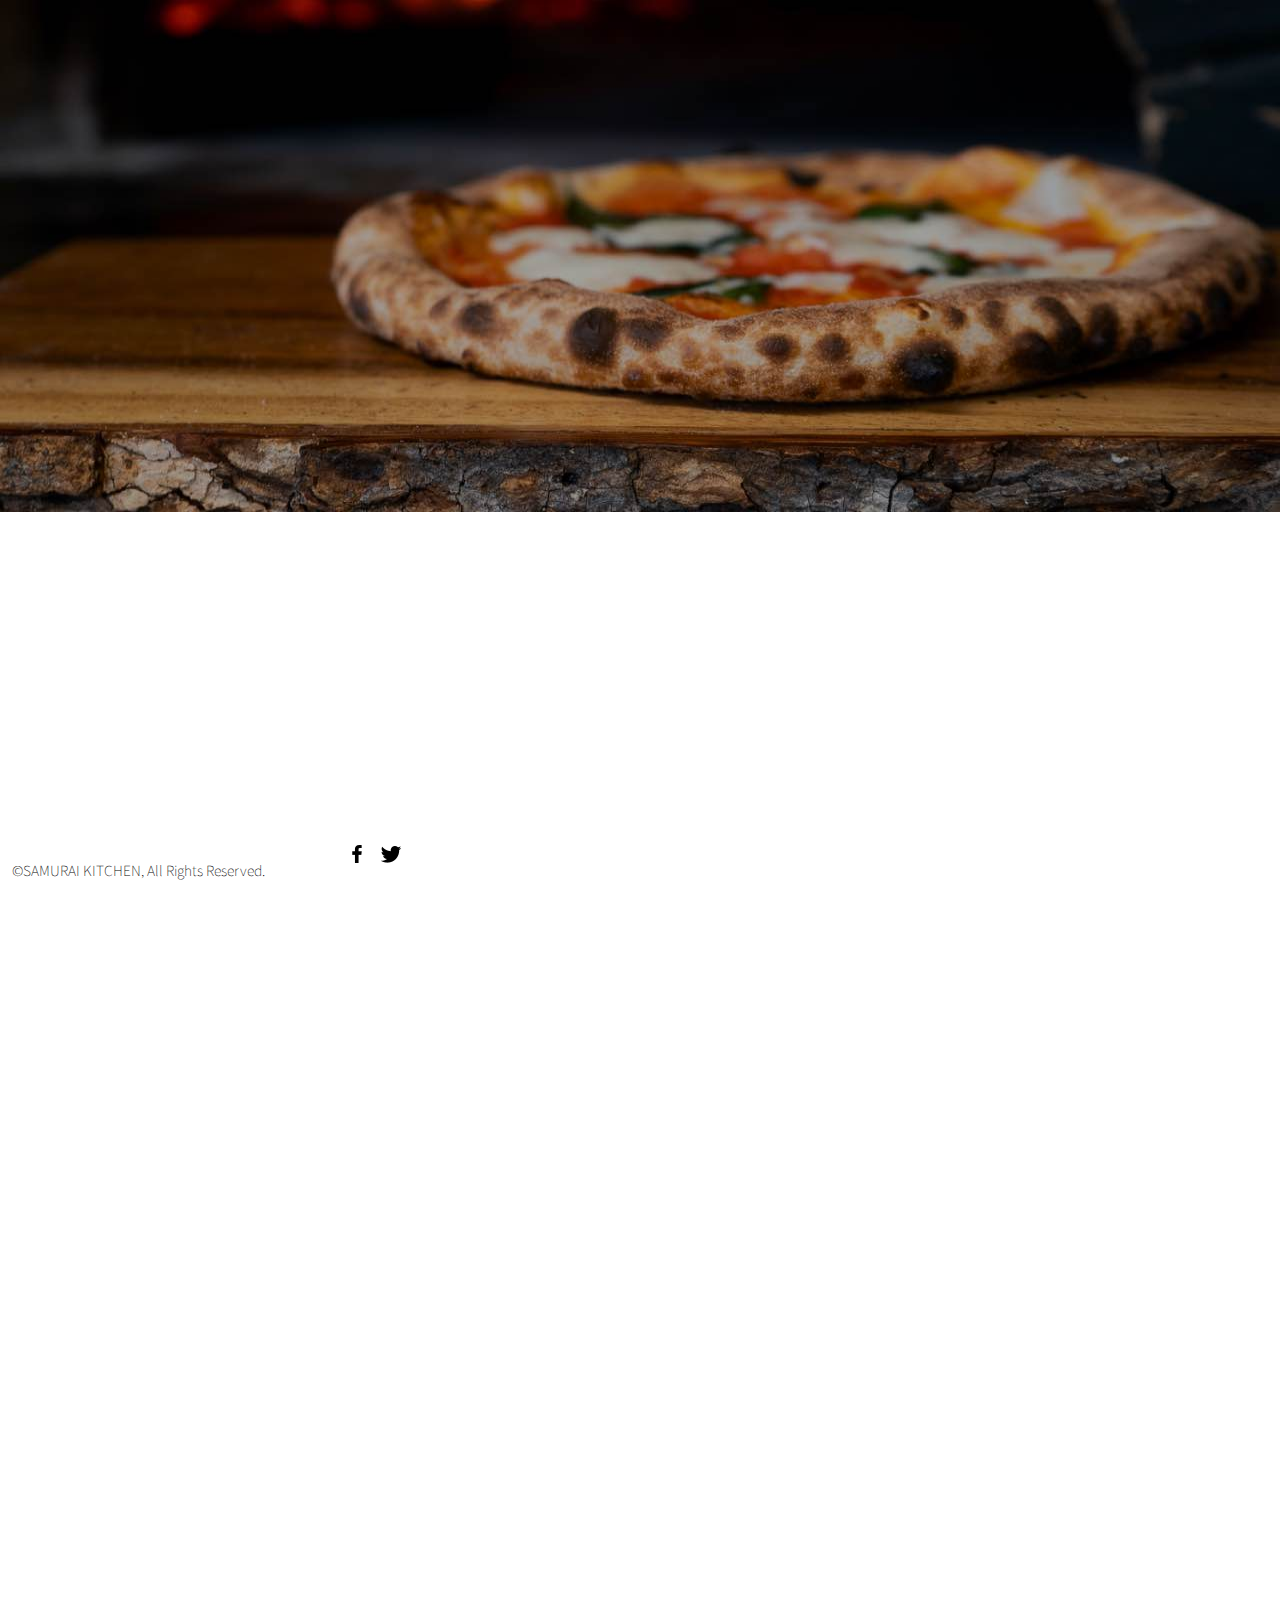
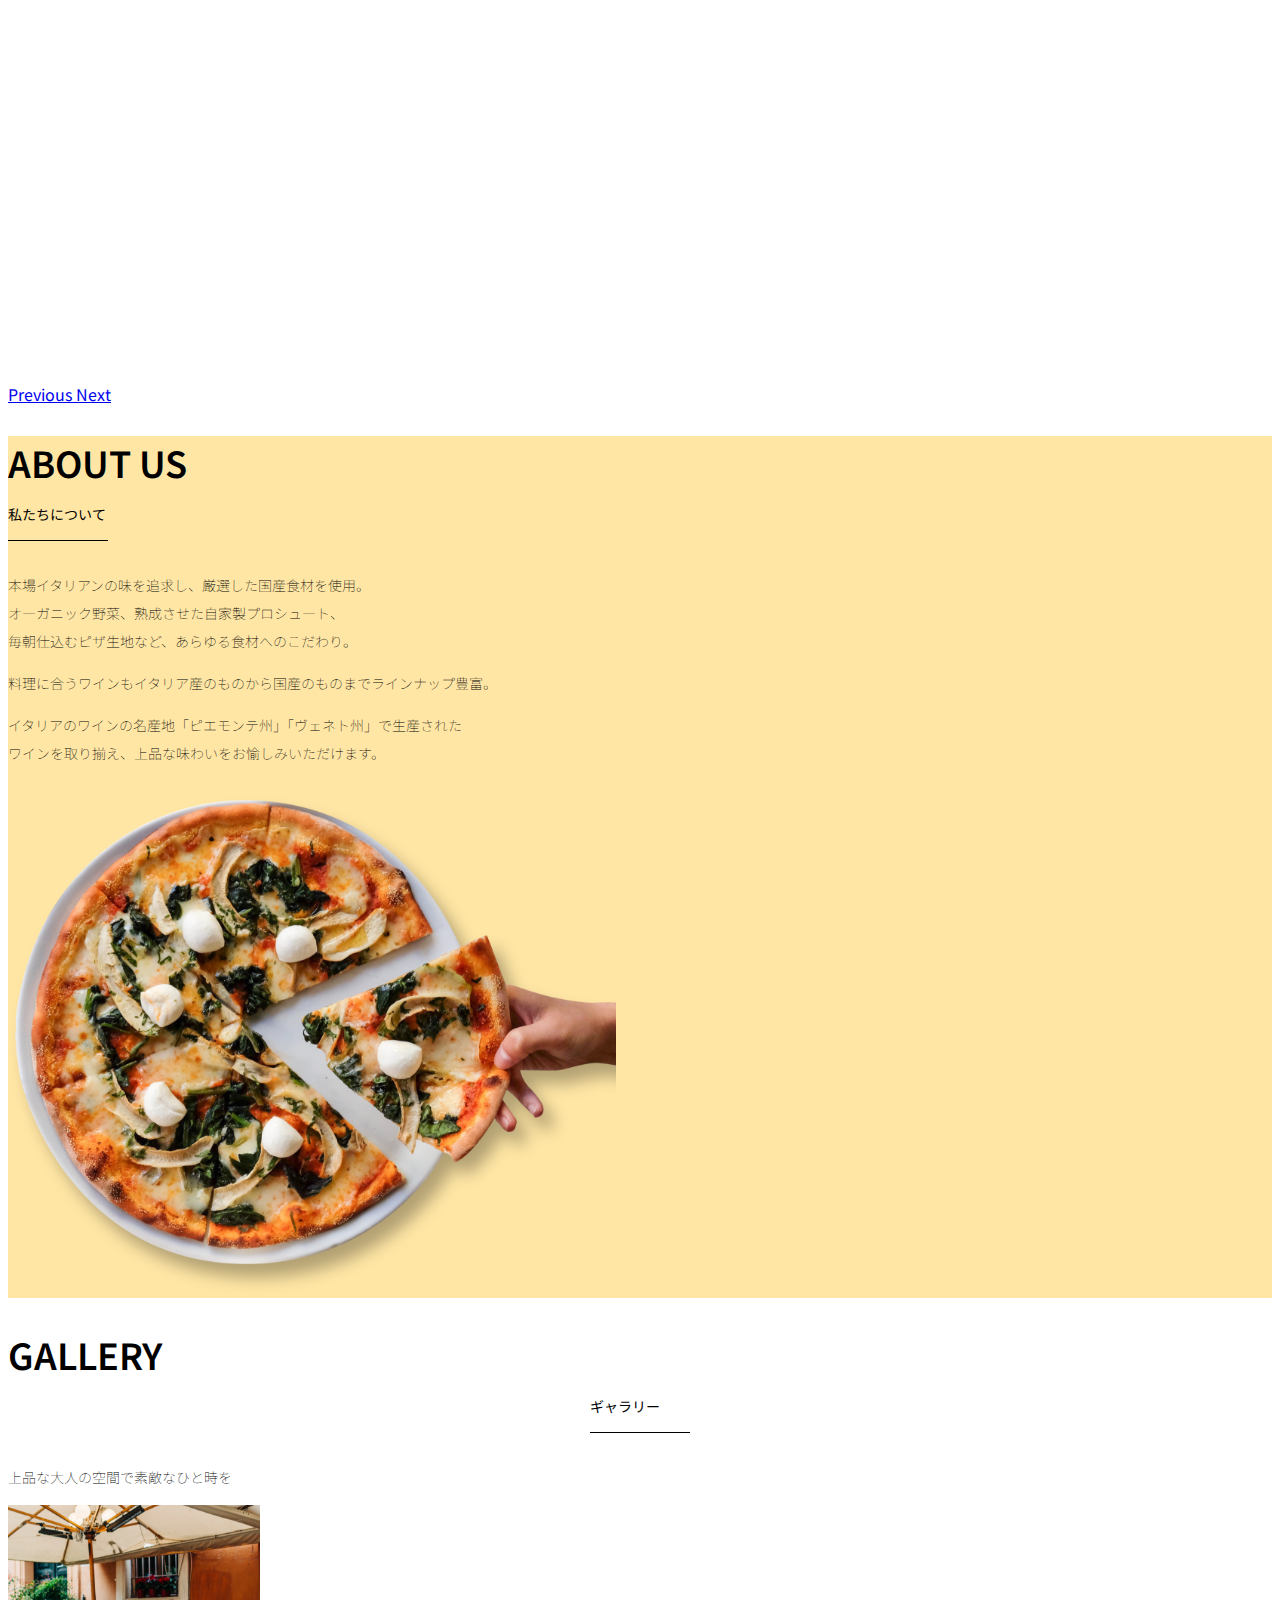
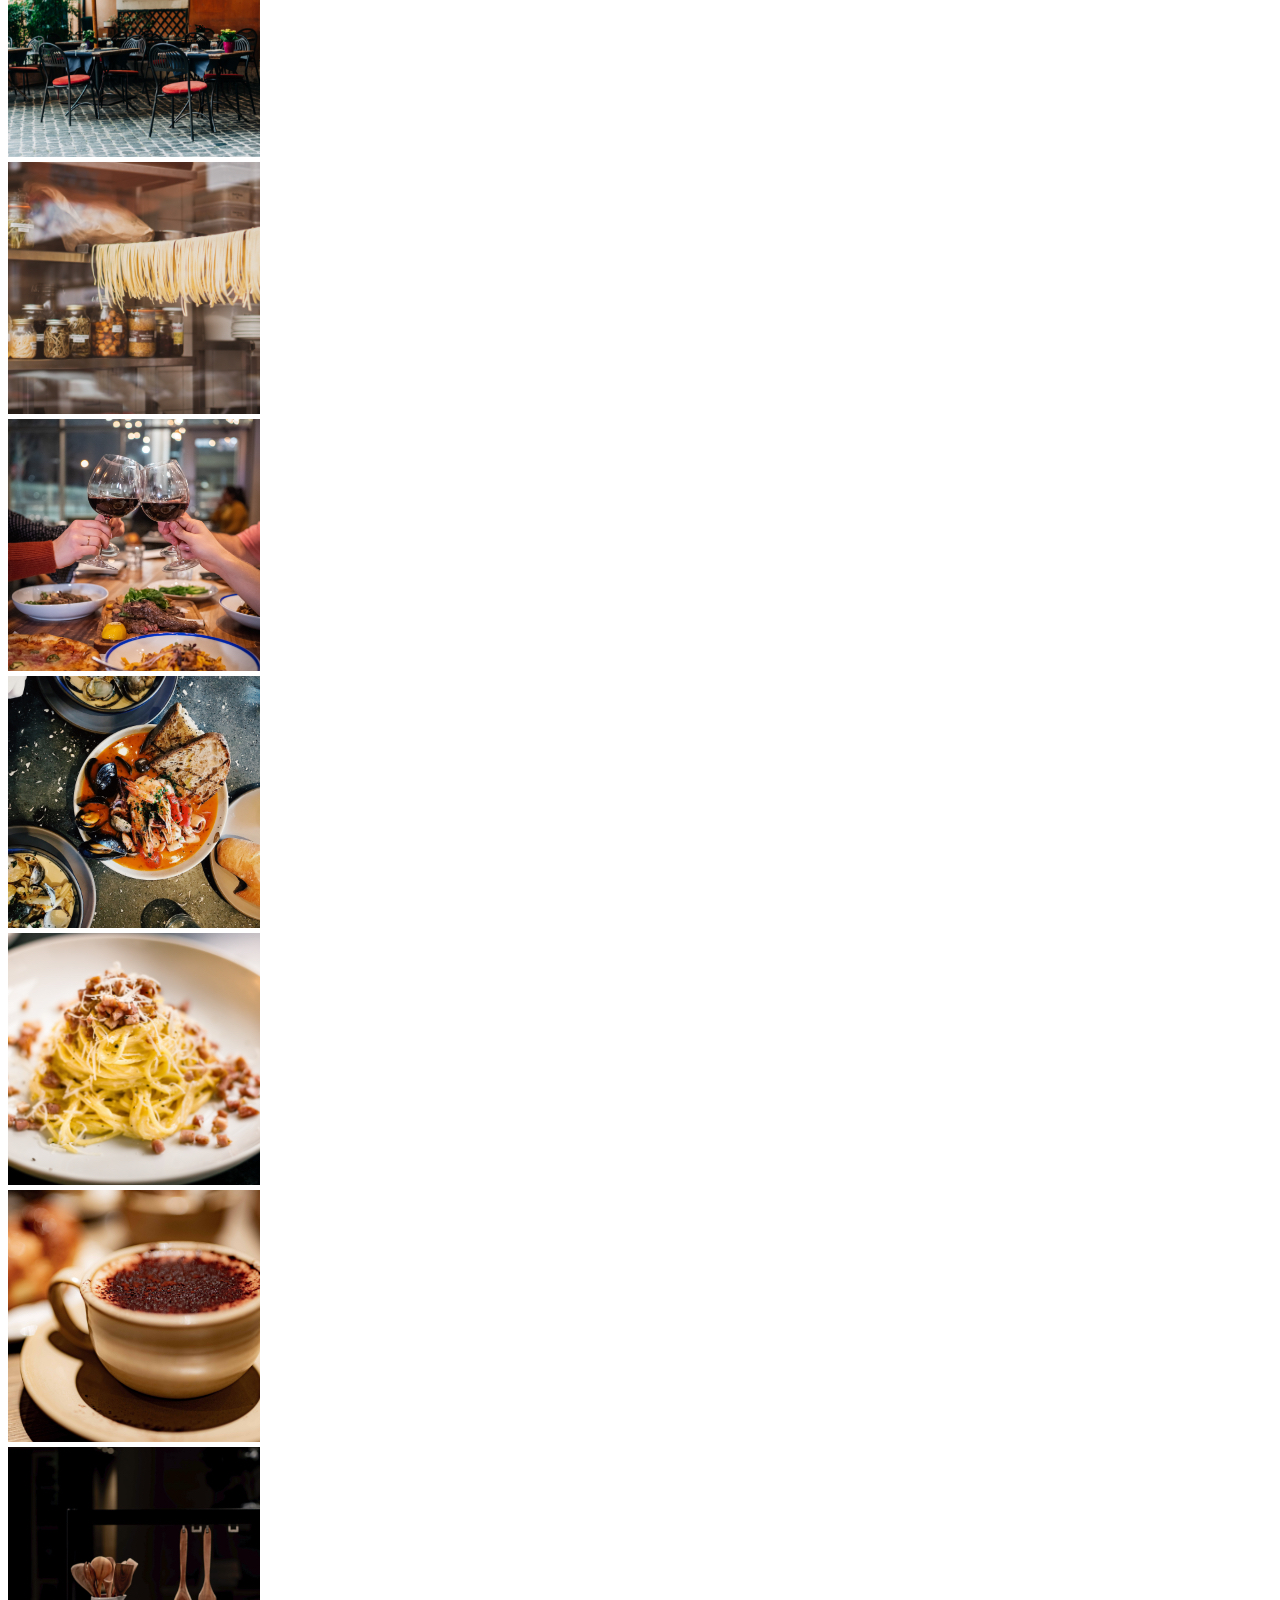
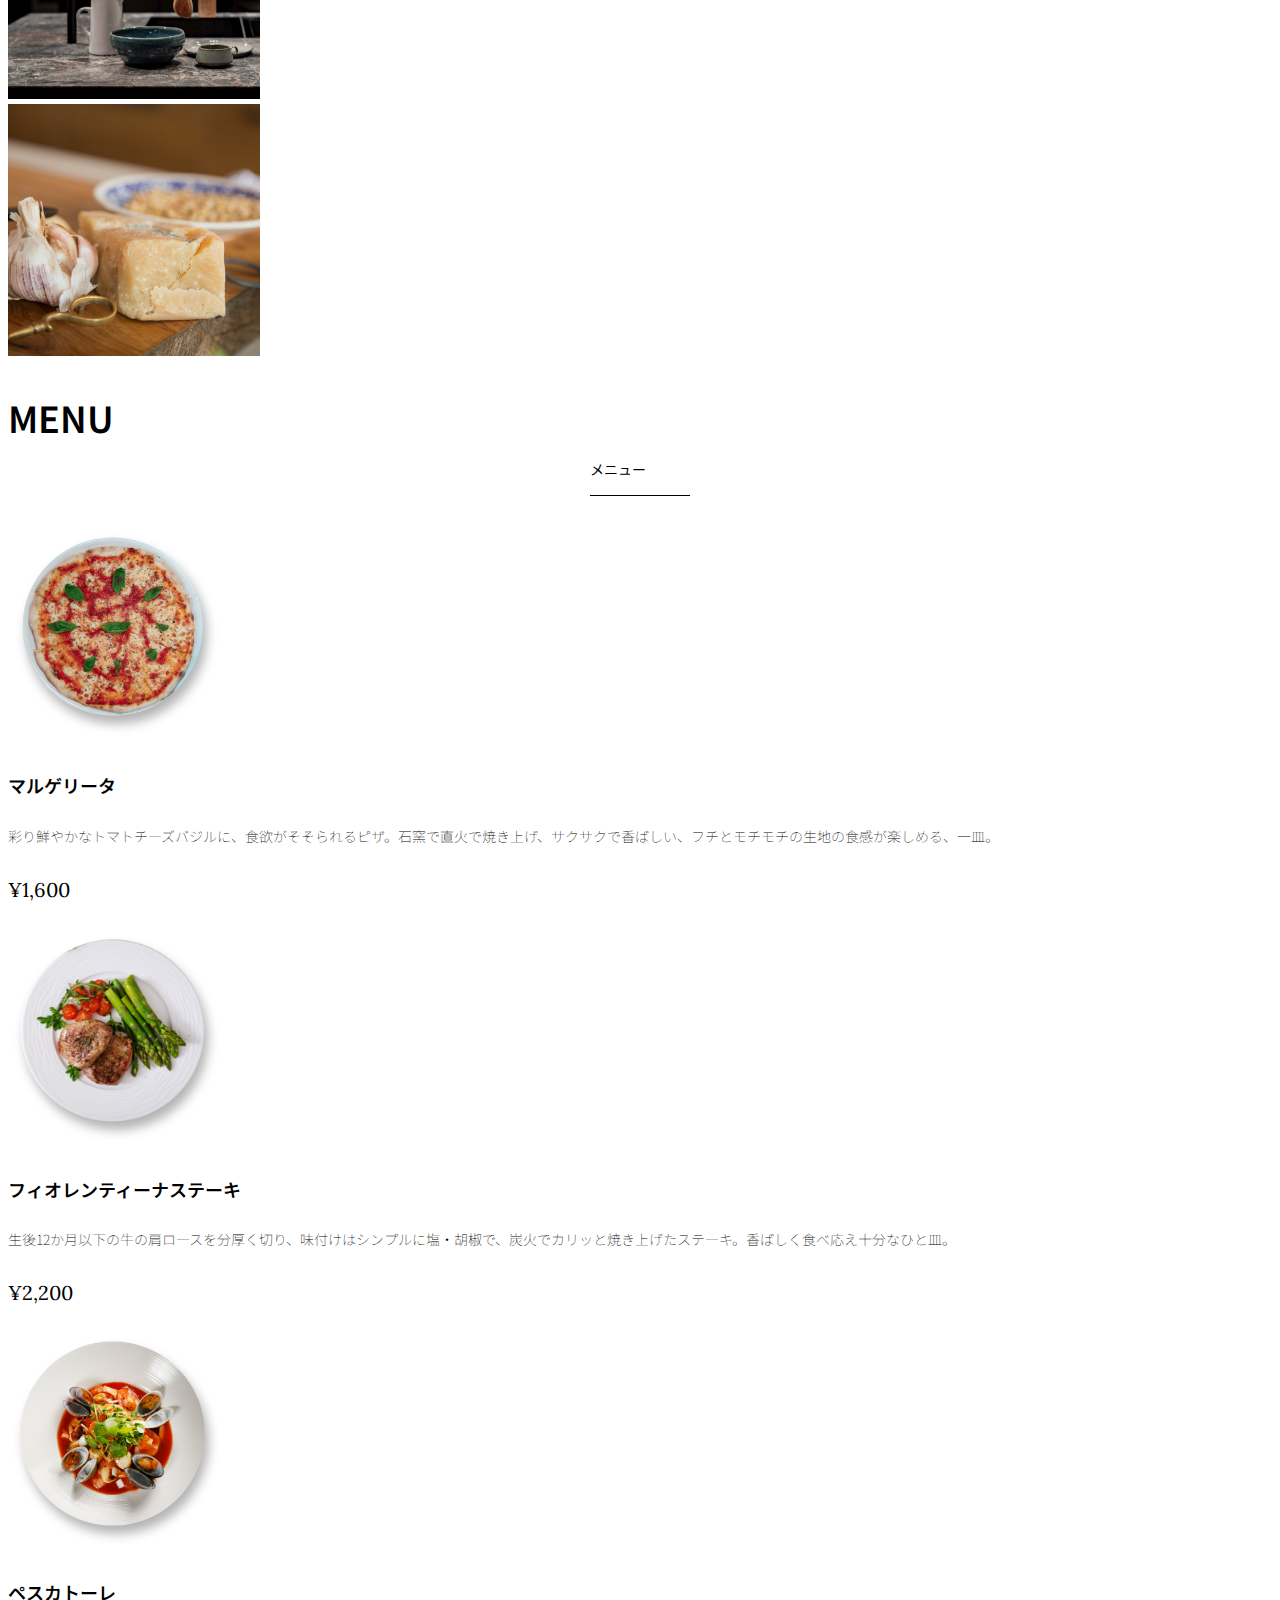
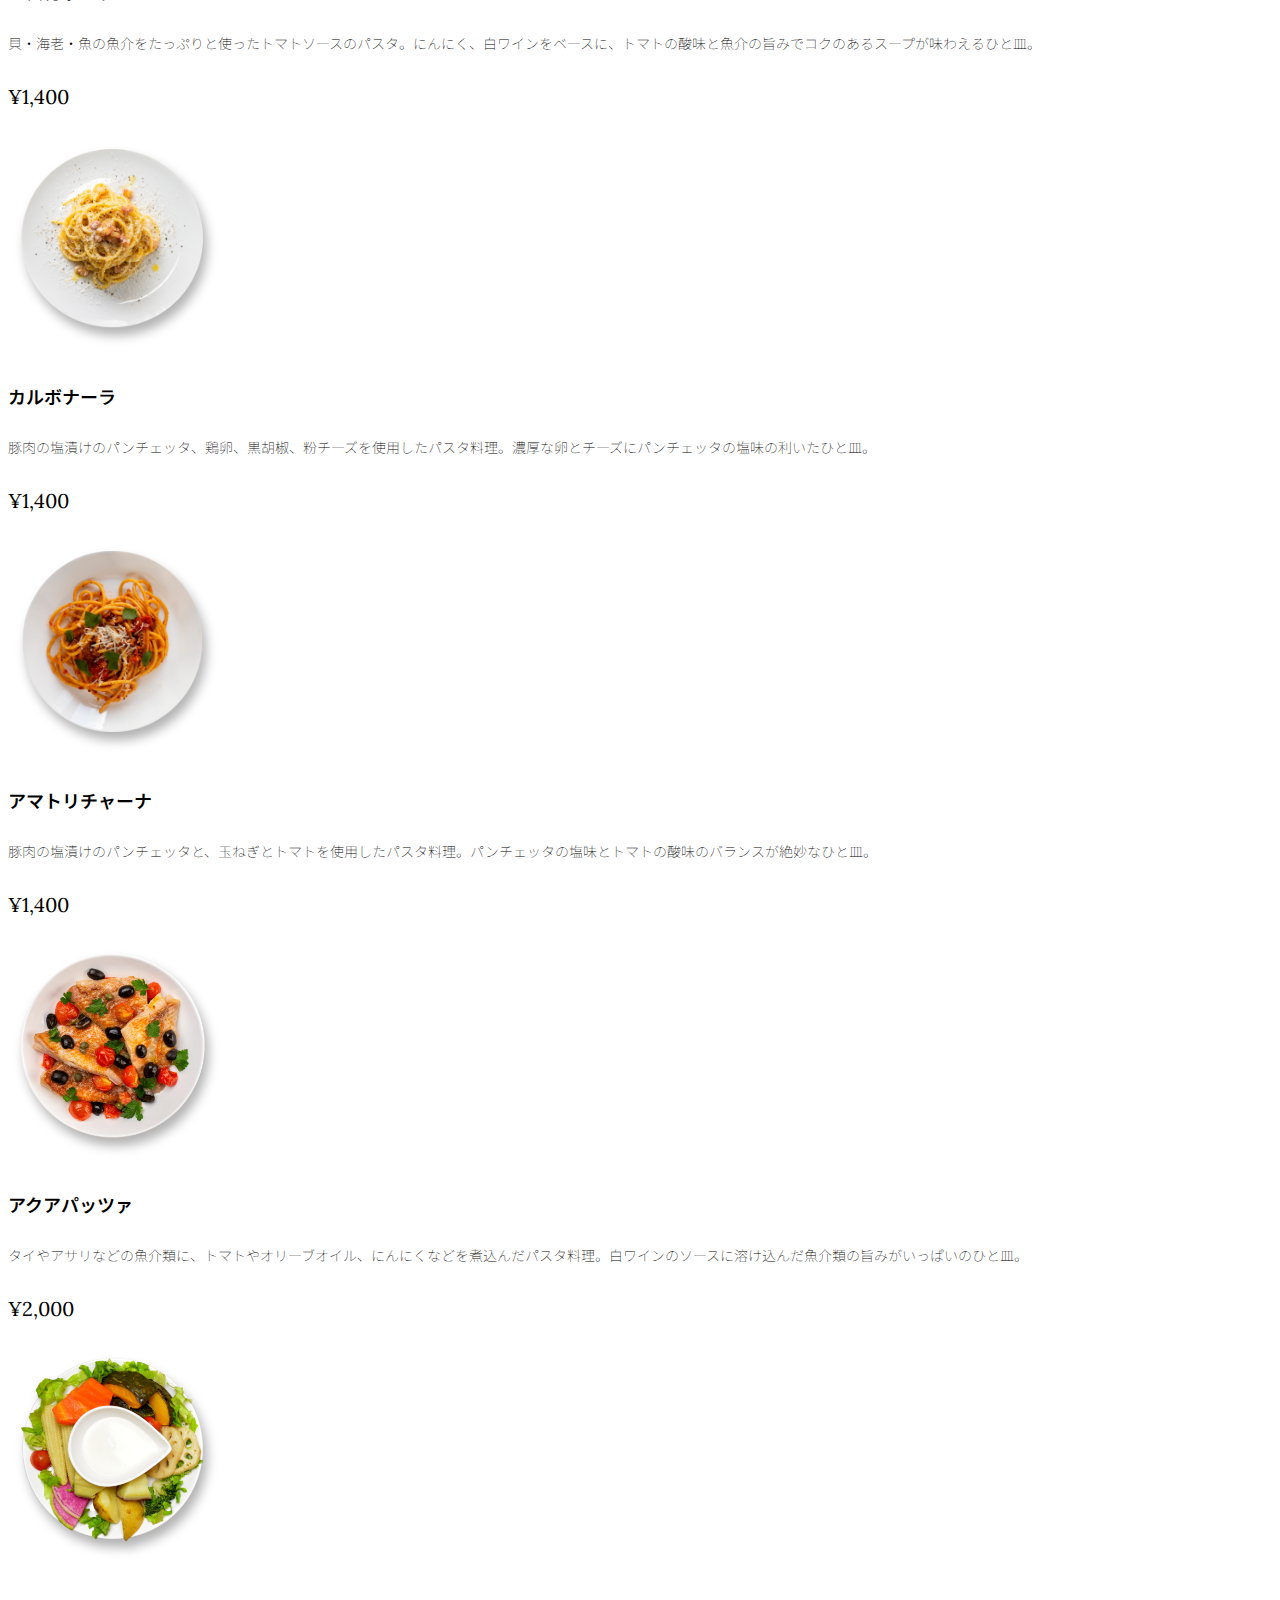
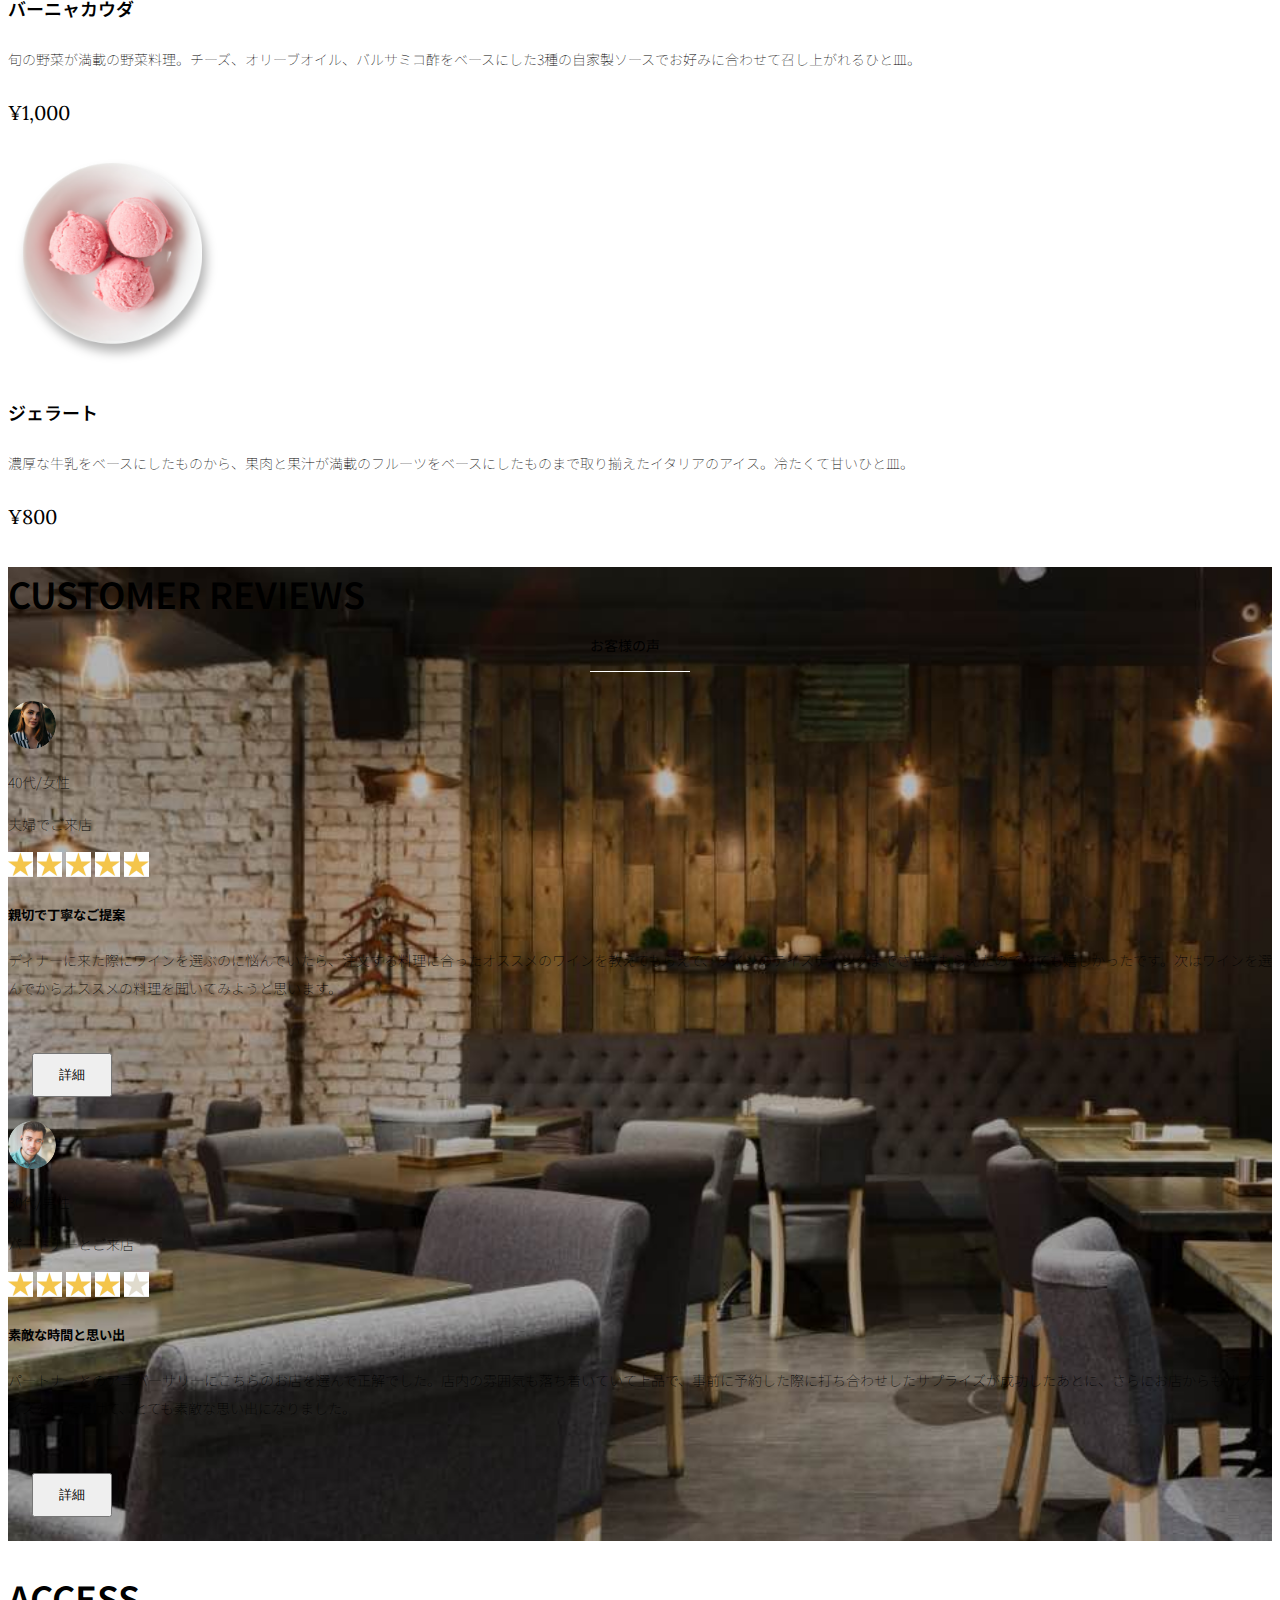
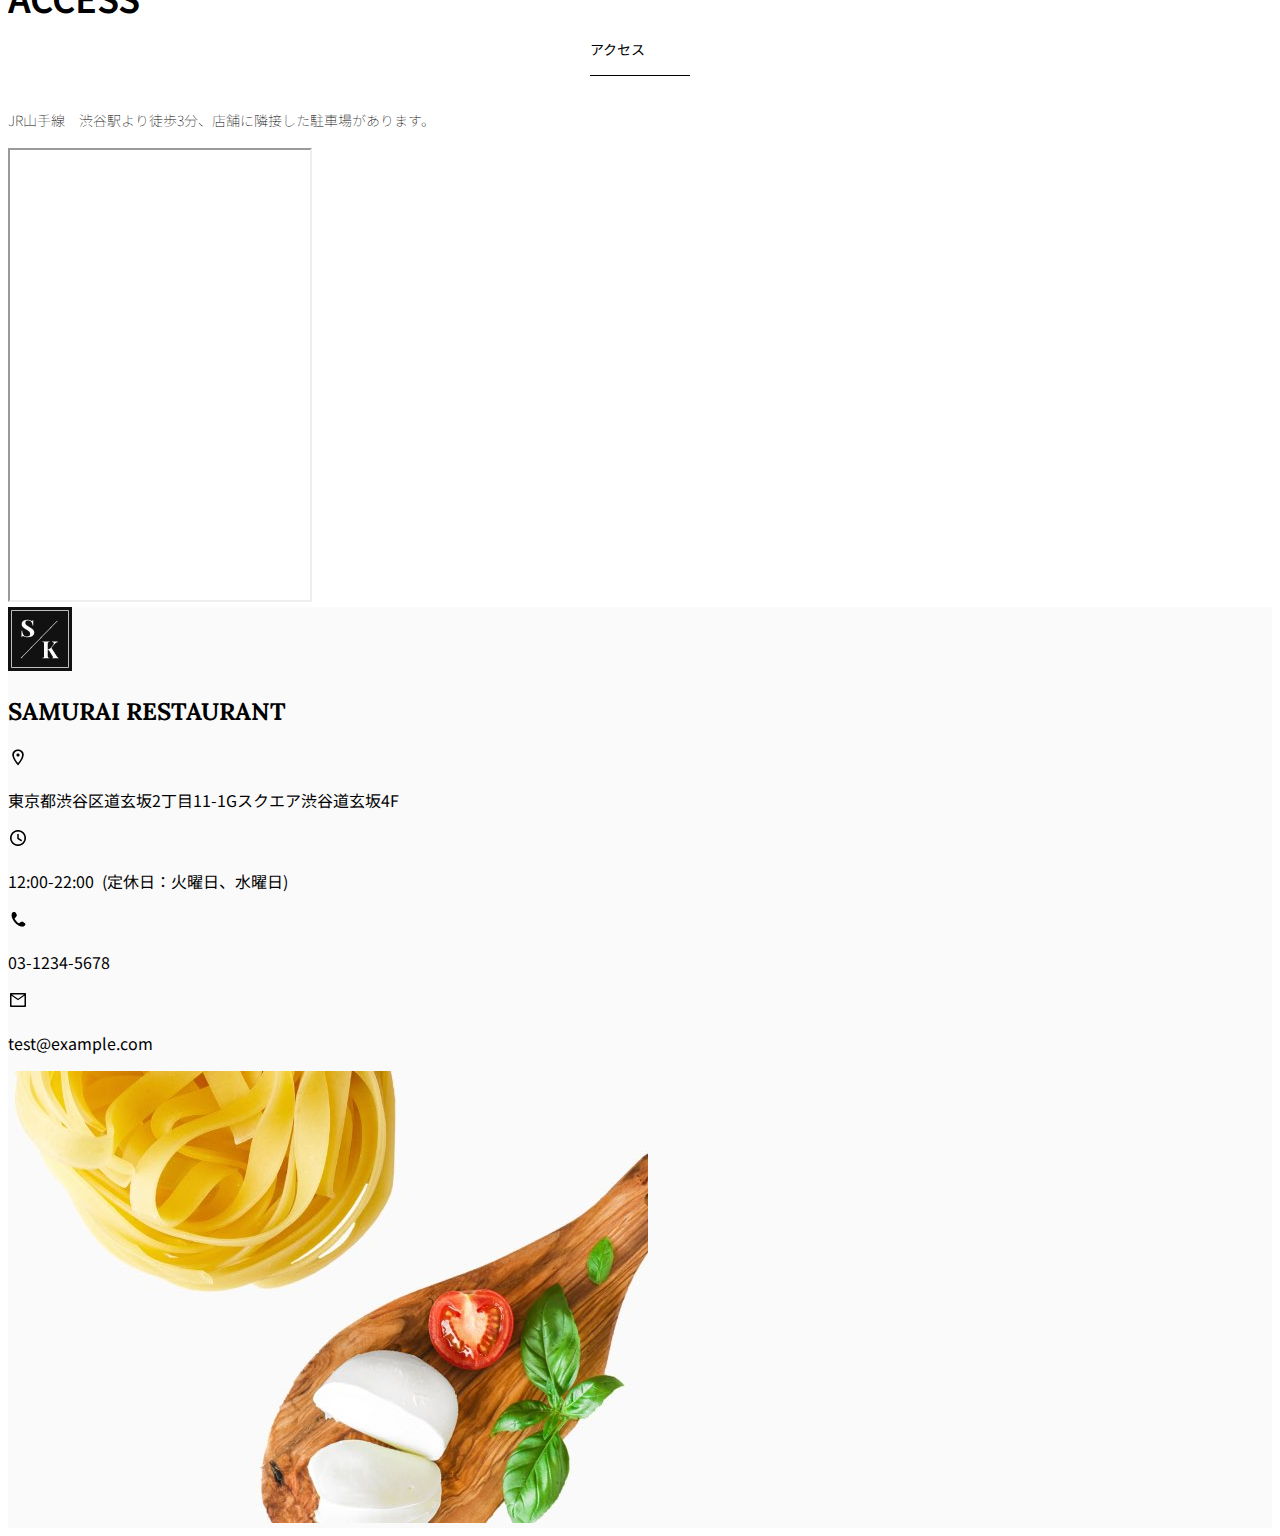
<file: kadai_003/kadai_003/index.html>
<!doctype html>
<html lang="ja">

<head>
  <meta charset="utf-8">
  <meta name="viewport" content="width=device-width, initial-scale=1">
  <meta name="description" content="">
  <meta name="author" content="SAMURAI ENGINEER">
  <title>SAMURAI XD_HTML教材</title>
  <!-- ************************************************ bootstrap.min.cssの読み込み -->
  <link href="https://cdn.jsdelivr.net/npm/bootstrap@5.0.0-beta1/dist/css/bootstrap.min.css" rel="stylesheet"
    integrity="sha384-giJF6kkoqNQ00vy+HMDP7azOuL0xtbfIcaT9wjKHr8RbDVddVHyTfAAsrekwKmP1" crossorigin="anonymous">
  <!-- ************************************************ bootstrap.bundle.min.jsの読み込み -->
  <script src="https://cdn.jsdelivr.net/npm/bootstrap@5.0.0-beta1/dist/js/bootstrap.bundle.min.js"
    integrity="sha384-ygbV9kiqUc6oa4msXn9868pTtWMgiQaeYH7/t7LECLbyPA2x65Kgf80OJFdroafW" crossorigin="anonymous" defer>
  </script>

  <!-- ************************************************ Google Font読み込み -->
  <link rel="preconnect" href="https://fonts.gstatic.com">
  <link href="https://fonts.googleapis.com/css2?family=Lora&display=swap" rel="stylesheet">
  <link href="https://fonts.googleapis.com/css2?family=Noto+Sans+JP:wght@300&display=swap" rel="stylesheet">

  <!-- ************************************************今回作成する styles.cssの読み込み -->
  <link href="stylesheet/style.css" rel="stylesheet">
  <!-- ************************************************  -->
</head>

<body>
  <main>
    <!-- ************************************************ ナビゲーションバー開始 -->
    <nav class="navbar navbar-expand-lg">
      <div class="container">
        <a class="navbar-brand my_navbar_brand">
          <img class="img-fluid navbar_brand_logo" src="img/site_logo.png" alt="サイトアイコン"><span>SAMURAI KITCHEN</span>
        </a>
        <div class="navbar-toggler hamburger_menu" data-bs-toggle="collapse" data-bs-target="#navbarNav"
          　aria-controls="navbarNav" aria-expanded="false" aria-label="Toggle navigation">
          <input type="checkbox" id="hamburger_btn_check">
          <label for="hamburger_btn_check" class="hamburger_btn">
            <img class="btn_open" src="img/button_open.png" alt="ナビゲーションバーのボタン">
            <img class="btn_close" src="img/button_close.png" alt="ナビゲーションバーのボタン">
          </label>
        </div>
        <div class="collapse navbar-collapse justify-content-end" id="navbarNav">
          <ul class="navbar-nav">
            <li class="nav-item px-2">
              <a class="nav-link my_nav_link my-2" aria-current="page" href="#">HOME</a>
            </li>

            <li class="nav-item px-2">
              <a class="nav-link my_nav_link my-2" href="#about">ABOUT US</a>
            </li>

            <li class="nav-item px-2">
              <a class="nav-link my_nav_link my-2" href="#gallery">GALLERY</a>
            </li>

            <li class="nav-item px-2">
              <a class="nav-link my_nav_link my-2" href="#menu">MENU</a>
            </li>

            <li class="nav-item px-2">
              <a class="nav-link my_nav_link my-2" href="#review">CUSTOMER REVIEWS</a>
            </li>

            <li class="nav-item px-2">
              <a class="nav-link my_nav_link my-2" href="#access">ACCESS</a>
            </li>

          </ul>
        </div>
      </div>
    </nav>
    <!-- ************************************************ ナビゲーションバー終了 -->

    <!-- ************************************************ カルーセル開始 -->
    <div id="myCarousel" class="carousel slide mb-5" data-bs-ride="carousel">
      <ol class="carousel-indicators">
        <li data-bs-target="#myCarousel" data-bs-slide-to="0" class="active"></li>
        <li data-bs-target="#myCarousel" data-bs-slide-to="1"></li>
        <li data-bs-target="#myCarousel" data-bs-slide-to="2"></li>
      </ol>

      <div class="carousel-inner">
        <div class="carousel-item active">
          <img src="img/slider-1.jpg" alt="SAMURAI KITCHEN-1">
          <div class="carousel-caption">
            <h1 class="my_carousel_caption">
              Welcome to<br>
              SAMURAI KITCHEN
            </h1>
          </div>
        </div>

        <div class="carousel-item">
          <img src="img/slider-2.jpg" alt="サンプル画像">
          <div class="carousel-caption">
            <h1 class="my_carousel_caption">
              The fabulous combination of&nbsp;wine&nbsp;and&nbsp;food
            </h1>
          </div>
        </div>

        <div class="carousel-item">
          <img src="img/slider-3.jpg" alt="サンプル画像">
          <div class="carousel-caption">
            <h1 class="my_carousel_caption">Get the Italian taste<br>
              at the SAMURAI&nbsp;KITCHEN
            </h1>
          </div>
        </div>

      </div>
      <a class="carousel-control-prev" href="#myCarousel" role="button" data-bs-slide="prev">
        <span class="carousel-control-prev-icon" aria-hidden="true"></span>
        <span class="visually-hidden">Previous</span>
      </a>

      <a class="carousel-control-next" href="#myCarousel" role="button" data-bs-slide="next">
        <span class="carousel-control-next-icon" aria-hidden="true"></span>
        <span class="visually-hidden">Next</span>
      </a>
    </div>
    <!-- ************************************************ カルーセル終了 -->

    <!-- ************************************************ アバウトセクション開始 -->
    <section class="about_us_bg" id="about">
      <div class="container py-5 mb-5">
        <div class="row">
          <div class="col-lg-6 text-left">
            <div class="py-5">
              <h2 class="section_title about mb-5">
                ABOUT US
              </h2>
              <p class="mb-2">
                本場イタリアンの味を追求し、厳選した国産食材を使用。<br>
                オーガニック野菜、熟成させた自家製プロシュート、<br>
                毎朝仕込むピザ生地など、あらゆる食材へのこだわり。<br>
              </p>
              <p class="mb-2">
                料理に合うワインもイタリア産のものから国産のものまでラインナップ豊富。<br>
              </p>
              <p class="mb-2">
                イタリアのワインの名産地「ピエモンテ州」「ヴェネト州」で生産された<br>
                ワインを取り揃え、上品な味わいをお愉しみいただけます。<br>
              </p>
            </div>
          </div>
          <div class="col-lg-6">
            <img src="img/img-about-us.png" alt="pizza">
          </div>
        </div>
      </div>
    </section>
    <!-- ************************************************ アバウトセクション終了 -->

    <!-- ************************************************ ギャラリーセクション開始 -->
    <section id="gallery">
      <div class="container mb-5">
        <h2 class="mb-3 section_title gallery text-center">GALLERY</h2>
        <p class="text-center mb-5">
          上品な大人の空間で素敵なひと時を
        </p>
        <div class="row">
          <div class="col-6 col-lg-3 mb-4 d-flex justify-content-center">
            <img class="img-fluid" src="img/gallery-1.jpg" alt="サンプル画像">
          </div>

          <div class="col-6 col-lg-3 mb-4 d-flex justify-content-center">
            <img class="img-fluid" src="img/gallery-2.jpg" alt="サンプル画像">
          </div>

          <div class="col-6 col-lg-3 mb-4 d-flex justify-content-center">
            <img class="img-fluid" src="img/gallery-3.jpg" alt="サンプル画像">
          </div>

          <div class="col-6 col-lg-3 mb-4 d-flex justify-content-center">
            <img class="img-fluid" src="img/gallery-4.jpg" alt="サンプル画像">
          </div>

          <div class="col-6 col-lg-3 mb-4 d-flex justify-content-center">
            <img class="img-fluid" src="img/gallery-5.jpg" alt="サンプル画像">
          </div>

          <div class="col-6 col-lg-3 mb-4 d-flex justify-content-center">
            <img class="img-fluid" src="img/gallery-6.jpg" alt="サンプル画像">
          </div>

          <div class="col-6 col-lg-3 mb-4 d-flex justify-content-center">
            <img class="img-fluid" src="img/gallery-7.jpg" alt="サンプル画像">
          </div>

          <div class="col-6 col-lg-3 mb-4 d-flex justify-content-center">
            <img class="img-fluid" src="img/gallery-8.jpg" alt="サンプル画像">
          </div>

        </div>
      </div>
    </section>
    <!-- ************************************************ ギャラリーセクション終了 -->

    <!-- ************************************************ メニューセクション -->
    <section id="menu">
      <div class="container">
        <div class="row">
          <div class="col-lg-12">
            <h2 class="section_title menu text-center mb-5">MENU</h2>
          </div>
        </div>
      </div>

      <div class="container mb-5">
        <div class="row">
          <div class="col-12 col-lg-6">
            <div class="row g-0 mb-4">
              <div class="col-12 col-lg-5 text-center">
                <img src="img/margherita.png" class="img-fluid" alt="マルゲリータ">
              </div>
              <div class="col-12 col-lg-7 p-4">
                <h4 class="mb-0 menu_title">マルゲリータ</h4>
                <p class="my-auto">彩り鮮やかなトマトチーズバジルに、食欲がそそられるピザ。石窯で直火で焼き上げ、サクサクで香ばしい、フチとモチモチの生地の食感が楽しめる、一皿。</p>
                <p class="menu_price">¥1,600</p>
              </div>
            </div>
          </div>

          <div class="col-12 col-lg-6">
            <div class="row g-0 mb-4">
              <div class="col-12 col-lg-5 text-center">
                <img src="img/steak.png" class="img-fluid" alt="フィオレンティーナステーキ">
              </div>
              <div class="col-12 col-lg-7 p-4">
                <h4 class="mb-0 menu_title">フィオレンティーナステーキ</h4>
                <p class="my-auto">生後12か月以下の牛の肩ロースを分厚く切り、味付けはシンプルに塩・胡椒で、炭火でカリッと焼き上げたステーキ。香ばしく食べ応え十分なひと皿。</p>
                <p class="menu_price">¥2,200</p>
              </div>
            </div>
          </div>

          <div class="col-12 col-lg-6">
            <div class="row g-0 mb-4">
              <div class="col-12 col-lg-5 text-center">
                <img src="img/pescatore.png" class="img-fluid" alt="ペスカトーレ">
              </div>
              <div class="col-12 col-lg-7 p-4">
                <h4 class="mb-0 menu_title">ペスカトーレ</h4>
                <p class="my-auto">貝・海老・魚の魚介をたっぷりと使ったトマトソースのパスタ。にんにく、白ワインをベースに、トマトの酸味と魚介の旨みでコクのあるスープが味わえるひと皿。</p>
                <p class="menu_price">¥1,400</p>
              </div>
            </div>
          </div>

          <div class="col-12 col-lg-6">
            <div class="row g-0 mb-4">
              <div class="col-12 col-lg-5 text-center">
                <img src="img/carbonara.png" class="img-fluid" alt="カルボナーラ">
              </div>
              <div class="col-12 col-lg-7 p-4">
                <h4 class="mb-0 menu_title">カルボナーラ</h4>
                <p class="my-auto">豚肉の塩漬けのパンチェッタ、鶏卵、黒胡椒、粉チーズを使用したパスタ料理。濃厚な卵とチーズにパンチェッタの塩味の利いたひと皿。</p>
                <p class="menu_price">¥1,400</p>
              </div>
            </div>
          </div>

          <div class="col-12 col-lg-6">
            <div class="row g-0 mb-4">
              <div class="col-12 col-lg-5 text-center">
                <img src="img/amatriciana.png" class="img-fluid" alt="アマトリチャーナ">
              </div>
              <div class="col-12 col-lg-7 p-4">
                <h4 class="mb-0 menu_title">アマトリチャーナ</h4>
                <p class="my-auto">豚肉の塩漬けのパンチェッタと、玉ねぎとトマトを使用したパスタ料理。パンチェッタの塩味とトマトの酸味のバランスが絶妙なひと皿。</p>
                <p class="menu_price">¥1,400</p>
              </div>
            </div>
          </div>

          <div class="col-12 col-lg-6">
            <div class="row g-0 mb-4">
              <div class="col-12 col-lg-5 text-center">
                <img src="img/acqua-pazza.png" class="img-fluid" alt="アクアパッツァ">
              </div>
              <div class="col-12 col-lg-7 p-4">
                <h4 class="mb-0 menu_title">アクアパッツァ</h4>
                <p class="my-auto">タイやアサリなどの魚介類に、トマトやオリーブオイル、にんにくなどを煮込んだパスタ料理。白ワインのソースに溶け込んだ魚介類の旨みがいっぱいのひと皿。</p>
                <p class="menu_price">¥2,000</p>
              </div>
            </div>
          </div>

          <div class="col-12 col-lg-6">
            <div class="row g-0 mb-4">
              <div class="col-12 col-lg-5 text-center">
                <img src="img/bagna-cauda.png" class="img-fluid" alt="バーニャカウダ">
              </div>
              <div class="col-12 col-lg-7 p-4">
                <h4 class="mb-0 menu_title">バーニャカウダ</h4>
                <p class="my-auto">旬の野菜が満載の野菜料理。チーズ、オリーブオイル、バルサミコ酢をベースにした3種の自家製ソースでお好みに合わせて召し上がれるひと皿。</p>
                <p class="menu_price">¥1,000</p>
              </div>
            </div>
          </div>

          <div class="col-12 col-lg-6">
            <div class="row g-0 mb-4">
              <div class="col-12 col-lg-5 text-center">
                <img src="img/gelato.png" class="img-fluid" alt="ジェラート">
              </div>
              <div class="col-12 col-lg-7 p-4">
                <h4 class="mb-0 menu_title">ジェラート</h4>
                <p class="my-auto">濃厚な牛乳をベースにしたものから、果肉と果汁が満載のフルーツをベースにしたものまで取り揃えたイタリアのアイス。冷たくて甘いひと皿。</p>
                <p class="menu_price">¥800</p>
              </div>
            </div>
          </div>
        </div>
      </div>
    </section>
    <!-- ************************************************ メニューセクション終了 -->

    <!-- ************************************************ レビューセクション開始 -->
    <section id="review">
      <div class="review_wrapper">
        <div class="container py-5 mb-5">
          <div class="text-center mb-5">
            <h2 class="section_title review text-center text-white">CUSTOMER REVIEWS</h2>
          </div>
          <div class="row pb-5 justify-content-center">
            <div class="col-12 col-lg-5 mt-3">
              <div class="bg-white h_420">
                <div class="p-4">
                  <div class="d-flex align-items-center">
                    <img src="img/customer-woman.png" class="reviewer_img" alt="サンプル画像">
                    <div>
                      <p class="my-0">40代/女性</p>
                      <p class="my-0">夫婦でご来店</p>
                    </div>
                  </div>
                  <div class="my-3">
                    <img src="img/star-point.png" class="star_img" alt="star">
                    <img src="img/star-point.png" class="star_img" alt="star">
                    <img src="img/star-point.png" class="star_img" alt="star">
                    <img src="img/star-point.png" class="star_img" alt="star">
                    <img src="img/star-point.png" class="star_img" alt="star">
                  </div>
                  <h5>親切で丁寧なご提案</h5>
                  <p>
                    ディナーに来た際にワインを選ぶのに悩んでいたら、注文する料理に合ったオススメのワインを教えてもらえて、ワインのテイスティングまでさせてもらえたのでとても嬉しかったです。次はワインを選んでからオススメの料理を聞いてみようと思います。
                  </p>
                  <button type="button" class="btn btn-warning shadow fix_bottom">詳細</button>
                </div>
              </div>
            </div>
            <div class="col-12 col-lg-5 mt-3">
              <div class="bg-white h_420">
                <div class="p-4">
                  <div class="d-flex align-items-center">
                    <img src="img/customer-man.png" class="reviewer_img" alt="サンプル画像">
                    <div>
                      <p class="my-0">30代/男性</p>
                      <p class="my-0">パートナーとご来店</p>
                    </div>
                  </div>
                  <div class="my-3">
                    <img src="img/star-point.png" class="star_img" alt="star">
                    <img src="img/star-point.png" class="star_img" alt="star">
                    <img src="img/star-point.png" class="star_img" alt="star">
                    <img src="img/star-point.png" class="star_img" alt="star">
                    <img src="img/star-no-point.png" class="star_img" alt="no-star">
                  </div>
                  <h5>素敵な時間と思い出</h5>
                  <p>
                    パートナーとのアニバーサリーにこちらのお店を選んで正解でした。店内の雰囲気も落ち着いていて上品で、事前に予約した際に打ち合わせしたサプライズが成功したあとに、さらにお店からもサプライズをいただけて、とても素敵な思い出になりました。
                  </p>
                  <button type="button" class="btn btn-warning shadow fix_bottom">詳細</button>
                </div>
              </div>
            </div>
          </div>
        </div>
      </div>
    </section>
    <!-- ************************************************ レビューセクション終了 -->

    <!-- ************************************************ アクセスセクション開始 -->
    <section id="access">
      <div class="container">

        <div class="row">
          <div class="col-lg-12 text-center mb-5">
            <h2 class="section_title text-center access mb-5">ACCESS</h2>
            <p>JR山手線　渋谷駅より徒歩3分、店舗に隣接した駐車場があります。</p>
          </div>
        </div>
      </div>

      <div class="container mb-5 px-2">
        <iframe
          src="https://www.google.com/maps/embed?pb=!1m18!1m12!1m3!1d12967.114087343349!2d139.687349334065!3d35.657827993593834!2m3!1f0!2f0!3f0!3m2!1i1024!2i768!4f1.1!3m3!1m2!1s0x6018f5209bb80c49%3A0x7abbc1a9d7d575eb!2z5qCq5byP5Lya56S-5L6N!5e0!3m2!1sja!2sjp!4v1623882550231!5m2!1sja!2sjp"
          class="w-100" style="height: 50vh;" loading="lazy"></iframe>
      </div>
    </section>
    <!-- ************************************************ アクセスセクション終了 -->


    <!-- ************************************************ フッター開始 -->
    <footer id="footer">
      <div class="container">
        <div class="row">
          <div class="col-12 col-lg-6 position-relative">
            <div class="row pt-5">
              <div class="col-lg-2 text-center my-3">
                <img class="img-fluid footer_brand_logo" src="img/site_logo.png" alt="サンプル画像">
              </div>
              <div class="col-lg-10 align-self-center my-3">
                <h2 class="m-0 footer_text">SAMURAI RESTAURANT</h2>
              </div>
            </div>

            <div class="restaurant_info py-3">
              <div class="d-flex mb-3">
                <img src="img/icon-Marker.png" alt="marker">
                <p class="p-0 m-0">東京都渋谷区道玄坂2丁目11-1Gスクエア渋谷道玄坂4F</p>
              </div>
              <div class="d-flex mb-3">
                <img src="img/icon-Clock.png" alt="clock">
                <p class="p-0 m-0">12:00-22:00&nbsp;&nbsp;(定休日：火曜日、水曜日)</p>
              </div>
              <div class="d-flex mb-3">
                <img src="img/icon-Phone.png" alt="phone">
                <p class="p-0 m-0">03-1234-5678</p>
              </div>
              <div class="d-flex mb-3">
                <img src="img/icon-Mail.png" alt="mail">
                <p class="p-0 m-0">test@example.com</p>
              </div>
            </div>

            <div class="copy_right align-items-center">
              <p>
                ©SAMURAI KITCHEN, All Rights Reserved.
              </p>
              <img src="img/icon-facebook.png" class="sns_img" alt="facebook">
              <img src="img/icon-twitter.png" class="sns_img" alt="twitter">
            </div>
          </div>

          <!-- 右側背景画像 -->
          <div class="col-12 col-lg-6 d-none d-lg-block">
            <img src="img/background-footer.jpg" alt="背景画像">
          </div>
        </div>
      </div>
    </footer>
    <!-- ************************************************ フッター終了 -->

  </main>
</body>

</html>
</file>
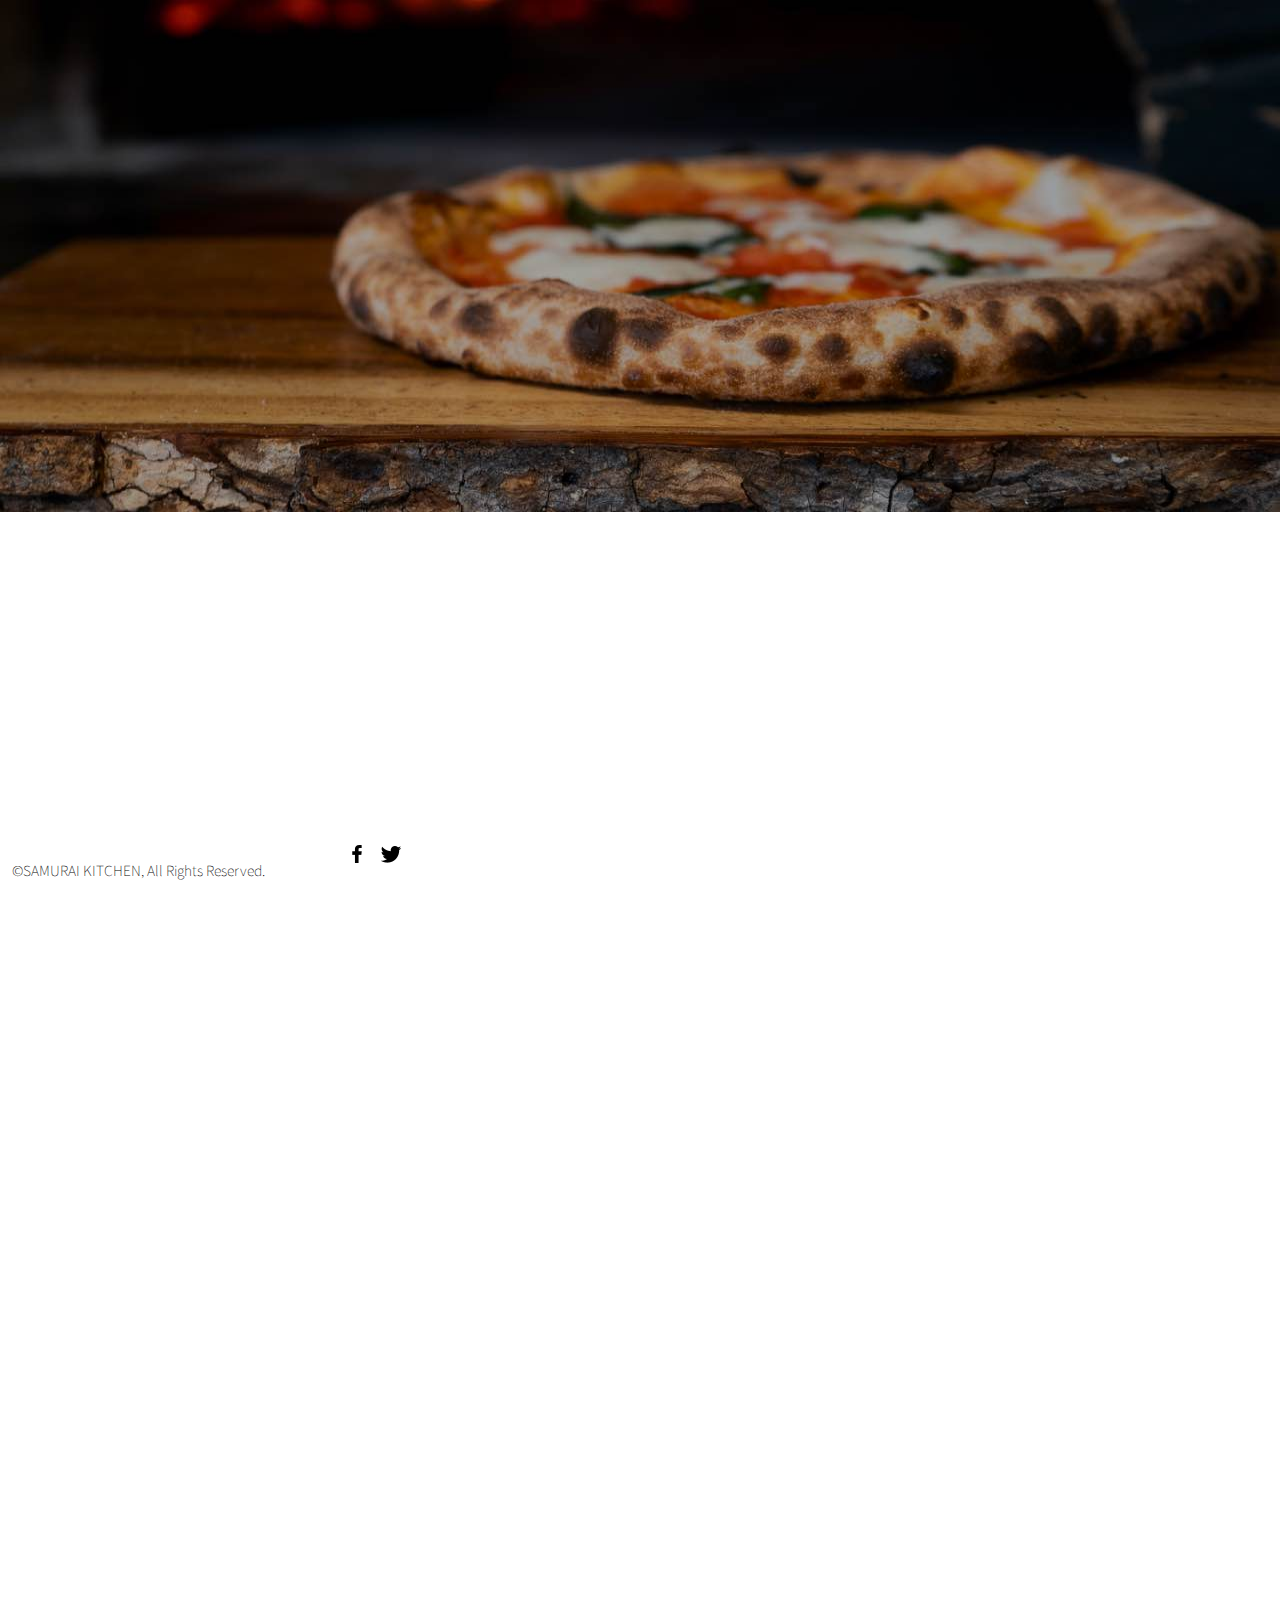
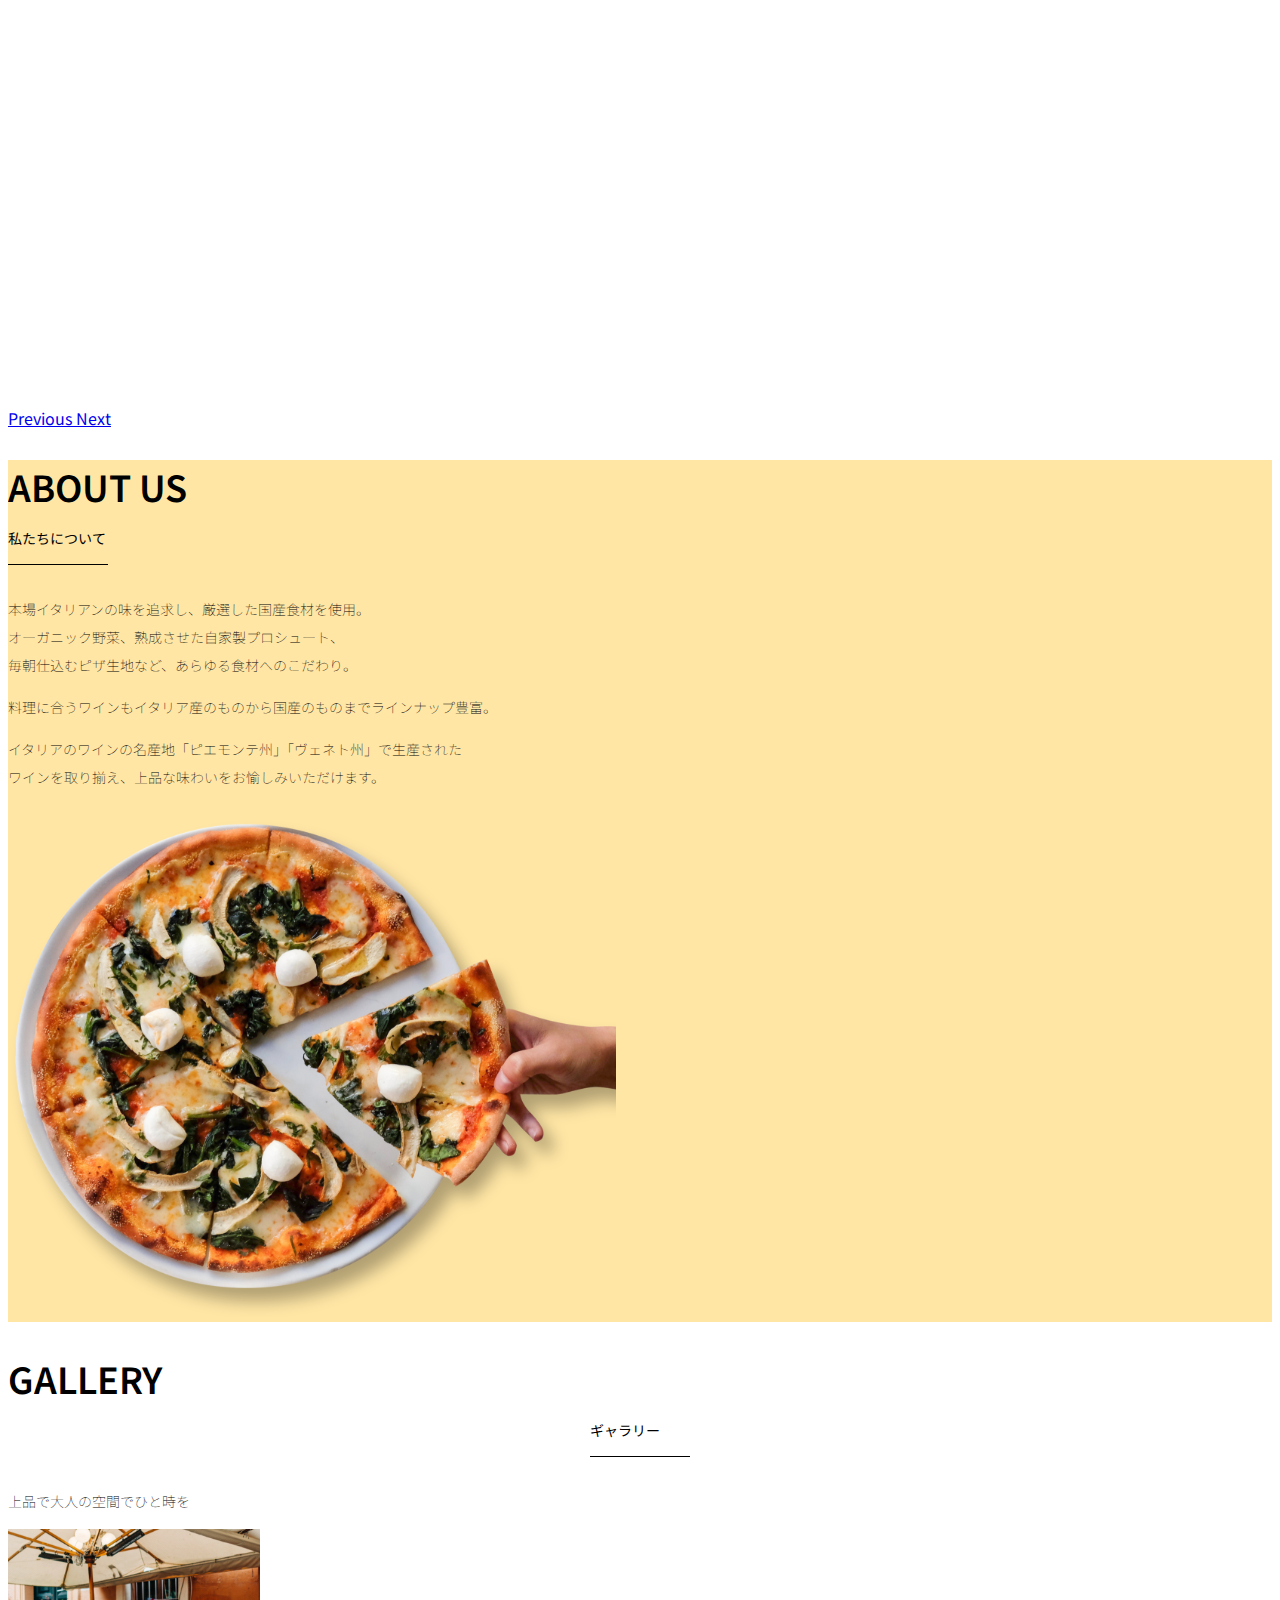
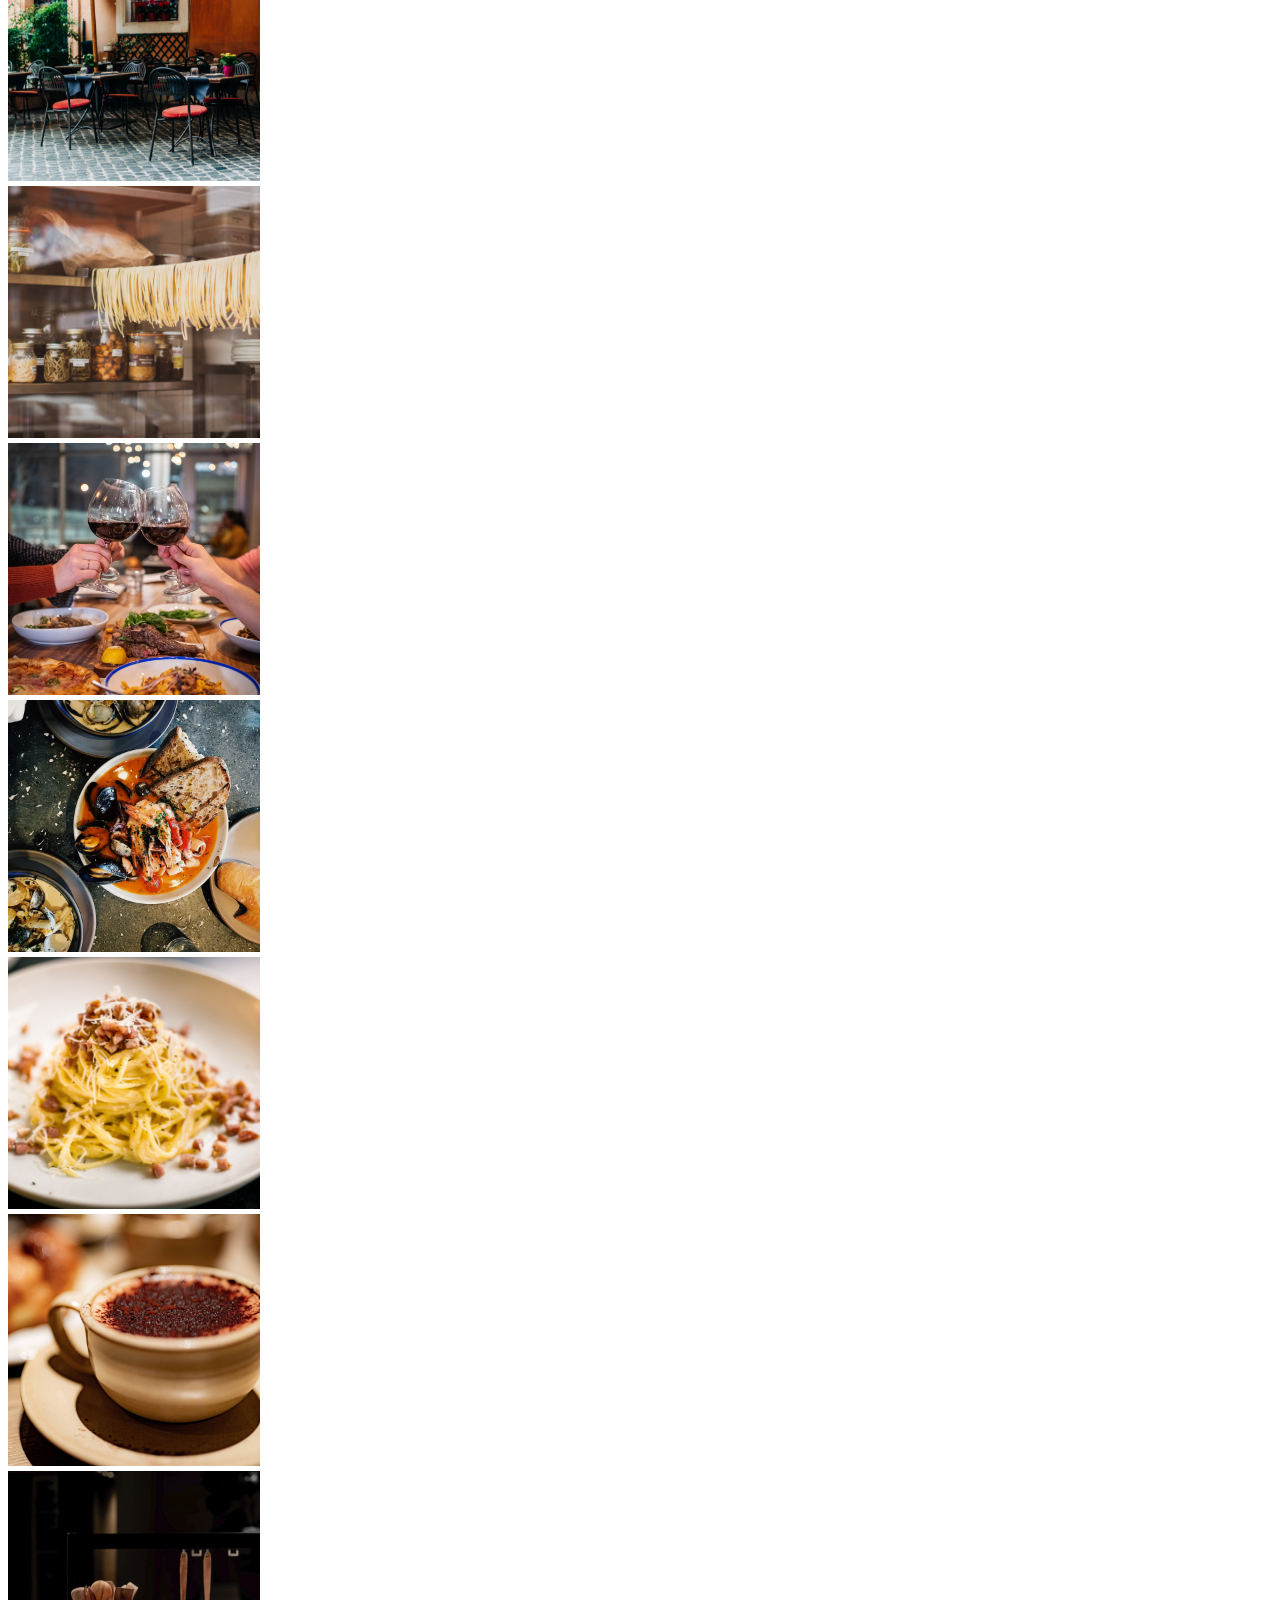
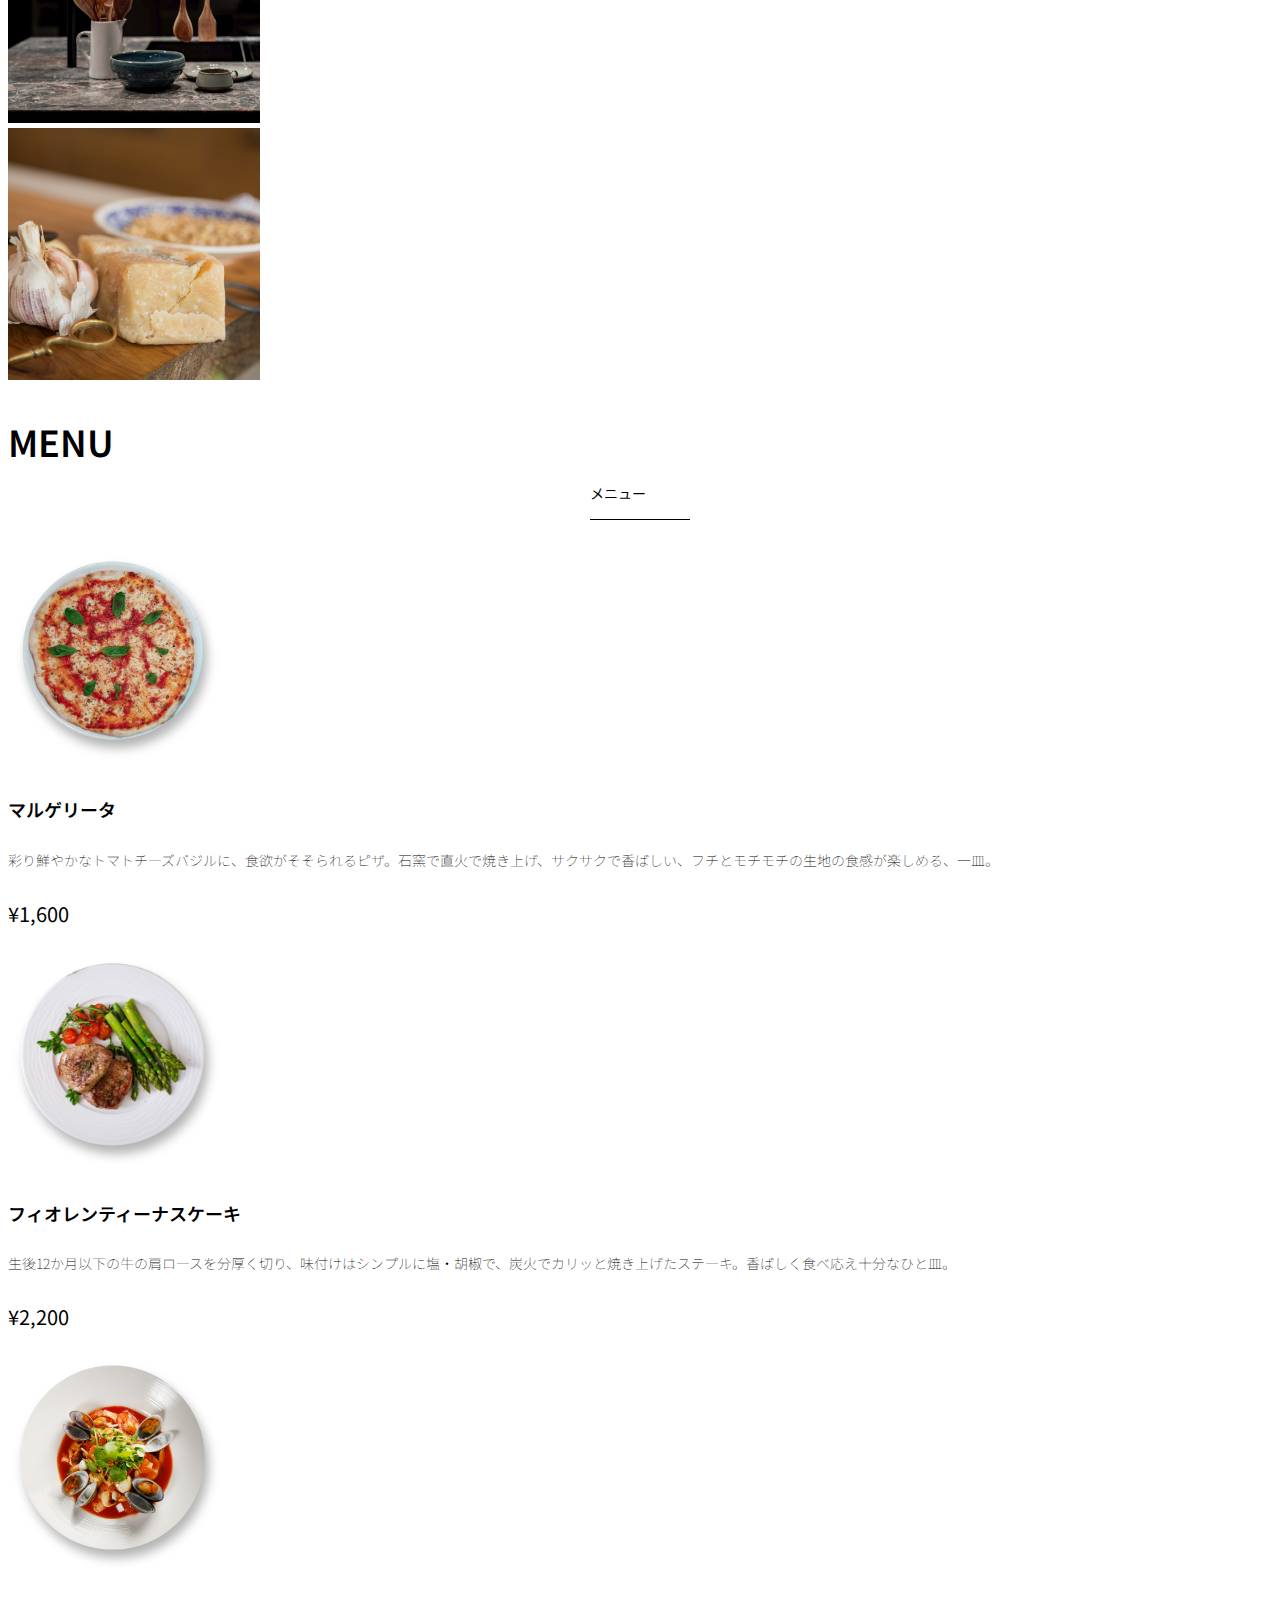
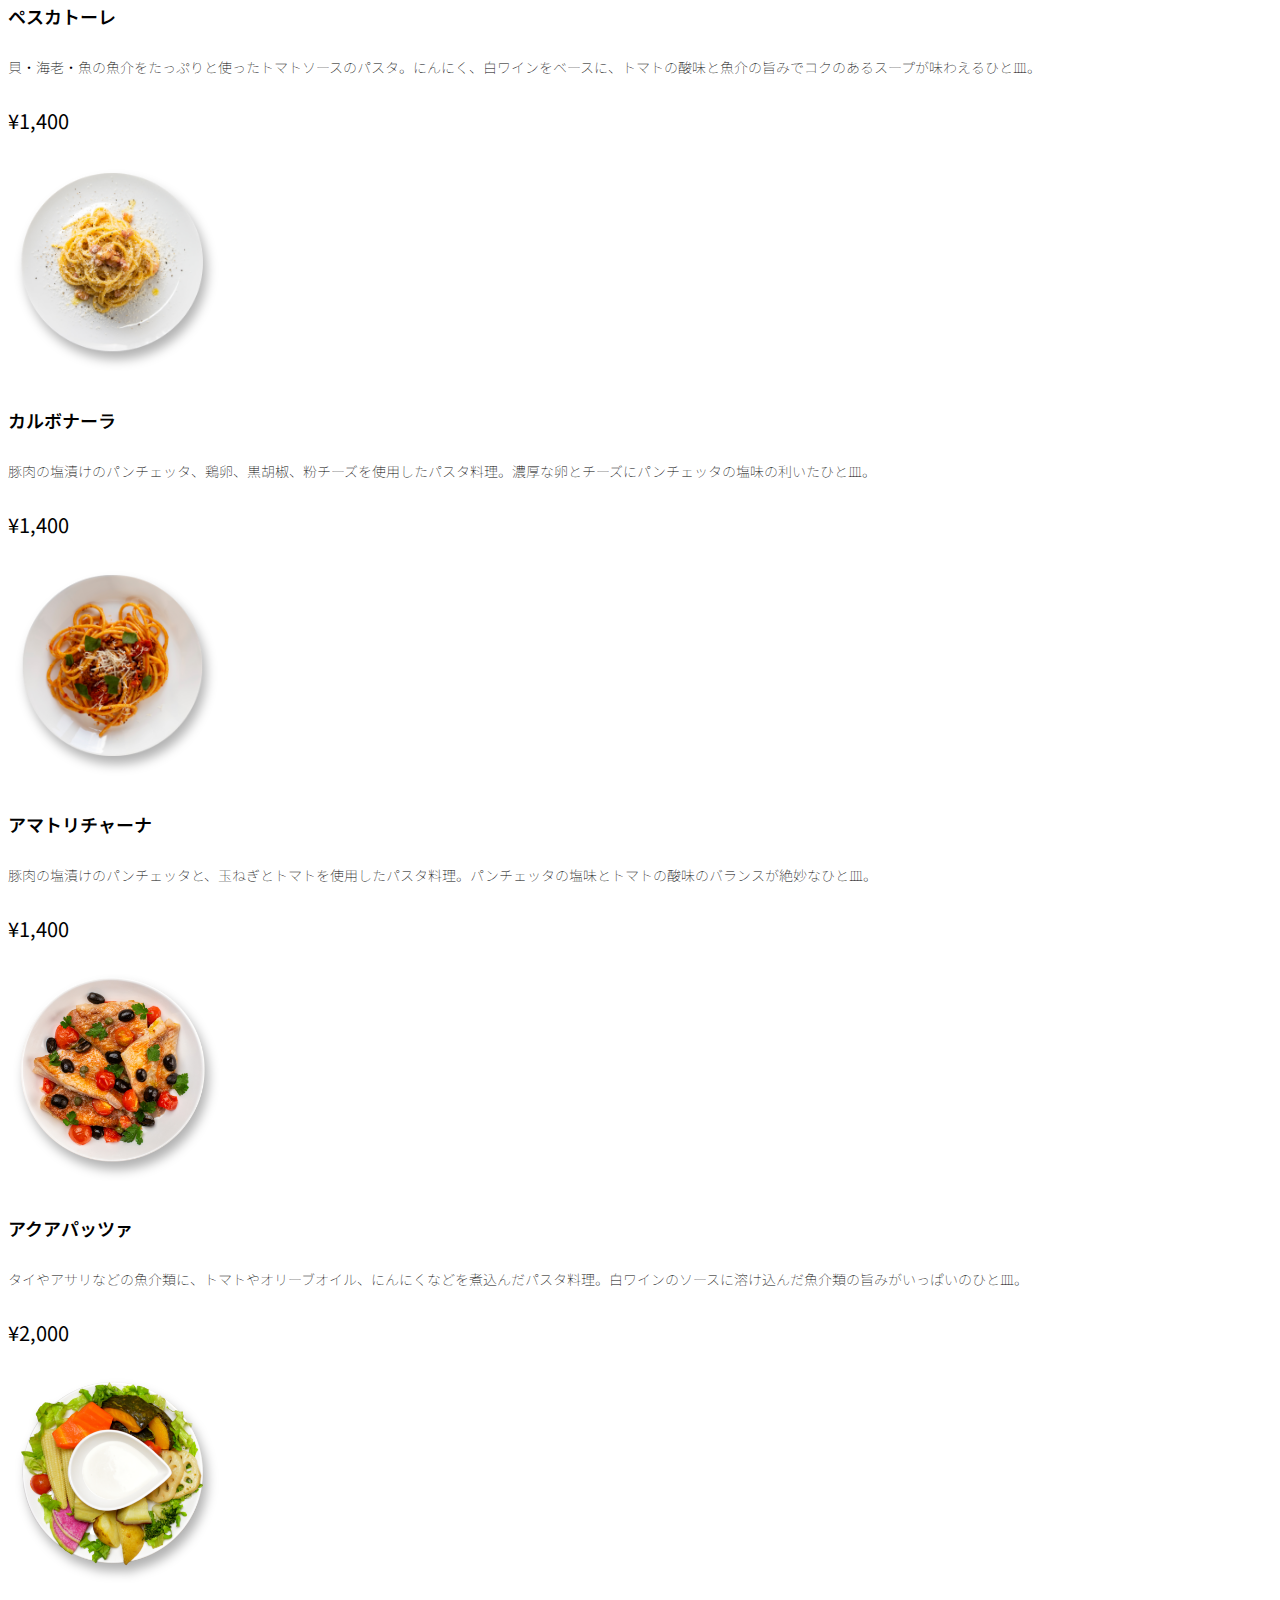
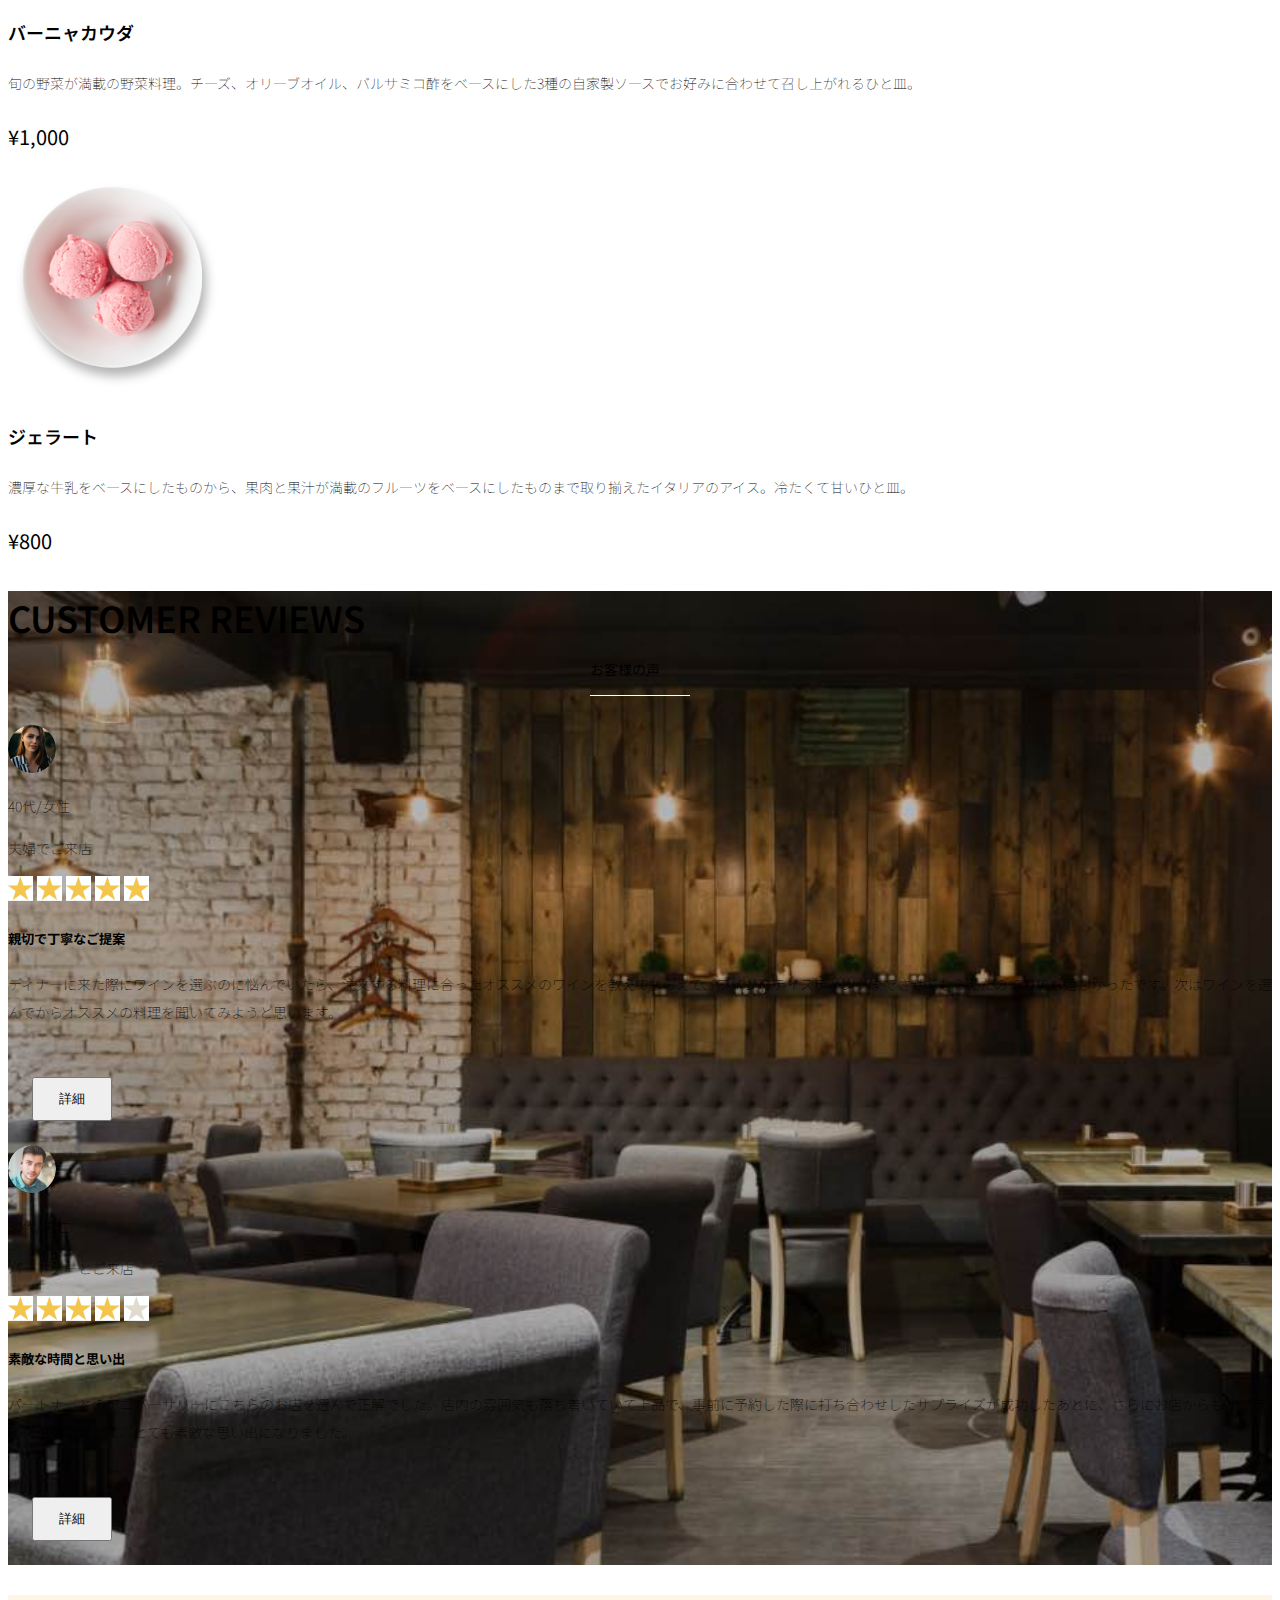
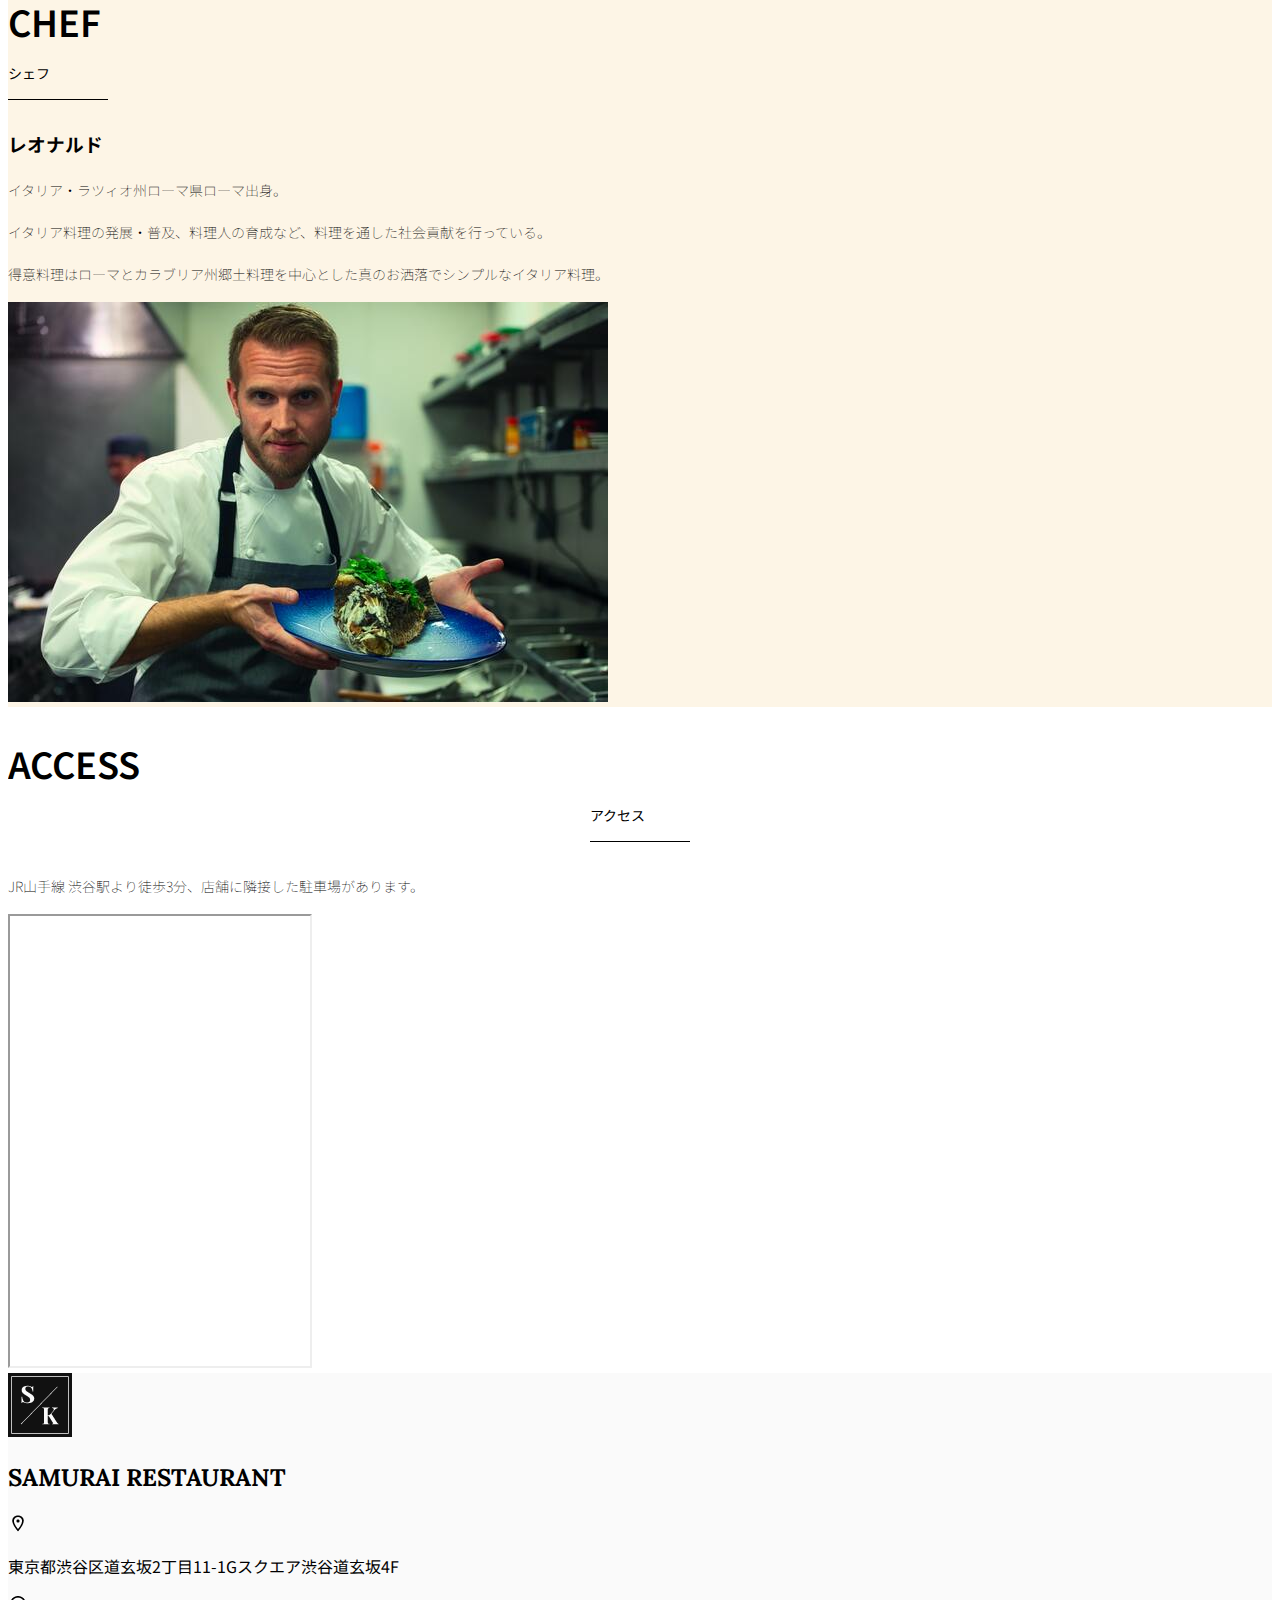
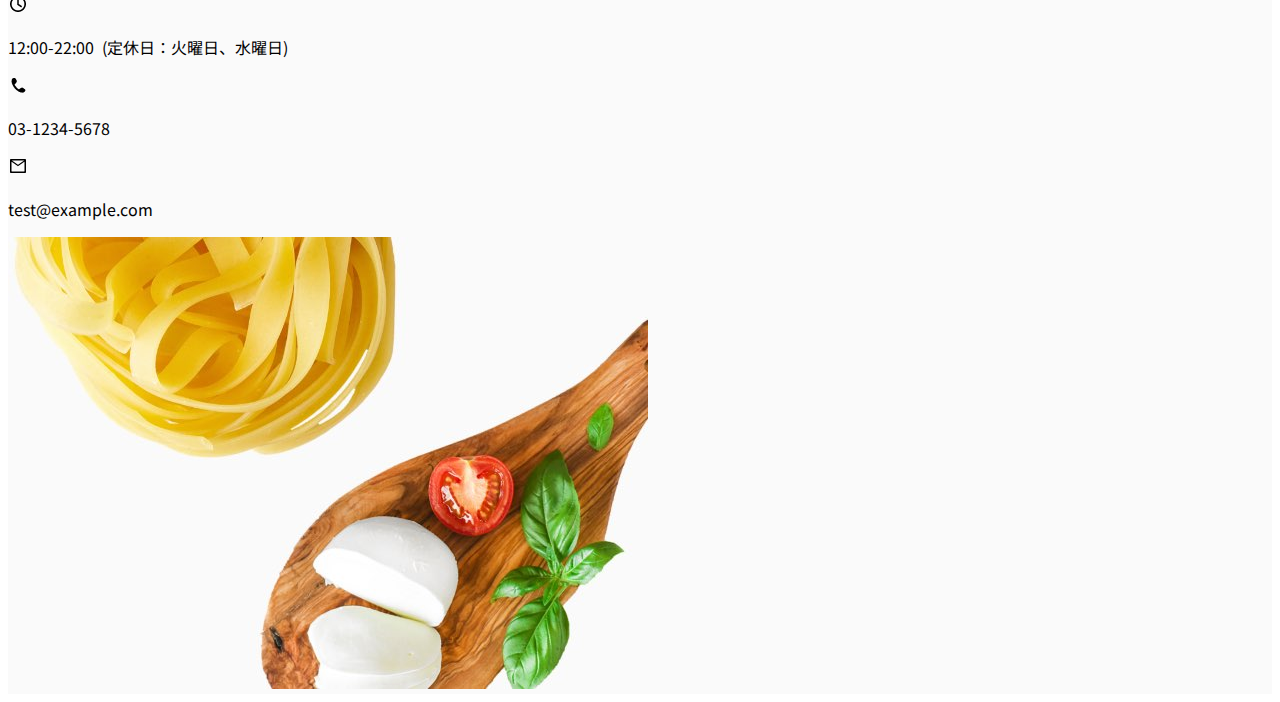
<file: kadai_015/kadai_015/index.html>
<!doctype html>
<html lang="ja">

<head>
  <meta charset="utf-8">
  <meta name="viewport" content="width=device-width, initial-scale=1">
  <meta name="description" content="">
  <meta name="author" content="SAMURAI ENGINEER">
  <title>SAMURAI XD_HTML教材</title>
  <!-- ************************************************ bootstrap.min.cssの読み込み -->
  <link href="https://cdn.jsdelivr.net/npm/bootstrap@5.0.0-beta1/dist/css/bootstrap.min.css" rel="stylesheet"
    integrity="sha384-giJF6kkoqNQ00vy+HMDP7azOuL0xtbfIcaT9wjKHr8RbDVddVHyTfAAsrekwKmP1" crossorigin="anonymous">
  <!-- ************************************************ bootstrap.bundle.min.jsの読み込み -->
  <script src="https://cdn.jsdelivr.net/npm/bootstrap@5.0.0-beta1/dist/js/bootstrap.bundle.min.js"
    integrity="sha384-ygbV9kiqUc6oa4msXn9868pTtWMgiQaeYH7/t7LECLbyPA2x65Kgf80OJFdroafW" crossorigin="anonymous" defer>
    </script>

  <!-- ************************************************ Google Font読み込み -->
  <link rel="preconnect" href="https://fonts.gstatic.com">
  <link href="https://fonts.googleapis.com/css2?family=Lora&display=swap" rel="stylesheet">
  <link href="https://fonts.googleapis.com/css2?family=Noto+Sans+JP:wght@300&display=swap" rel="stylesheet">
  <!-- ************************************************ Font Awesome -->
  <link rel="stylesheet" href="https://use.fontawesome.com/releases/v5.1.0/css/all.css"
    integrity="sha384-lKuwvrZot6UHsBSfcMvOkWwlCMgc0TaWr+30HWe3a4ltaBwTZhyTEggF5tJv8tbt" crossorigin="anonymous">
  <!-- ************************************************今回作成する styles.cssの読み込み -->
  <link href="stylesheet/style.css" rel="stylesheet">
  <!-- ************************************************  -->
</head>

<body>
  <main>
    <!-- ************************************************ ナビゲーションバー開始 -->
    <nav class="navbar navbar-expand-lg">
      <div class="container">
        <a class="navbar-brand my_navbar_brand">
          <img class="img-fluid navbar_brand_logo" src="img/site_logo.png" alt="サイトアイコン"><span>SAMURAI KITCHEN</span>
        </a>
        <div class="navbar-toggler hamburger_menu" data-bs-toggle="collapse" data-bs-target="#navbarNav"
          aria-controls="navbarNav" aria-expanded="false" aria-label="Toggle navigation">
          <input type="checkbox" id="hamburger_btn_check">
          <label for="hamburger_btn_check" class="hamburger_btn">
            <img class="btn_open" src="img/button_open.png" alt="ナビゲーションバーのボタン">
            <img class="btn_close" src="img/button_close.png" alt="ナビゲーションバーのボタン">
          </label>
        </div>
        <div class="collapse navbar-collapse justify-content-end" id="navbarNav">
          <ul class="navbar-nav">
            <li class="nav-item px-2">
              <a class="nav-link my_nav_link my-2" aria-current="page" href="#">HOME</a>
            </li>

            <li class="nav-item px-2">
              <a class="nav-link my_nav_link my-2" href="#about">ABOUT US</a>
            </li>

            <li class="nav-item px-2">
              <a class="nav-link my_nav_link my-2" href="#gallery">GALLERY</a>
            </li>

            <li class="nav-item px-2">
              <a class="nav-link my_nav_link my-2" href="#menu">MENU</a>
            </li>

            <li class="nav-item px-2">
              <a class="nav-link my_nav_link my-2" href="#review">CUSTOMER REVIEWS</a>
            </li>

            <li class="nav-item px-2">
              <a class="nav-link my_nav_link my-2" href="#chef">CHEF</a>
            </li>

            <li class="nav-item px-2">
              <a class="nav-link my_nav_link my-2" href="#access">ACCESS</a>
            </li>

          </ul>
        </div>
      </div>
    </nav>
    <!-- ************************************************ ナビゲーションバー終了 -->

    <!-- ************************************************ カルーセル開始 -->
    <div id="myCarousel" class="carousel slide mb-5" data-bs-ride="carousel">

      <ol class="carousel-indicators">
        <li data-bs-target="#myCarousel" data-bs-slide-to="0" class="active"></li>
        <li data-bs-target="#myCarousel" data-bs-slide-to="1"></li>
        <li data-bs-target="#myCarousel" data-bs-slide-to="2"></li>
      </ol>
      <!-- カルーセル1枚目 -->
      <div class="carousel-inner">
        <div class="carousel-item active">
          <img src="img/slider-1.jpg" alt="SAMURAI KITCHEN-1">
          <div class="carousel-caption">
            <h1 class="my_carousel_caption">
              Welcome to<br>
              SAMURAI KITCHEN
            </h1>
          </div>
        </div>

        <!-- カルーセル2枚目 -->
        <div class="carousel-item">
          <img src="img/slider-2.jpg" alt="サンプル画像">
          <div class="carousel-caption">
            <h1 class="my_carousel_caption">
              The fabulous combination of&nbsp;wine&nbsp;and&nbsp;food
            </h1>
          </div>
        </div>

        <!-- カルーセル3枚目 -->
        <div class="carousel-item">
          <img src="img/slider-3.jpg" alt="サンプル画像">
          <div class="carousel-caption">
            <h1 class="my_carousel_caption">Get the Italian taste<br>
              at the SAMURAI&nbsp;KITCHEN
            </h1>
          </div>
        </div>
      </div>

      <a class="carousel-control-prev" href="#myCarousel" role="button" data-bs-slide="prev">
        <span class="carousel-control-prev-icon" aria-hidden="true"></span>
        <span class="visually-hidden">Previous</span>
      </a>

      <a class="carousel-control-next" href="#myCarousel" role="button" data-bs-slide="next">
        <span class="carousel-control-next-icon" aria-hidden="true"></span>
        <span class="visually-hidden">Next</span>
      </a>
    </div>

    <!-- ************************************************ カルーセル終了 -->

    <!-- ************************************************ アバウトセクション開始 -->
    <section class="about_us_bg" id="about">
      <div class="container py-5 mb-5">
        <div class="row">
          <div class="col-lg-6 text-left">
            <div class="py-5">
              <h2 class="section_title about mb-5">
                ABOUT US
              </h2>
              <p class="mb-2">
                本場イタリアンの味を追求し、厳選した国産食材を使用。<br>
                オーガニック野菜、熟成させた自家製プロシュート、<br>
                毎朝仕込むピザ生地など、あらゆる食材へのこだわり。<br>
              </p>

              <p class="mb-2">
                料理に合うワインもイタリア産のものから国産のものまでラインナップ豊富。<br>
              </p>

              <p class="mb-2">
                イタリアのワインの名産地「ピエモンテ州」「ヴェネト州」で生産された<br>
                ワインを取り揃え、上品な味わいをお愉しみいただけます。<br>
              </p>
            </div>
          </div>

          <div class="col-lg-6">
            <img src="img/img-about-us.png" alt="pizza">
          </div>
        </div>
      </div>
    </section>
    <!-- ************************************************ アバウトセクション終了 -->

    <!-- ************************************************ ギャラリーセクション開始 -->
    <section id="gallery">
      <div class="container mb-5">
        <h2 class="mb-3 section_title gallery text-center">GALLERY</h2>
        <p class="text-center mb-5">
          上品で大人の空間でひと時を
        </p>

        <div class="row">
          <div class="col-6 col-lg-3 mb-4 d-flex justify-content-center">
            <img class="img-fluid" src="img/gallery-1.jpg" alt="サンプル画像">
          </div>

          <div class="col-6 col-lg-3 mb-4 d-flex justify-content-center">
            <img class="img-fluid" src="img/gallery-2.jpg" alt="サンプル画像">
          </div>

          <div class="col-6 col-lg-3 mb-4 d-flex justify-content-center">
            <img class="img-fluid" src="img/gallery-3.jpg" alt="サンプル画像">
          </div>

          <div class="col-6 col-lg-3 mb-4 d-flex justify-content-center">
            <img class="img-fluid" src="img/gallery-4.jpg" alt="サンプル画像">
          </div>

          <div class="col-6 col-lg-3 mb-4 d-flex justify-content-center">
            <img class="img-fluid" src="img/gallery-5.jpg" alt="サンプル画像">
          </div>

          <div class="col-6 col-lg-3 mb-4 d-flex justify-content-center">
            <img class="img-fluid" src="img/gallery-6.jpg" alt="サンプル画像">
          </div>

          <div class="col-6 col-lg-3 mb-4 d-flex justify-content-center">
            <img class="img-fluid" src="img/gallery-7.jpg" alt="サンプル画像">
          </div>

          <div class="col-6 col-lg-3 mb-4 d-flex justify-content-center">
            <img class="img-fluid" src="img/gallery-8.jpg" alt="サンプル画像">
          </div>

        </div>
      </div>
    </section>
    <!-- ************************************************ ギャラリーセクション終了 -->

    <!-- ************************************************ メニューセクション -->
    <section id="menu">
      <div class="container">
        <div class="row">
          <div class="col-lg-12">
            <h2 class="section_title menu text-center mb-5">MENU</h2>
          </div>
        </div>
      </div>

      <div class="container mb-5">
        <div class="row">
          <div class="col-12 col-lg-6">
            <div class="row g-0 mb-4">
              <div class="col-12 col-lg-5 text-center">
                <img src="img/margherita.png" class="img-fluid" alt="マルゲリータ">
              </div>

              <div class="col-12 col-lg-7 p-4">
                <h4 class="mb-0 menu_title">マルゲリータ</h4>
                <p class="my-auto">彩り鮮やかなトマトチーズバジルに、食欲がそそられるピザ。石窯で直火で焼き上げ、サクサクで香ばしい、フチとモチモチの生地の食感が楽しめる、一皿。</p>
                <p class="menu_price">¥1,600</p>
              </div>
            </div>
          </div>

          <div class="col12 col-lg-6">
            <div class="row g-0 mb-4">
              <div class="col-12 col-lg-5 text-center">
                <img src="img/steak.png" class="img-fluid" alt="フィオレンティーナスケーキ">
              </div>
              <div class="col-12 col-lg-7 p-4">
                <h4 class="mb-0 menu_title">フィオレンティーナスケーキ</h4>
                <p class="my-auto">生後12か月以下の牛の肩ロースを分厚く切り、味付けはシンプルに塩・胡椒で、炭火でカリッと焼き上げたステーキ。香ばしく食べ応え十分なひと皿。</p>
                <p class="menu_price">¥2,200</p>
              </div>
            </div>
          </div>

          <div class="col-12 col-lg-6">
            <div class="row g-0 mb-4">
              <div class="col-12 col-lg-5 text-center">
                <img src="img/pescatore.png" class="img-fluid" alt="ペスカトーレ">
              </div>

              <div class="col-12 col-lg-7 p-4">
                <h4 class="mb-0 menu_title">ペスカトーレ</h4>
                <p class="my-auto">貝・海老・魚の魚介をたっぷりと使ったトマトソースのパスタ。にんにく、白ワインをベースに、トマトの酸味と魚介の旨みでコクのあるスープが味わえるひと皿。</p>
                <p class="menu_price">¥1,400</p>
              </div>
            </div>
          </div>

          <div class="col-12 col-lg-6">
            <div class="row g-0 mb-4">
              <div class="col-12 col-lg-5 text-center">
                <img src="img/carbonara.png" class="img-fluid" alt="カルボナーラ">
              </div>
              <div class="col-12 col-lg-7 p-4">
                <h4 class="mb-0 menu_title">カルボナーラ</h4>
                <p class="my-auto">豚肉の塩漬けのパンチェッタ、鶏卵、黒胡椒、粉チーズを使用したパスタ料理。濃厚な卵とチーズにパンチェッタの塩味の利いたひと皿。</p>
                <p class="menu_price">¥1,400</p>
              </div>
            </div>
          </div>

          <div class="col-12 col-lg-6">
            <div class="row g-0 mb-4">
              <div class="col-12 col-lg-5 text-center">
                <img src="img/amatriciana.png" class="img-fluid" alt="アマトリチャーナ">
              </div>

              <div class="col-12 col-lg-7 p-4">
                <h4 class="mb-0 menu_title">アマトリチャーナ</h4>
                <p class="my-auto">豚肉の塩漬けのパンチェッタと、玉ねぎとトマトを使用したパスタ料理。パンチェッタの塩味とトマトの酸味のバランスが絶妙なひと皿。</p>
                <p class="menu_price">¥1,400</p>
              </div>
            </div>
          </div>

          <div class="col-12 col-lg-6">
            <div class="row g-0 mb-4">
              <div class="col-12 col-lg-5 text-center">
                <img src="img/acqua-pazza.png" class="img-fluid" alt="アクアパッツァ">
              </div>
              <div class="col-12 col-lg-7 p-4">
                <h4 class="mb-0 menu_title">アクアパッツァ</h4>
                <p class="my-auto">タイやアサリなどの魚介類に、トマトやオリーブオイル、にんにくなどを煮込んだパスタ料理。白ワインのソースに溶け込んだ魚介類の旨みがいっぱいのひと皿。</p>
                <p class="menu_price">¥2,000</p>
              </div>
            </div>
          </div>

          <div class="col-12 col-lg-6">
            <div class="row g-0 mb-4">
              <div class="col-12 col-lg-5 text-center">
                <img src="img/bagna-cauda.png" class="img-fluid" alt="バーニャカウダ">
              </div>

              <div class="col-12 col-lg-7 p-4">
                <h4 class="mb-0 menu_title">バーニャカウダ</h4>
                <p class="my-auto">旬の野菜が満載の野菜料理。チーズ、オリーブオイル、バルサミコ酢をベースにした3種の自家製ソースでお好みに合わせて召し上がれるひと皿。</p>
                <p class="menu_price">¥1,000</p>
              </div>
            </div>
          </div>

          <div class="col-12 col-lg-6">
            <div class="row g-0 mb-4">
              <div class="col-12 col-lg-5 text-center">
                <img src="img/gelato.png" class="img-fluid" alt="ジェラート">
              </div>
              <div class="col-12 col-lg-7 p-4">
                <h4 class="mb-0 menu_title">ジェラート</h4>
                <p class="my-auto">濃厚な牛乳をベースにしたものから、果肉と果汁が満載のフルーツをベースにしたものまで取り揃えたイタリアのアイス。冷たくて甘いひと皿。</p>
                <p class="menu_price">¥800</p>
              </div>
            </div>
          </div>
        </div>
      </div>
    </section>
    <!-- ************************************************ メニューセクション終了 -->

    <!-- ************************************************ レビューセクション開始 -->
    <section id="review">
      <div class="review_wrapper">
        <div class="container py-5 mb-5">
          <div class="text-center mb-5">
            <h2 class="section_title review text-center text-white">CUSTOMER REVIEWS</h2>
          </div>

          <div class="row pb-5 justify-content-center">
            <div class="col-12 col-lg-5 mt-3">
              <div class="bg-white h_420">
                <div class="p-4">
                  <div class="d-flex align-items-center">
                    <img src="img/customer-woman.png" class="reviewer_img" alt="サンプル画像">
                    <div>
                      <p class="my-0">40代/女性</p>
                      <p class="my-0">夫婦でご来店</p>
                    </div>
                  </div>

                  <div class="my-3">
                    <img src="img/star-point.png" class="star_img" alt="star">
                    <img src="img/star-point.png" class="star_img" alt="star">
                    <img src="img/star-point.png" class="star_img" alt="star">
                    <img src="img/star-point.png" class="star_img" alt="star">
                    <img src="img/star-point.png" class="star_img" alt="star">
                  </div>

                  <h5>親切で丁寧なご提案</h5>
                  <p>
                    ディナーに来た際にワインを選ぶのに悩んでいたら、注文する料理に合ったオススメのワインを教えてもらえて、ワインのテイスティングまでさせてもらえたのでとても嬉しかったです。次はワインを選んでからオススメの料理を聞いてみようと思います。
                  </p>
                  <button type="button" class="btn btn-warning shadow fix_bottom">詳細</button>
                </div>
              </div>
            </div>


            <div class="col-12 col-lg-5 mt-3">
              <div class="bg-white h_420">
                <div class="p-4">
                  <div class="d-flex align-items-center">
                    <img src="img/customer-man.png" class="reviewer_img" alt="サンプル画像">
                    <div>
                      <p class="my-0">30代/男性</p>
                      <p class="my-0">パートナーとご来店</p>
                    </div>
                  </div>

                  <div class="my-3">
                    <img src="img/star-point.png" class="star_img" alt="star">
                    <img src="img/star-point.png" class="star_img" alt="star">
                    <img src="img/star-point.png" class="star_img" alt="star">
                    <img src="img/star-point.png" class="star_img" alt="star">
                    <img src="img/star-no-point.png" class="star_img" alt="no-star">
                  </div>

                  <h5>素敵な時間と思い出</h5>
                  <p>
                    パートナーとのアニバーサリーにこちらのお店を選んで正解でした。店内の雰囲気も落ち着いていて上品で、事前に予約した際に打ち合わせしたサプライズが成功したあとに、さらにお店からもサプライズをいただけて、とても素敵な思い出になりました。
                  </p>
                  <button type="button" class="btn btn-warning shadow fix_bottom">詳細</button>
                </div>
              </div>
            </div>
          </div>
        </div>
      </div>
    </section>


    <!-- レビューセクション終了 -->
    <!-- ************************************************ レビューセクション終了 -->

    <!-- シェフセクション開始 -->
    <section class="chef_bg" id="chef">
      <div class="container py-5 mb-5">
        <div class="row">

          <div class="col-lg-6 text-left">
            <div class="py-5">
              <h2 class="section_title chef mb-5">
                CHEF
              </h2>
              <h3 class="mb-5">
                レオナルド
              </h3>
              <p class="mb-2">
                イタリア・ラツィオ州ローマ県ローマ出身。<br>
              </p>
                <p class="mb-2">
                イタリア料理の発展・普及、料理人の育成など、料理を通した社会貢献を行っている。<br>
                </p>
                <p class="mb-2">
                得意料理はローマとカラブリア州郷土料理を中心とした真のお洒落でシンプルなイタリア料理。<br>
              </p>
            </div>
          </div>

          <div class="col-lg-6">
            <img src="img/chef.jpg" alt="chef">
          </div>
        </div>
      </div>
    </section>

    <!-- シェフセクション終了　-->

    <!-- ************************************************ アクセスセクション開始 -->
    <section id="access">
      <div class="container">
        <div class="row">
          <div class="col-lg-12 text-center mb-5">
            <h2 class="section_title text-center access mb-5">ACCESS</h2>
            <p>JR山手線 渋谷駅より徒歩3分、店舗に隣接した駐車場があります。</p>
          </div>
        </div>
      </div>

      <div class="container mb-5 px-2">
        <iframe
          src="https://www.google.com/maps/embed?pb=!1m18!1m12!1m3!1d3240.0603948868697!2d139.7721325756251!3d35.70013137258108!2m3!1f0!2f0!3f0!3m2!1i1024!2i768!4f13.1!3m3!1m2!1s0x60188b602972bb83%3A0xa6b553df33a5bd04!2zU0FNVVJBSSBFTkdJTkVFUiDkvo3jgqjjg7Pjgrjjg4vjgqI!5e0!3m2!1sja!2sjp!4v1703233491754!5m2!1sja!2sjp"
          class="w-100" style="height: 50vh;" loading="lazy"></iframe>
      </div>
    </section>
    <!-- ************************************************ アクセスセクション終了 -->


    <!-- ************************************************ フッター開始 -->
    <footer id="footer">
      <div class="container">
        <div class="row">

          <div class="col-12 col-lg-6 position-relative">
            <div class="row pt-5">
              <div class="col-lg-2 text-center my-3">
                <img class="img-fluid footer_brand_logo" src="img/site_logo.png" alt="サンプル画像">
              </div>

              <div class="col-lg-10 align-self-center my-3">

                <h2 class="m-0 footer_text">SAMURAI RESTAURANT</h2>
              </div>
            </div>

            <div class="restaurant_info py-3">
              <div class="d-flex mb-3">
                <img src="img/icon-Marker.png" alt="marker">
                <p class="p-0 m-0">東京都渋谷区道玄坂2丁目11-1Gスクエア渋谷道玄坂4F</p>
              </div>
              <div class="d-flex mb-3">
                <img src="img/icon-Clock.png" alt="clock">
                <p class="p-0 m-0">12:00-22:00&nbsp;&nbsp;(定休日：火曜日、水曜日)</p>
              </div>
              <div class="d-flex mb-3">
                <img src="img/icon-Phone.png" alt="phone">
                <p class="p-0 m-0">03-1234-5678</p>
              </div>
              <div class="d-flex mb-3">
                <img src="img/icon-Mail.png" alt="mail">
                <p class="p-0 m-0">test@example.com</p>
              </div>
            </div>

            <div class="copy_right align-items-center">
              <p>
                ©SAMURAI KITCHEN, All Rights Reserved.
              </p>

              <img src="img/icon-facebook.png" class="sns_img" alt="facebook">
              <img src="img/icon-twitter.png" class="sns_img" alt="twitter">
            </div>
          </div>

          <div class="col-12 col-lg-6 d-none d-lg-block">
            <img src="img/background-footer.jpg" alt="背景画像">
          </div>
        </div>
      </div>
    </footer>
    <!-- ************************************************ フッター終了 -->
  </main>
</body>

</html>
</file>
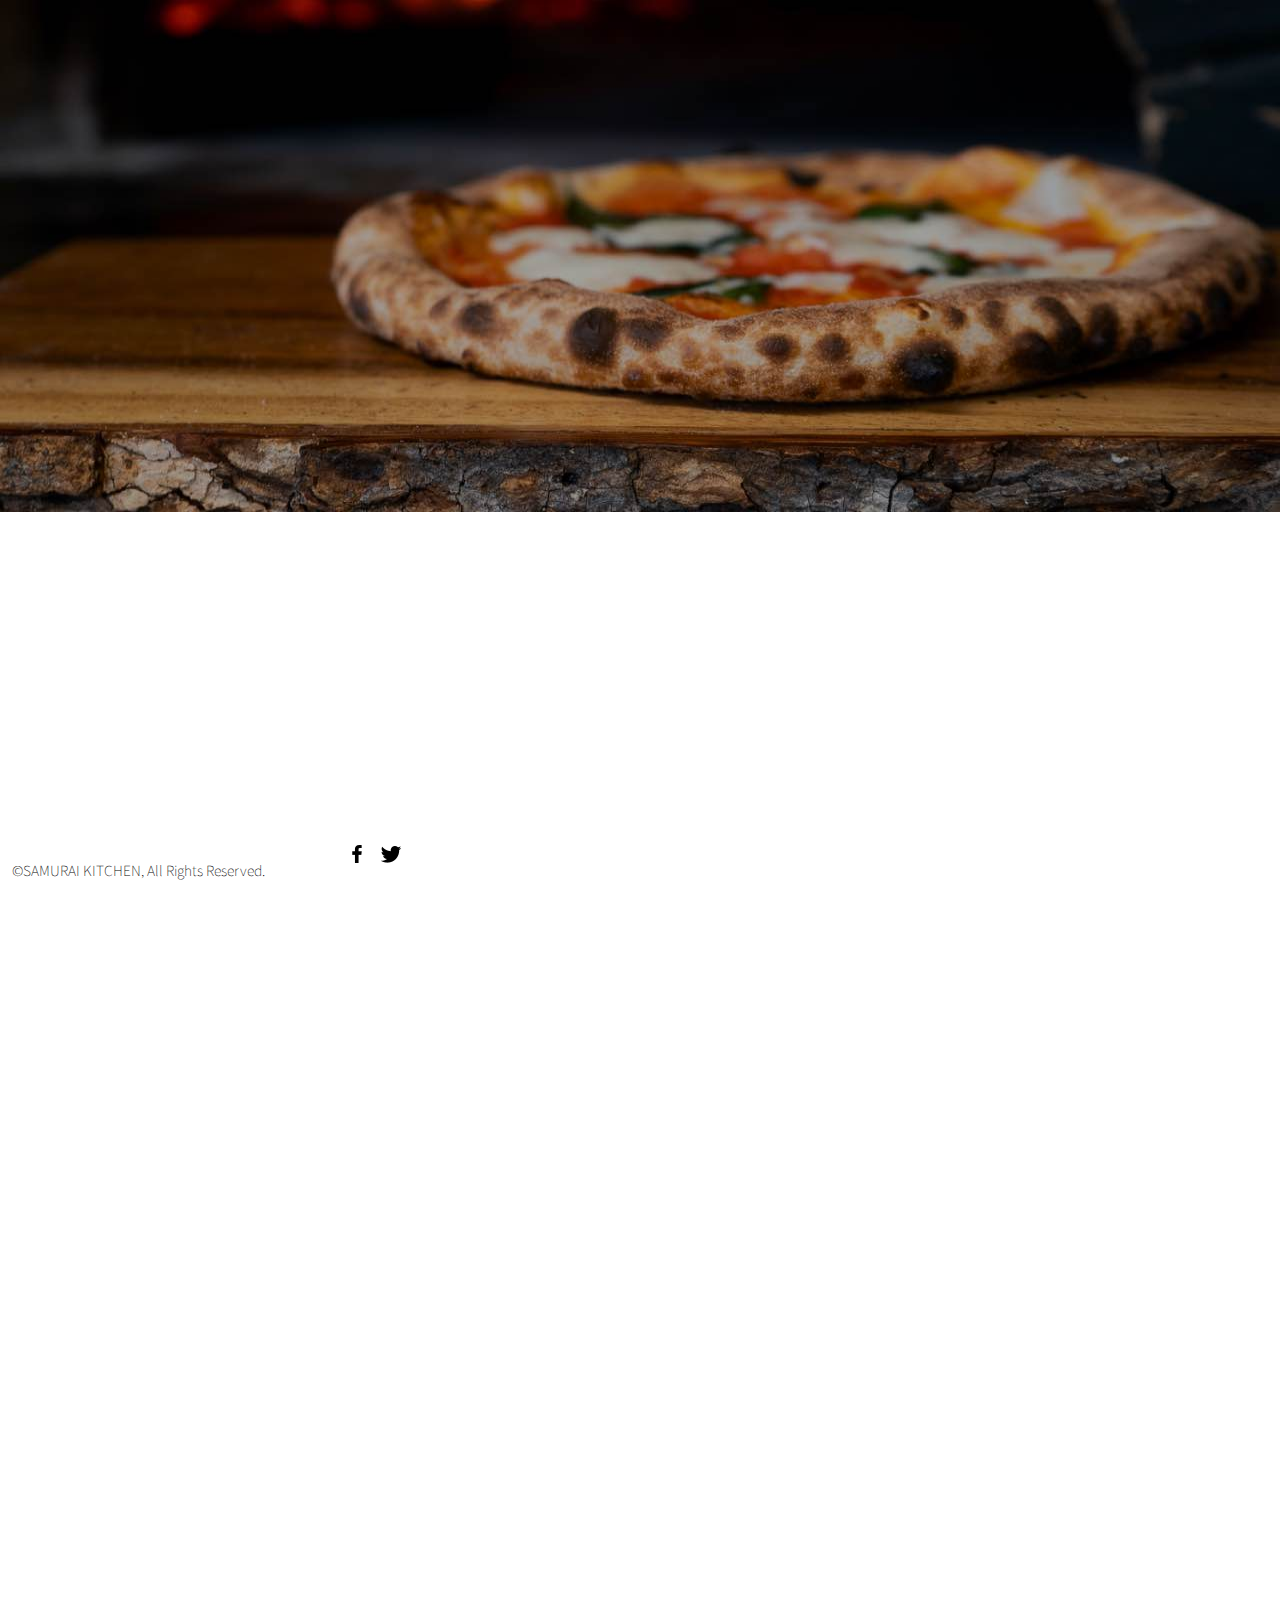
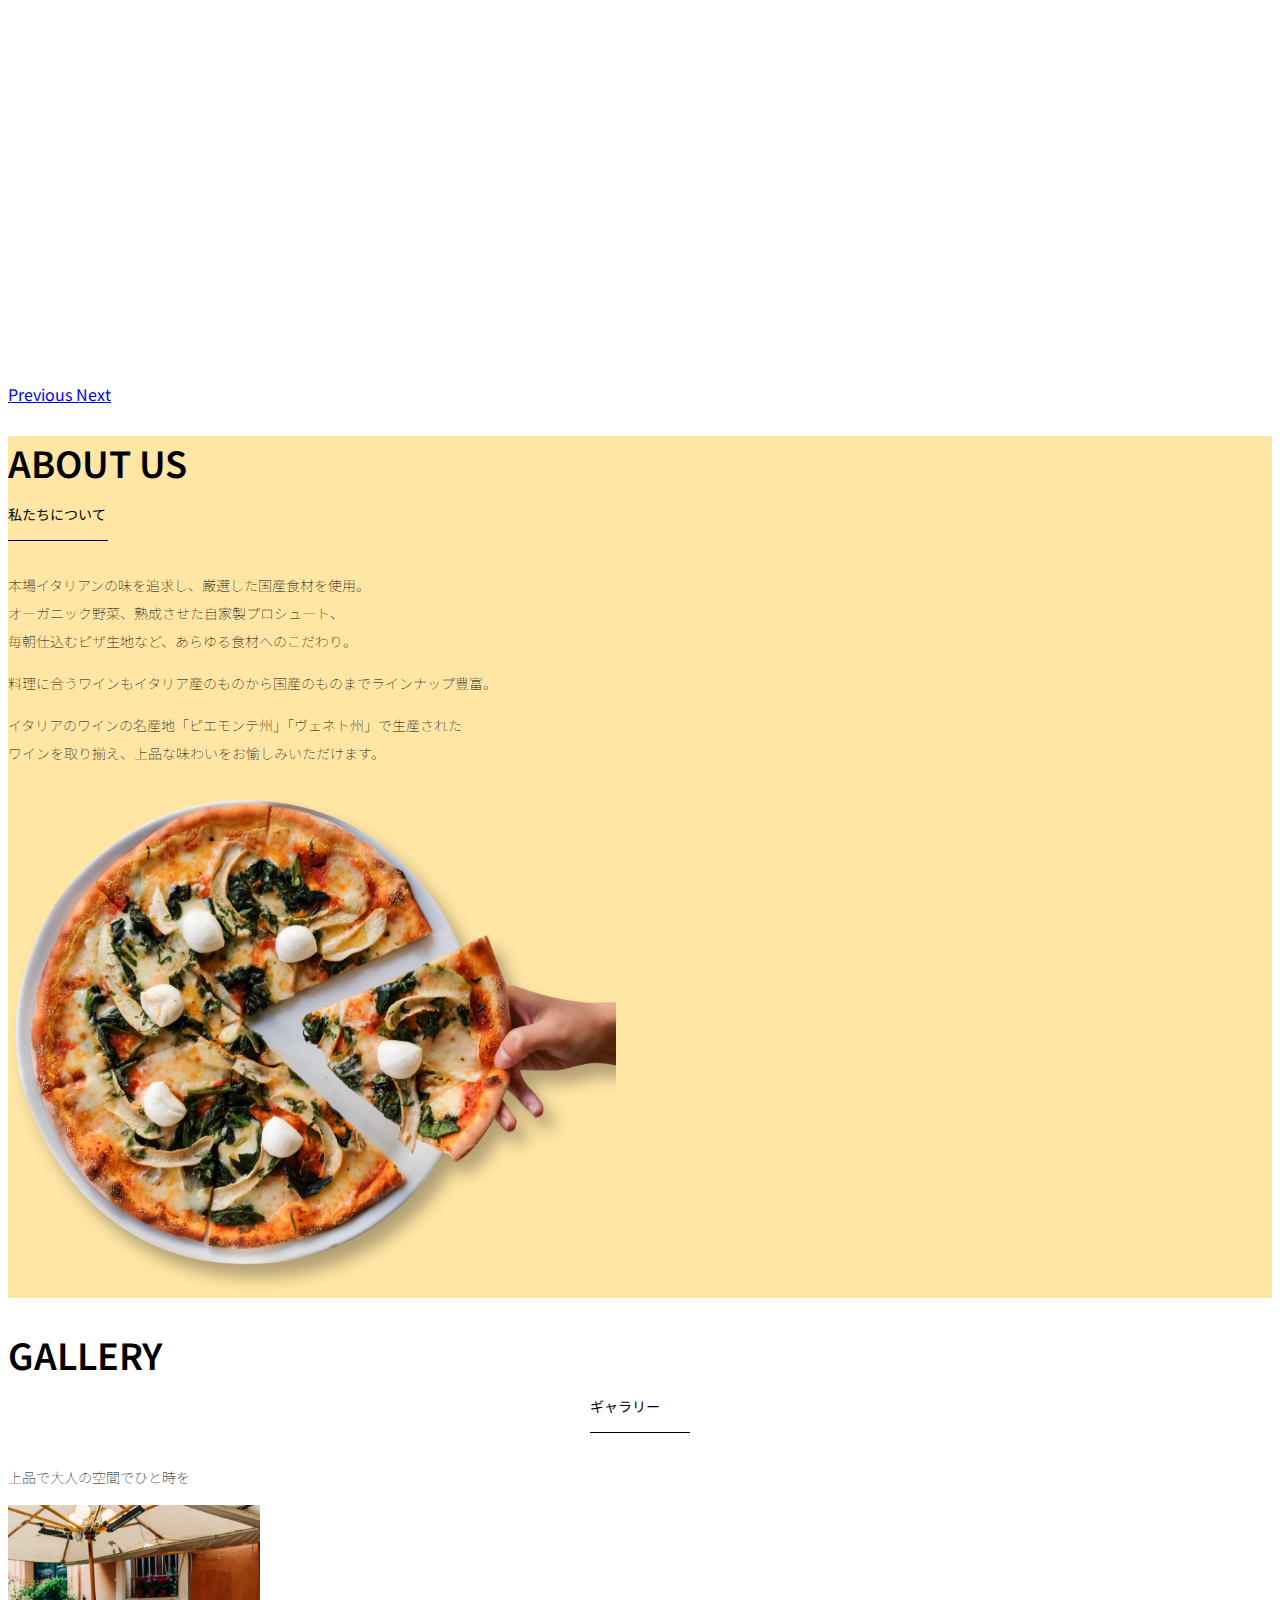
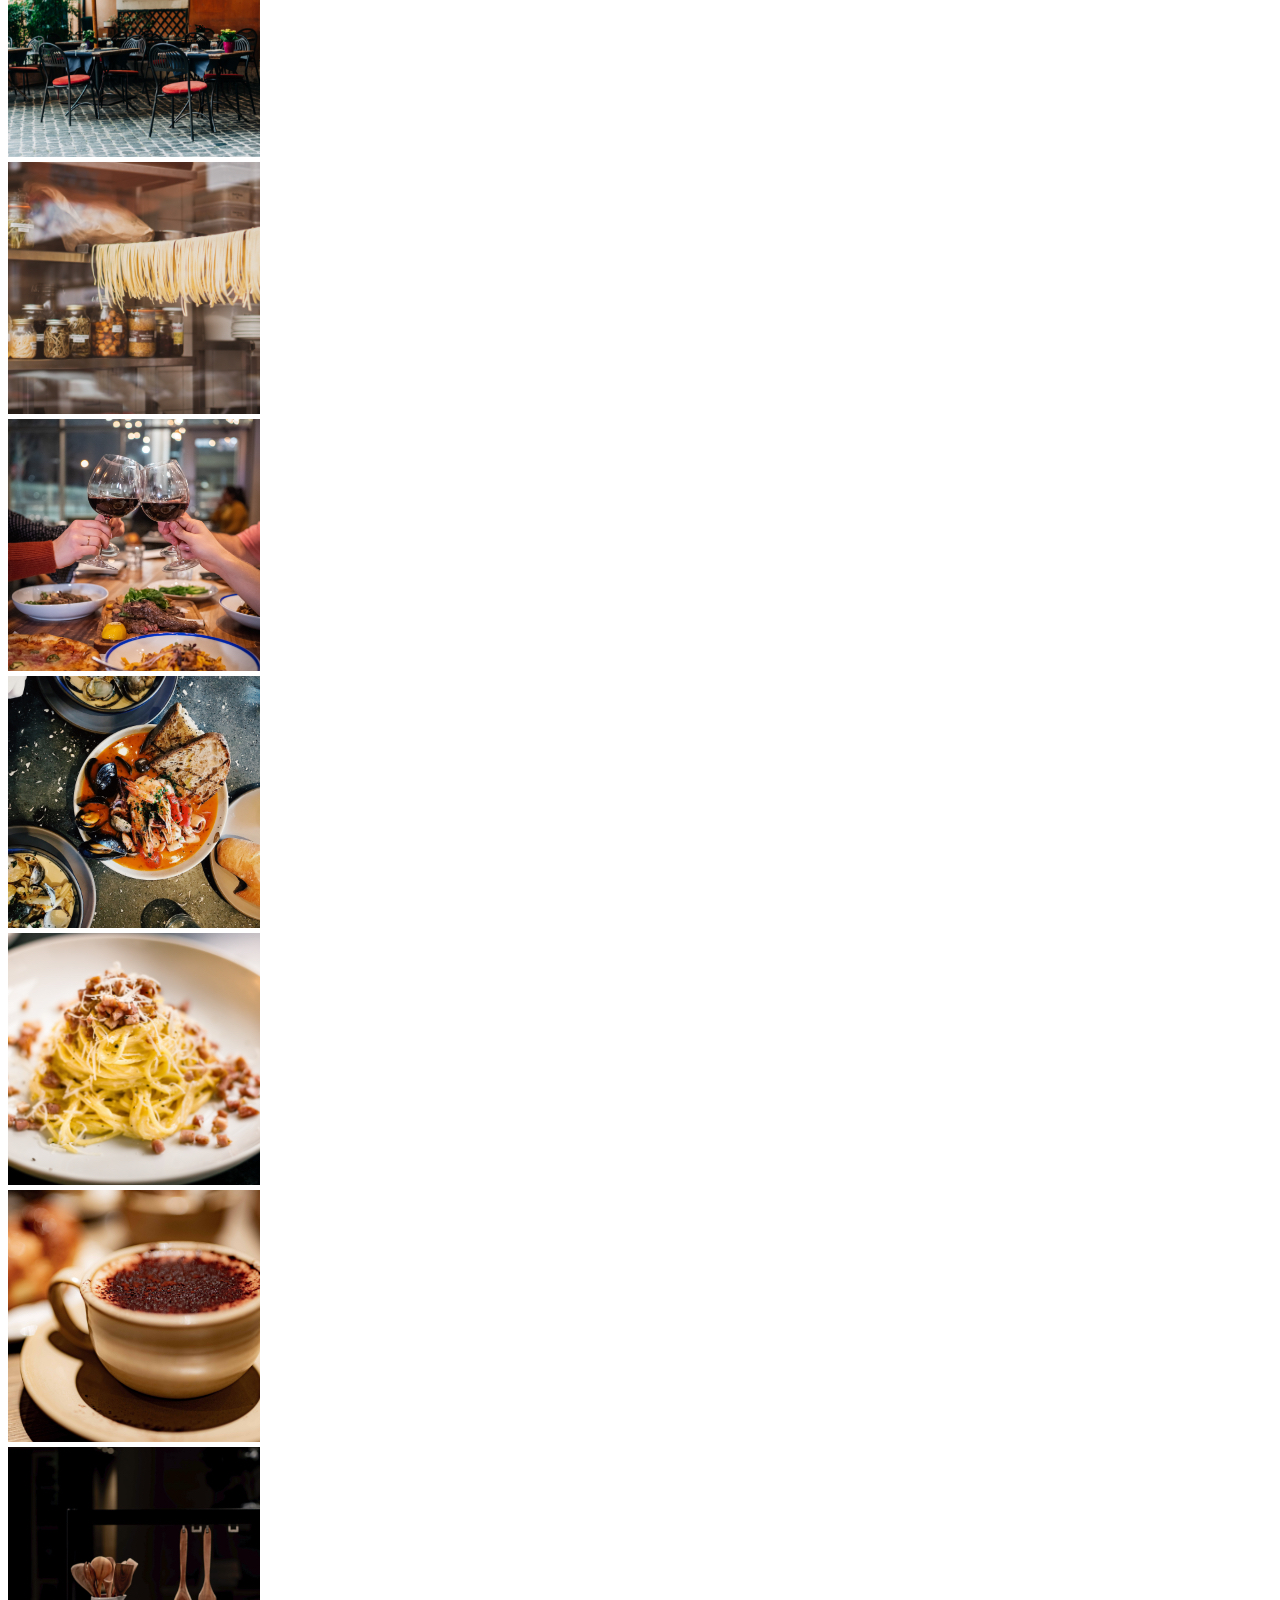
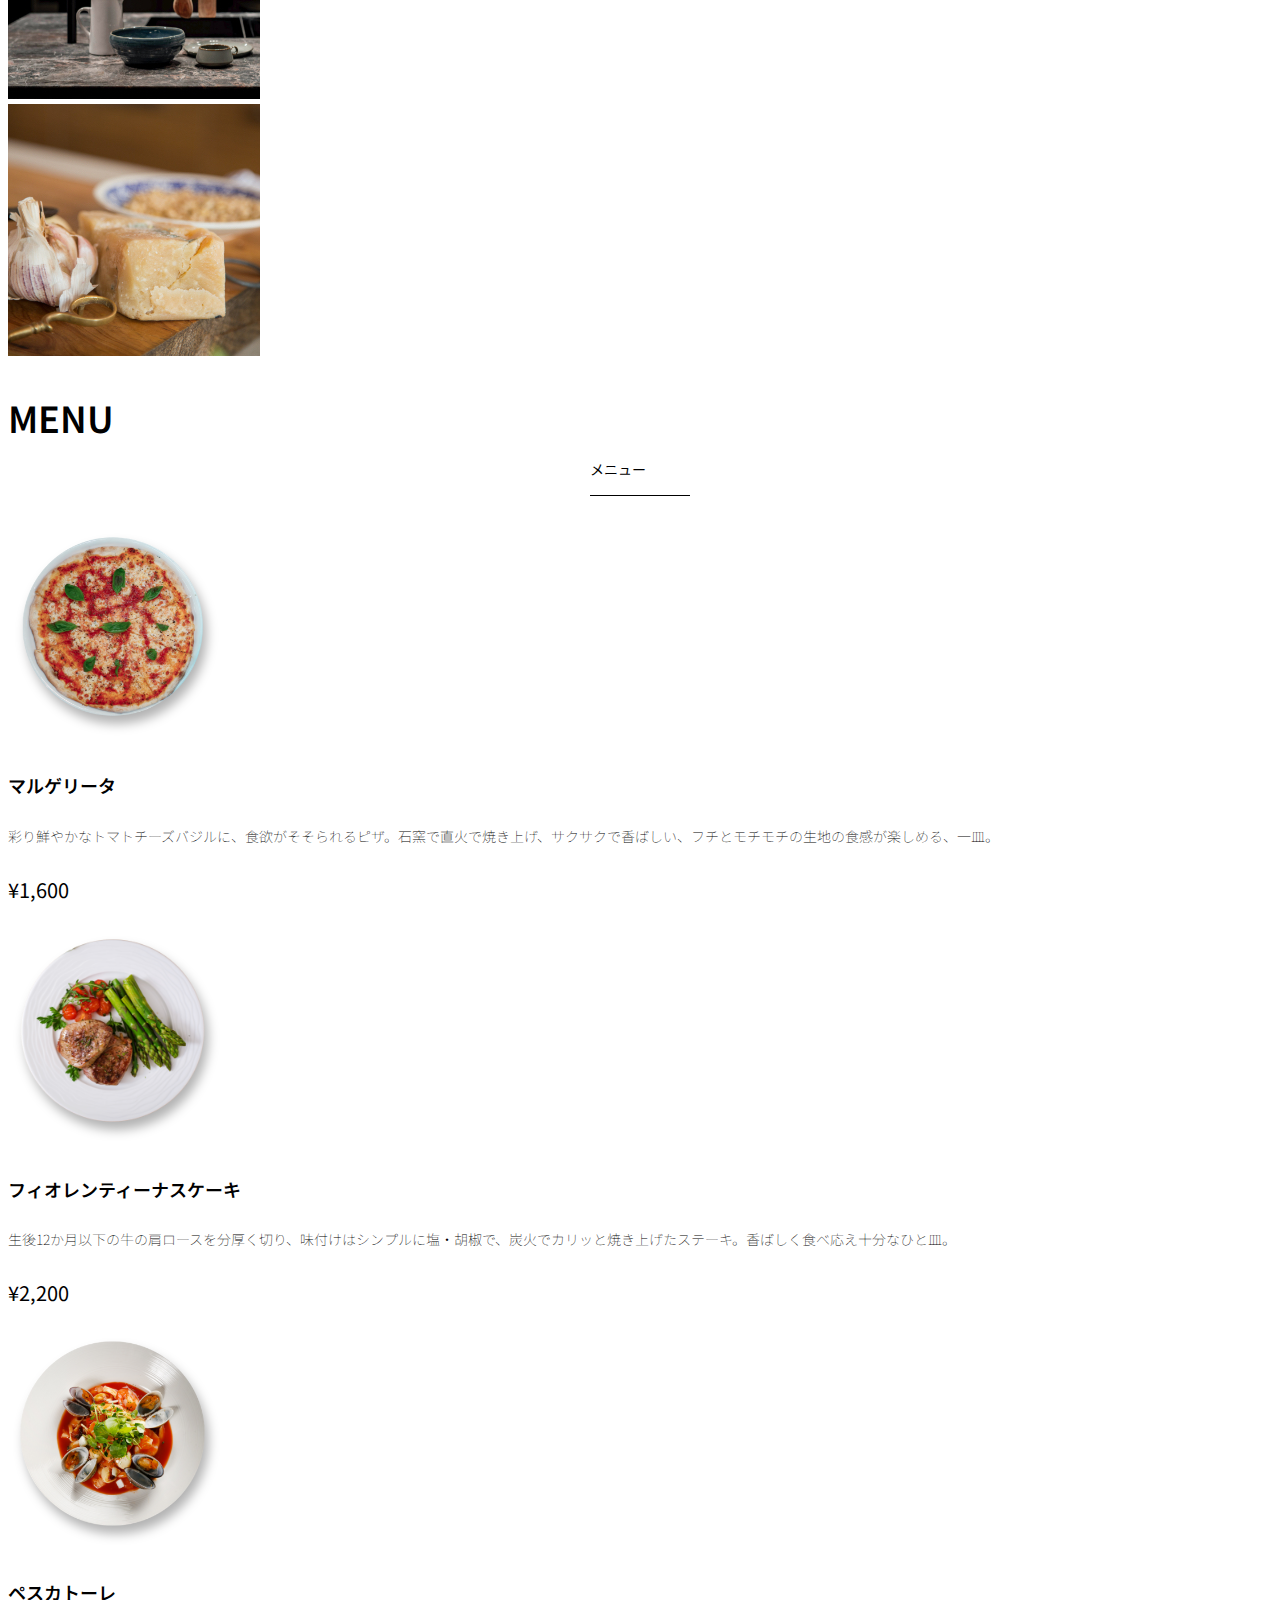
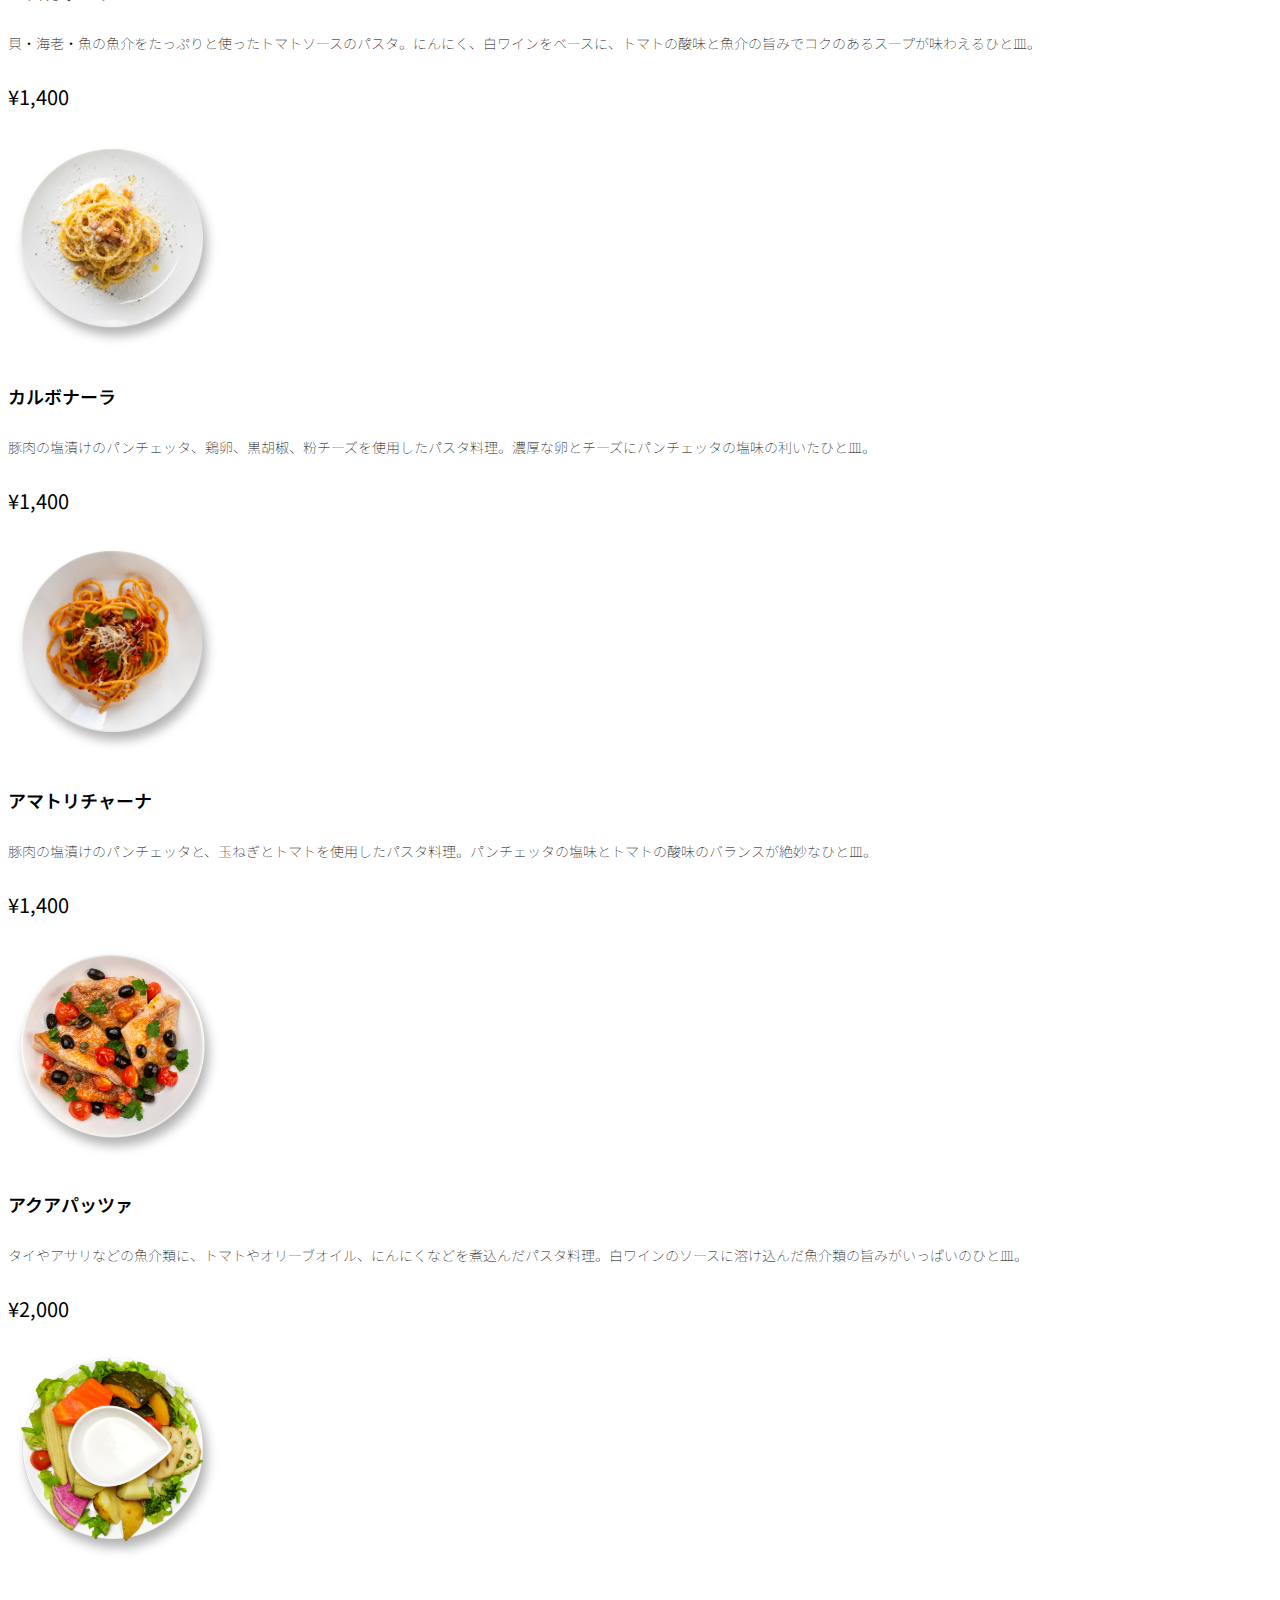
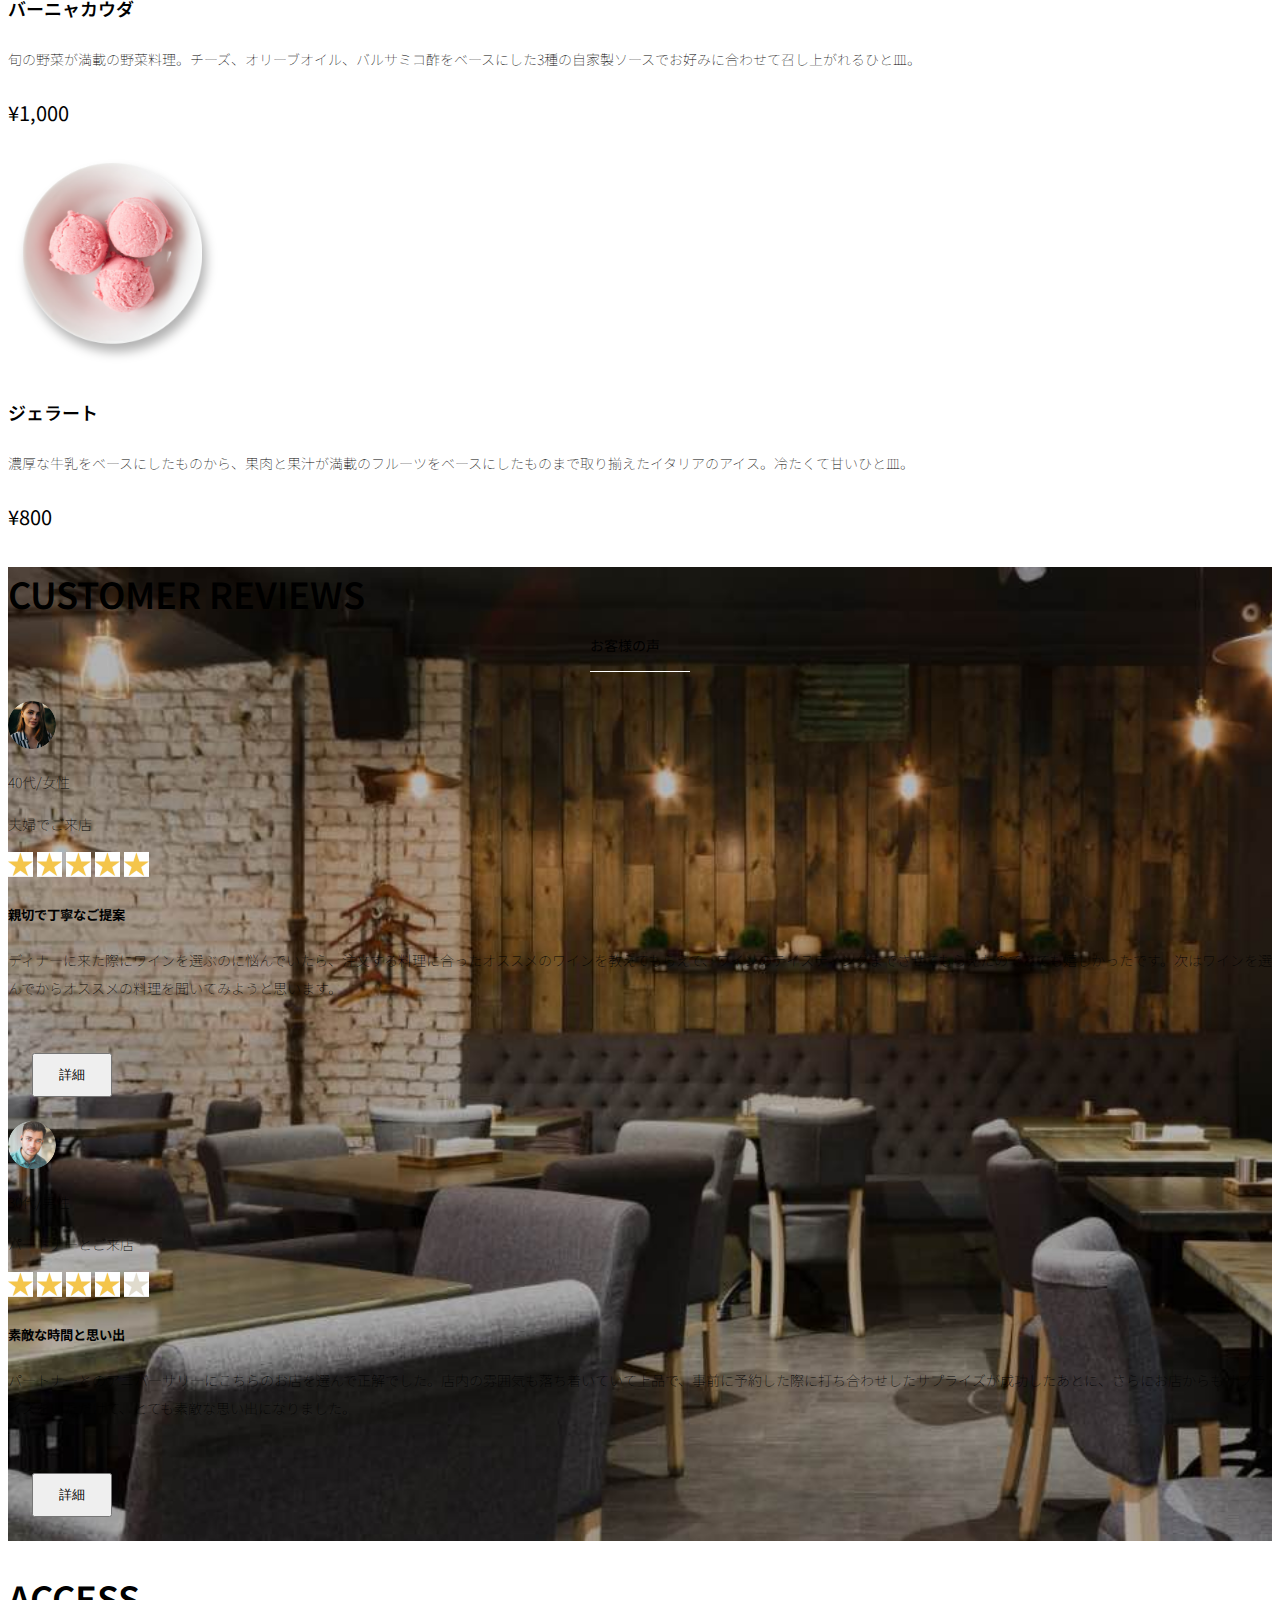
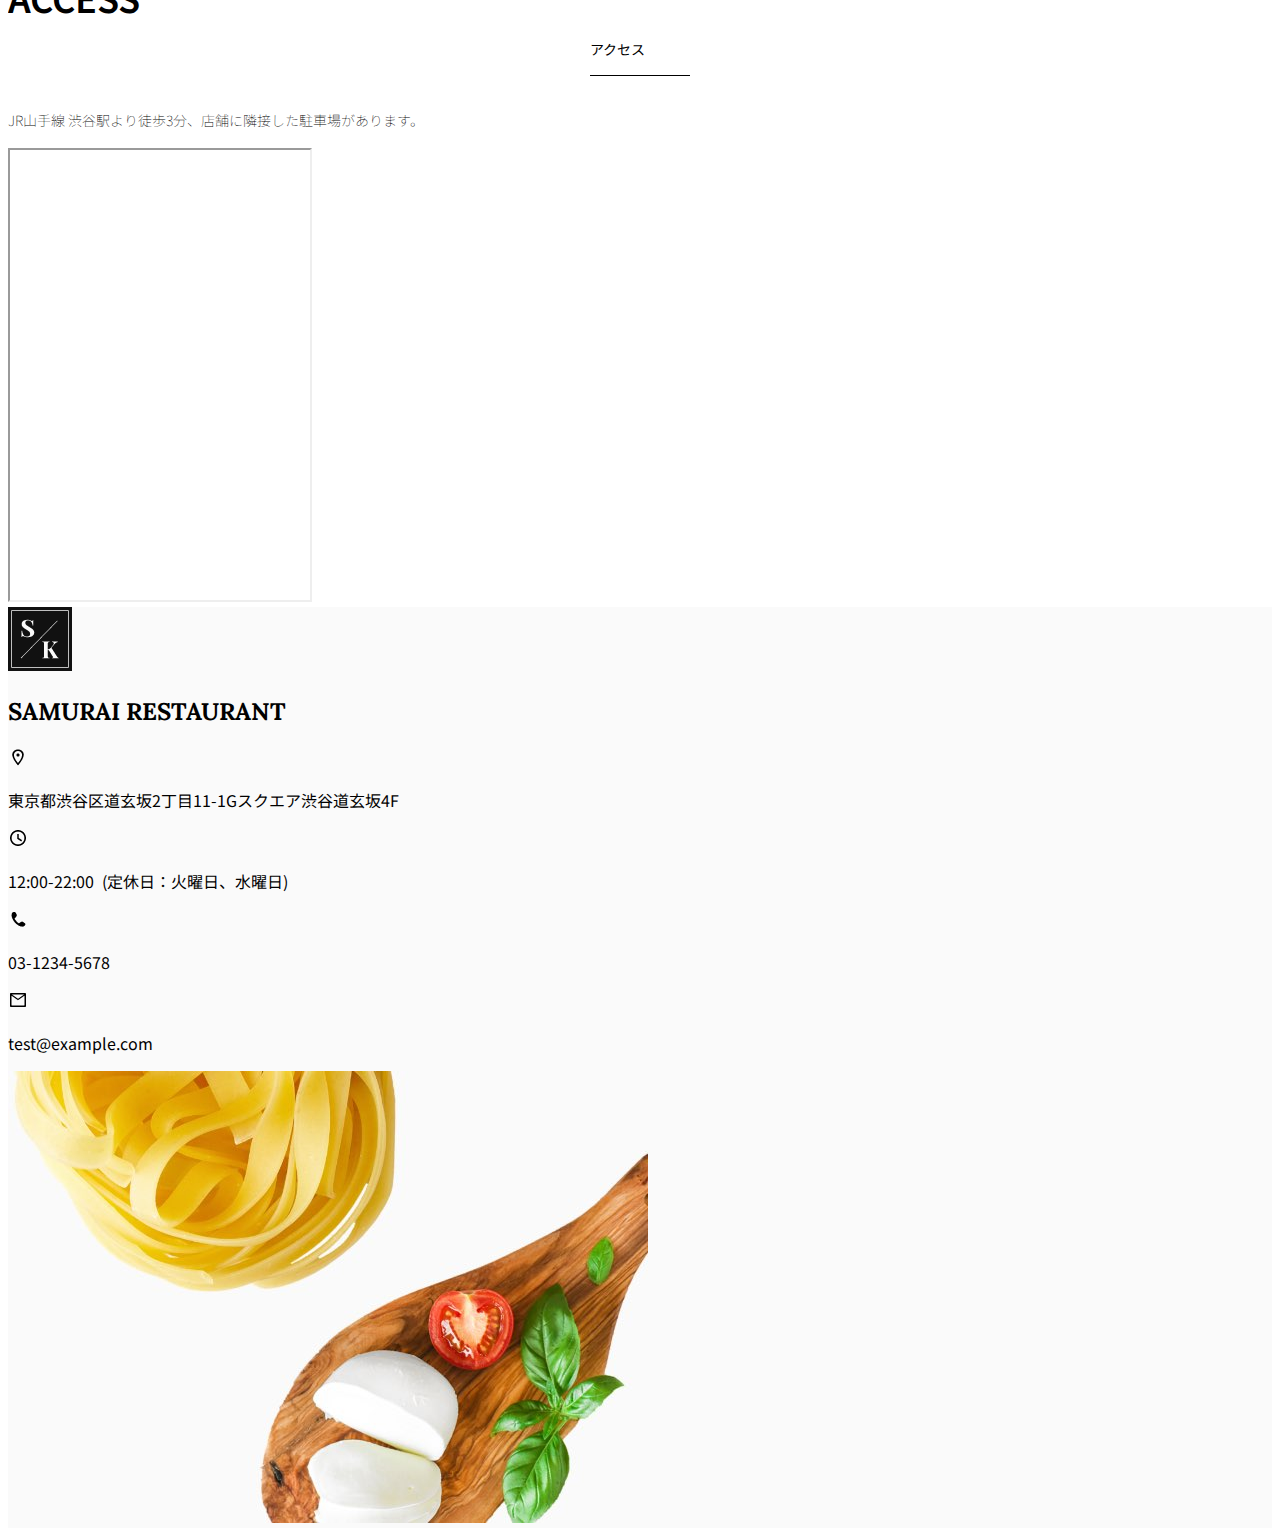
<file: kadai_tutorial_output/kadai_tutorial_output/index.html>
<!doctype html>
<html lang="ja">

<head>
  <meta charset="utf-8">
  <meta name="viewport" content="width=device-width, initial-scale=1">
  <meta name="description" content="">
  <meta name="author" content="SAMURAI ENGINEER">
  <title>SAMURAI XD_HTML教材</title>
  <!-- ************************************************ bootstrap.min.cssの読み込み -->
  <link href="https://cdn.jsdelivr.net/npm/bootstrap@5.0.0-beta1/dist/css/bootstrap.min.css" rel="stylesheet"
    integrity="sha384-giJF6kkoqNQ00vy+HMDP7azOuL0xtbfIcaT9wjKHr8RbDVddVHyTfAAsrekwKmP1" crossorigin="anonymous">
  <!-- ************************************************ bootstrap.bundle.min.jsの読み込み -->
  <script src="https://cdn.jsdelivr.net/npm/bootstrap@5.0.0-beta1/dist/js/bootstrap.bundle.min.js"
    integrity="sha384-ygbV9kiqUc6oa4msXn9868pTtWMgiQaeYH7/t7LECLbyPA2x65Kgf80OJFdroafW" crossorigin="anonymous" defer>
    </script>

  <!-- ************************************************ Google Font読み込み -->
  <link rel="preconnect" href="https://fonts.gstatic.com">
  <link href="https://fonts.googleapis.com/css2?family=Lora&display=swap" rel="stylesheet">
  <link href="https://fonts.googleapis.com/css2?family=Noto+Sans+JP:wght@300&display=swap" rel="stylesheet">
  <!-- ************************************************ Font Awesome -->
  <link rel="stylesheet" href="https://use.fontawesome.com/releases/v5.1.0/css/all.css"
    integrity="sha384-lKuwvrZot6UHsBSfcMvOkWwlCMgc0TaWr+30HWe3a4ltaBwTZhyTEggF5tJv8tbt" crossorigin="anonymous">
  <!-- ************************************************今回作成する styles.cssの読み込み -->
  <link href="stylesheet/style.css" rel="stylesheet">
  <!-- ************************************************  -->
</head>

<body>
  <main>
    <!-- ************************************************ ナビゲーションバー開始 -->
    <nav class="navbar navbar-expand-lg">
      <div class="container">
        <a class="navbar-brand my_navbar_brand">
          <img class="img-fluid navbar_brand_logo" src="img/site_logo.png" alt="サイトアイコン"><span>SAMURAI KITCHEN</span>
        </a>
        <div class="navbar-toggler hamburger_menu" data-bs-toggle="collapse" data-bs-target="#navbarNav"
          aria-controls="navbarNav" aria-expanded="false" aria-label="Toggle navigation">
          <input type="checkbox" id="hamburger_btn_check">
          <label for="hamburger_btn_check" class="hamburger_btn">
            <img class="btn_open" src="img/button_open.png" alt="ナビゲーションバーのボタン">
            <img class="btn_close" src="img/button_close.png" alt="ナビゲーションバーのボタン">
          </label>
        </div>
        <div class="collapse navbar-collapse justify-content-end" id="navbarNav">
          <ul class="navbar-nav">
            <li class="nav-item px-2">
              <a class="nav-link my_nav_link my-2" aria-current="page" href="#">HOME</a>
            </li>

            <li class="nav-item px-2">
              <a class="nav-link my_nav_link my-2" href="#about">ABOUT US</a>
            </li>

            <li class="nav-item px-2">
              <a class="nav-link my_nav_link my-2" href="#gallery">GALLERY</a>
            </li>

            <li class="nav-item px-2">
              <a class="nav-link my_nav_link my-2" href="#menu">MENU</a>
            </li>

            <li class="nav-item px-2">
              <a class="nav-link my_nav_link my-2" href="#review">CUSTOMER REVIEWS</a>
            </li>

            <li class="nav-item px-2">
              <a class="nav-link my_nav_link my-2" href="#access">ACCESS</a>
            </li>

          </ul>
        </div>
      </div>
    </nav>
    <!-- ************************************************ ナビゲーションバー終了 -->

    <!-- ************************************************ カルーセル開始 -->
    <div id="myCarousel" class="carousel slide mb-5" data-bs-ride="carousel">

      <ol class="carousel-indicators">
        <li data-bs-target="#myCarousel" data-bs-slide-to="0" class="active"></li>
        <li data-bs-target="#myCarousel" data-bs-slide-to="1"></li>
        <li data-bs-target="#myCarousel" data-bs-slide-to="2"></li>
      </ol>
      <!-- カルーセル1枚目 -->
      <div class="carousel-inner">
        <div class="carousel-item active">
          <img src="img/slider-1.jpg" alt="SAMURAI KITCHEN-1">
          <div class="carousel-caption">
            <h1 class="my_carousel_caption">
              Welcome to<br>
              SAMURAI KITCHEN
            </h1>
          </div>
        </div>

        <!-- カルーセル2枚目 -->
        <div class="carousel-item">
          <img src="img/slider-2.jpg" alt="サンプル画像">
          <div class="carousel-caption">
            <h1 class="my_carousel_caption">
              The fabulous combination of&nbsp;wine&nbsp;and&nbsp;food
            </h1>
          </div>
        </div>

        <!-- カルーセル3枚目 -->
        <div class="carousel-item">
          <img src="img/slider-3.jpg" alt="サンプル画像">
          <div class="carousel-caption">
            <h1 class="my_carousel_caption">Get the Italian taste<br>
              at the SAMURAI&nbsp;KITCHEN
            </h1>
          </div>
        </div>
      </div>

      <a class="carousel-control-prev" href="#myCarousel" role="button" data-bs-slide="prev">
        <span class="carousel-control-prev-icon" aria-hidden="true"></span>
        <span class="visually-hidden">Previous</span>
      </a>

      <a class="carousel-control-next" href="#myCarousel" role="button" data-bs-slide="next">
        <span class="carousel-control-next-icon" aria-hidden="true"></span>
        <span class="visually-hidden">Next</span>
      </a>
    </div>

    <!-- ************************************************ カルーセル終了 -->

    <!-- ************************************************ アバウトセクション開始 -->
    <section class="about_us_bg" id="about">
      <div class="container py-5 mb-5">
        <div class="row">
          <div class="col-lg-6 text-left">
            <div class="py-5">
              <h2 class="section_title about mb-5">
                ABOUT US
              </h2>
              <p class="mb-2">
                本場イタリアンの味を追求し、厳選した国産食材を使用。<br>
                オーガニック野菜、熟成させた自家製プロシュート、<br>
                毎朝仕込むピザ生地など、あらゆる食材へのこだわり。<br>
              </p>

              <p class="mb-2">
                料理に合うワインもイタリア産のものから国産のものまでラインナップ豊富。<br>
              </p>

              <p class="mb-2">
                イタリアのワインの名産地「ピエモンテ州」「ヴェネト州」で生産された<br>
                ワインを取り揃え、上品な味わいをお愉しみいただけます。<br>
              </p>
            </div>
          </div>

          <div class="col-lg-6">
            <img src="img/img-about-us.png" alt="pizza">
          </div>
        </div>
      </div>
    </section>
    <!-- ************************************************ アバウトセクション終了 -->

    <!-- ************************************************ ギャラリーセクション開始 -->
    <section id="gallery">
      <div class="container mb-5">
        <h2 class="mb-3 section_title gallery text-center">GALLERY</h2>
        <p class="text-center mb-5">
          上品で大人の空間でひと時を
        </p>

        <div class="row">
          <div class="col-6 col-lg-3 mb-4 d-flex justify-content-center">
            <img class="img-fluid" src="img/gallery-1.jpg" alt="サンプル画像">
          </div>

          <div class="col-6 col-lg-3 mb-4 d-flex justify-content-center">
            <img class="img-fluid" src="img/gallery-2.jpg" alt="サンプル画像">
          </div>

          <div class="col-6 col-lg-3 mb-4 d-flex justify-content-center">
            <img class="img-fluid" src="img/gallery-3.jpg" alt="サンプル画像">
          </div>

          <div class="col-6 col-lg-3 mb-4 d-flex justify-content-center">
            <img class="img-fluid" src="img/gallery-4.jpg" alt="サンプル画像">
          </div>

          <div class="col-6 col-lg-3 mb-4 d-flex justify-content-center">
            <img class="img-fluid" src="img/gallery-5.jpg" alt="サンプル画像">
          </div>

          <div class="col-6 col-lg-3 mb-4 d-flex justify-content-center">
            <img class="img-fluid" src="img/gallery-6.jpg" alt="サンプル画像">
          </div>

          <div class="col-6 col-lg-3 mb-4 d-flex justify-content-center">
            <img class="img-fluid" src="img/gallery-7.jpg" alt="サンプル画像">
          </div>

          <div class="col-6 col-lg-3 mb-4 d-flex justify-content-center">
            <img class="img-fluid" src="img/gallery-8.jpg" alt="サンプル画像">
          </div>

        </div>
      </div>
    </section>
    <!-- ************************************************ ギャラリーセクション終了 -->

    <!-- ************************************************ メニューセクション -->
    <section id="menu">
      <div class="container">
        <div class="row">
          <div class="col-lg-12">
            <h2 class="section_title menu text-center mb-5">MENU</h2>
          </div>
        </div>
      </div>

      <div class="container mb-5">
        <div class="row">
          <div class="col-12 col-lg-6">
            <div class="row g-0 mb-4">
              <div class="col-12 col-lg-5 text-center">
                <img src="img/margherita.png" class="img-fluid" alt="マルゲリータ">
              </div>

              <div class="col-12 col-lg-7 p-4">
                <h4 class="mb-0 menu_title">マルゲリータ</h4>
                <p class="my-auto">彩り鮮やかなトマトチーズバジルに、食欲がそそられるピザ。石窯で直火で焼き上げ、サクサクで香ばしい、フチとモチモチの生地の食感が楽しめる、一皿。</p>
                <p class="menu_price">¥1,600</p>
              </div>
            </div>
          </div>

          <div class="col12 col-lg-6">
            <div class="row g-0 mb-4">
              <div class="col-12 col-lg-5 text-center">
                <img src="img/steak.png" class="img-fluid" alt="フィオレンティーナスケーキ">
              </div>
              <div class="col-12 col-lg-7 p-4">
                <h4 class="mb-0 menu_title">フィオレンティーナスケーキ</h4>
                <p class="my-auto">生後12か月以下の牛の肩ロースを分厚く切り、味付けはシンプルに塩・胡椒で、炭火でカリッと焼き上げたステーキ。香ばしく食べ応え十分なひと皿。</p>
                <p class="menu_price">¥2,200</p>
              </div>
            </div>
          </div>

          <div class="col-12 col-lg-6">
            <div class="row g-0 mb-4">
              <div class="col-12 col-lg-5 text-center">
                <img src="img/pescatore.png" class="img-fluid" alt="ペスカトーレ">
              </div>

              <div class="col-12 col-lg-7 p-4">
                <h4 class="mb-0 menu_title">ペスカトーレ</h4>
                <p class="my-auto">貝・海老・魚の魚介をたっぷりと使ったトマトソースのパスタ。にんにく、白ワインをベースに、トマトの酸味と魚介の旨みでコクのあるスープが味わえるひと皿。</p>
                <p class="menu_price">¥1,400</p>
              </div>
            </div>
          </div>

          <div class="col-12 col-lg-6">
            <div class="row g-0 mb-4">
              <div class="col-12 col-lg-5 text-center">
                <img src="img/carbonara.png" class="img-fluid" alt="カルボナーラ">
              </div>
              <div class="col-12 col-lg-7 p-4">
                <h4 class="mb-0 menu_title">カルボナーラ</h4>
                <p class="my-auto">豚肉の塩漬けのパンチェッタ、鶏卵、黒胡椒、粉チーズを使用したパスタ料理。濃厚な卵とチーズにパンチェッタの塩味の利いたひと皿。</p>
                <p class="menu_price">¥1,400</p>
              </div>
            </div>
          </div>

          <div class="col-12 col-lg-6">
            <div class="row g-0 mb-4">
              <div class="col-12 col-lg-5 text-center">
                <img src="img/amatriciana.png" class="img-fluid" alt="アマトリチャーナ">
              </div>

              <div class="col-12 col-lg-7 p-4">
                <h4 class="mb-0 menu_title">アマトリチャーナ</h4>
                <p class="my-auto">豚肉の塩漬けのパンチェッタと、玉ねぎとトマトを使用したパスタ料理。パンチェッタの塩味とトマトの酸味のバランスが絶妙なひと皿。</p>
                <p class="menu_price">¥1,400</p>
              </div>
            </div>
          </div>

          <div class="col-12 col-lg-6">
            <div class="row g-0 mb-4">
              <div class="col-12 col-lg-5 text-center">
                <img src="img/acqua-pazza.png" class="img-fluid" alt="アクアパッツァ">
              </div>
              <div class="col-12 col-lg-7 p-4">
                <h4 class="mb-0 menu_title">アクアパッツァ</h4>
                <p class="my-auto">タイやアサリなどの魚介類に、トマトやオリーブオイル、にんにくなどを煮込んだパスタ料理。白ワインのソースに溶け込んだ魚介類の旨みがいっぱいのひと皿。</p>
                <p class="menu_price">¥2,000</p>
              </div>
            </div>
          </div>

          <div class="col-12 col-lg-6">
            <div class="row g-0 mb-4">
              <div class="col-12 col-lg-5 text-center">
                <img src="img/bagna-cauda.png" class="img-fluid" alt="バーニャカウダ">
              </div>

              <div class="col-12 col-lg-7 p-4">
                <h4 class="mb-0 menu_title">バーニャカウダ</h4>
                <p class="my-auto">旬の野菜が満載の野菜料理。チーズ、オリーブオイル、バルサミコ酢をベースにした3種の自家製ソースでお好みに合わせて召し上がれるひと皿。</p>
                <p class="menu_price">¥1,000</p>
              </div>
            </div>
          </div>

          <div class="col-12 col-lg-6">
            <div class="row g-0 mb-4">
              <div class="col-12 col-lg-5 text-center">
                <img src="img/gelato.png" class="img-fluid" alt="ジェラート">
              </div>
              <div class="col-12 col-lg-7 p-4">
                <h4 class="mb-0 menu_title">ジェラート</h4>
                <p class="my-auto">濃厚な牛乳をベースにしたものから、果肉と果汁が満載のフルーツをベースにしたものまで取り揃えたイタリアのアイス。冷たくて甘いひと皿。</p>
                <p class="menu_price">¥800</p>
              </div>
            </div>
          </div>
        </div>
      </div>
    </section>
    <!-- ************************************************ メニューセクション終了 -->

    <!-- ************************************************ レビューセクション開始 -->
    <section id="review">
      <div class="review_wrapper">
        <div class="container py-5 mb-5">
          <div class="text-center mb-5">
            <h2 class="section_title review text-center text-white">CUSTOMER REVIEWS</h2>
          </div>

          <div class="row pb-5 justify-content-center">
            <div class="col-12 col-lg-5 mt-3">
              <div class="bg-white h_420">
                <div class="p-4">
                  <div class="d-flex align-items-center">
                    <img src="img/customer-woman.png" class="reviewer_img" alt="サンプル画像">
                    <div>
                      <p class="my-0">40代/女性</p>
                      <p class="my-0">夫婦でご来店</p>
                    </div>
                  </div>

                  <div class="my-3">
                    <img src="img/star-point.png" class="star_img" alt="star">
                    <img src="img/star-point.png" class="star_img" alt="star">
                    <img src="img/star-point.png" class="star_img" alt="star">
                    <img src="img/star-point.png" class="star_img" alt="star">
                    <img src="img/star-point.png" class="star_img" alt="star">
                  </div>

                  <h5>親切で丁寧なご提案</h5>
                  <p>
                    ディナーに来た際にワインを選ぶのに悩んでいたら、注文する料理に合ったオススメのワインを教えてもらえて、ワインのテイスティングまでさせてもらえたのでとても嬉しかったです。次はワインを選んでからオススメの料理を聞いてみようと思います。
                  </p>
                  <button type="button" class="btn btn-warning shadow fix_bottom">詳細</button>
                </div>
              </div>
            </div>


            <div class="col-12 col-lg-5 mt-3">
              <div class="bg-white h_420">
                <div class="p-4">
                  <div class="d-flex align-items-center">
                    <img src="img/customer-man.png" class="reviewer_img" alt="サンプル画像">
                    <div>
                      <p class="my-0">30代/男性</p>
                      <p class="my-0">パートナーとご来店</p>
                    </div>
                  </div>

                  <div class="my-3">
                    <img src="img/star-point.png" class="star_img" alt="star">
                    <img src="img/star-point.png" class="star_img" alt="star">
                    <img src="img/star-point.png" class="star_img" alt="star">
                    <img src="img/star-point.png" class="star_img" alt="star">
                    <img src="img/star-no-point.png" class="star_img" alt="no-star">
                  </div>

                  <h5>素敵な時間と思い出</h5>
                  <p>
                    パートナーとのアニバーサリーにこちらのお店を選んで正解でした。店内の雰囲気も落ち着いていて上品で、事前に予約した際に打ち合わせしたサプライズが成功したあとに、さらにお店からもサプライズをいただけて、とても素敵な思い出になりました。
                  </p>
                  <button type="button" class="btn btn-warning shadow fix_bottom">詳細</button>
                </div>
              </div>
            </div>
          </div>
        </div>
      </div>
    </section>


    <!-- レビューセクション終了 -->
    <!-- ************************************************ レビューセクション終了 -->

    <!-- ************************************************ アクセスセクション開始 -->
    <section id="access">
      <div class="container">
        <div class="row">
          <div class="col-lg-12 text-center mb-5">
            <h2 class="section_title text-center access mb-5">ACCESS</h2>
            <p>JR山手線 渋谷駅より徒歩3分、店舗に隣接した駐車場があります。</p>
          </div>
        </div>
      </div>

      <div class="container mb-5 px-2">
        <iframe
          src="https://www.google.com/maps/embed?pb=!1m18!1m12!1m3!1d3240.0603948868697!2d139.7721325756251!3d35.70013137258108!2m3!1f0!2f0!3f0!3m2!1i1024!2i768!4f13.1!3m3!1m2!1s0x60188b602972bb83%3A0xa6b553df33a5bd04!2zU0FNVVJBSSBFTkdJTkVFUiDkvo3jgqjjg7Pjgrjjg4vjgqI!5e0!3m2!1sja!2sjp!4v1703233491754!5m2!1sja!2sjp"
          class="w-100" style="height: 50vh;" loading="lazy"></iframe>
      </div>
    </section>
    <!-- ************************************************ アクセスセクション終了 -->


    <!-- ************************************************ フッター開始 -->
    <footer id="footer">
      <div class="container">
        <div class="row">

          <div class="col-12 col-lg-6 position-relative">
            <div class="row pt-5">
              <div class="col-lg-2 text-center my-3">
                <img class="img-fluid footer_brand_logo" src="img/site_logo.png" alt="サンプル画像">
              </div>

              <div class="col-lg-10 align-self-center my-3">

                <h2 class="m-0 footer_text">SAMURAI RESTAURANT</h2>
              </div>
            </div>

            <div class="restaurant_info py-3">
              <div class="d-flex mb-3">
                <img src="img/icon-Marker.png" alt="marker">
                <p class="p-0 m-0">東京都渋谷区道玄坂2丁目11-1Gスクエア渋谷道玄坂4F</p>
              </div>
              <div class="d-flex mb-3">
                <img src="img/icon-Clock.png" alt="clock">
                <p class="p-0 m-0">12:00-22:00&nbsp;&nbsp;(定休日：火曜日、水曜日)</p>
              </div>
              <div class="d-flex mb-3">
                <img src="img/icon-Phone.png" alt="phone">
                <p class="p-0 m-0">03-1234-5678</p>
              </div>
              <div class="d-flex mb-3">
                <img src="img/icon-Mail.png" alt="mail">
                <p class="p-0 m-0">test@example.com</p>
              </div>
            </div>
            
            <div class="copy_right align-items-center">
              <p>
                ©SAMURAI KITCHEN, All Rights Reserved.
              </p>

              <img src="img/icon-facebook.png" class="sns_img" alt="facebook">
              <img src="img/icon-twitter.png" class="sns_img" alt="twitter">
            </div>
          </div>

          <div class="col-12 col-lg-6 d-none d-lg-block">
            <img src="img/background-footer.jpg" alt="背景画像">
          </div>
        </div>
      </div>
    </footer>
    <!-- ************************************************ フッター終了 -->
  </main>
</body>

</html>
</file>
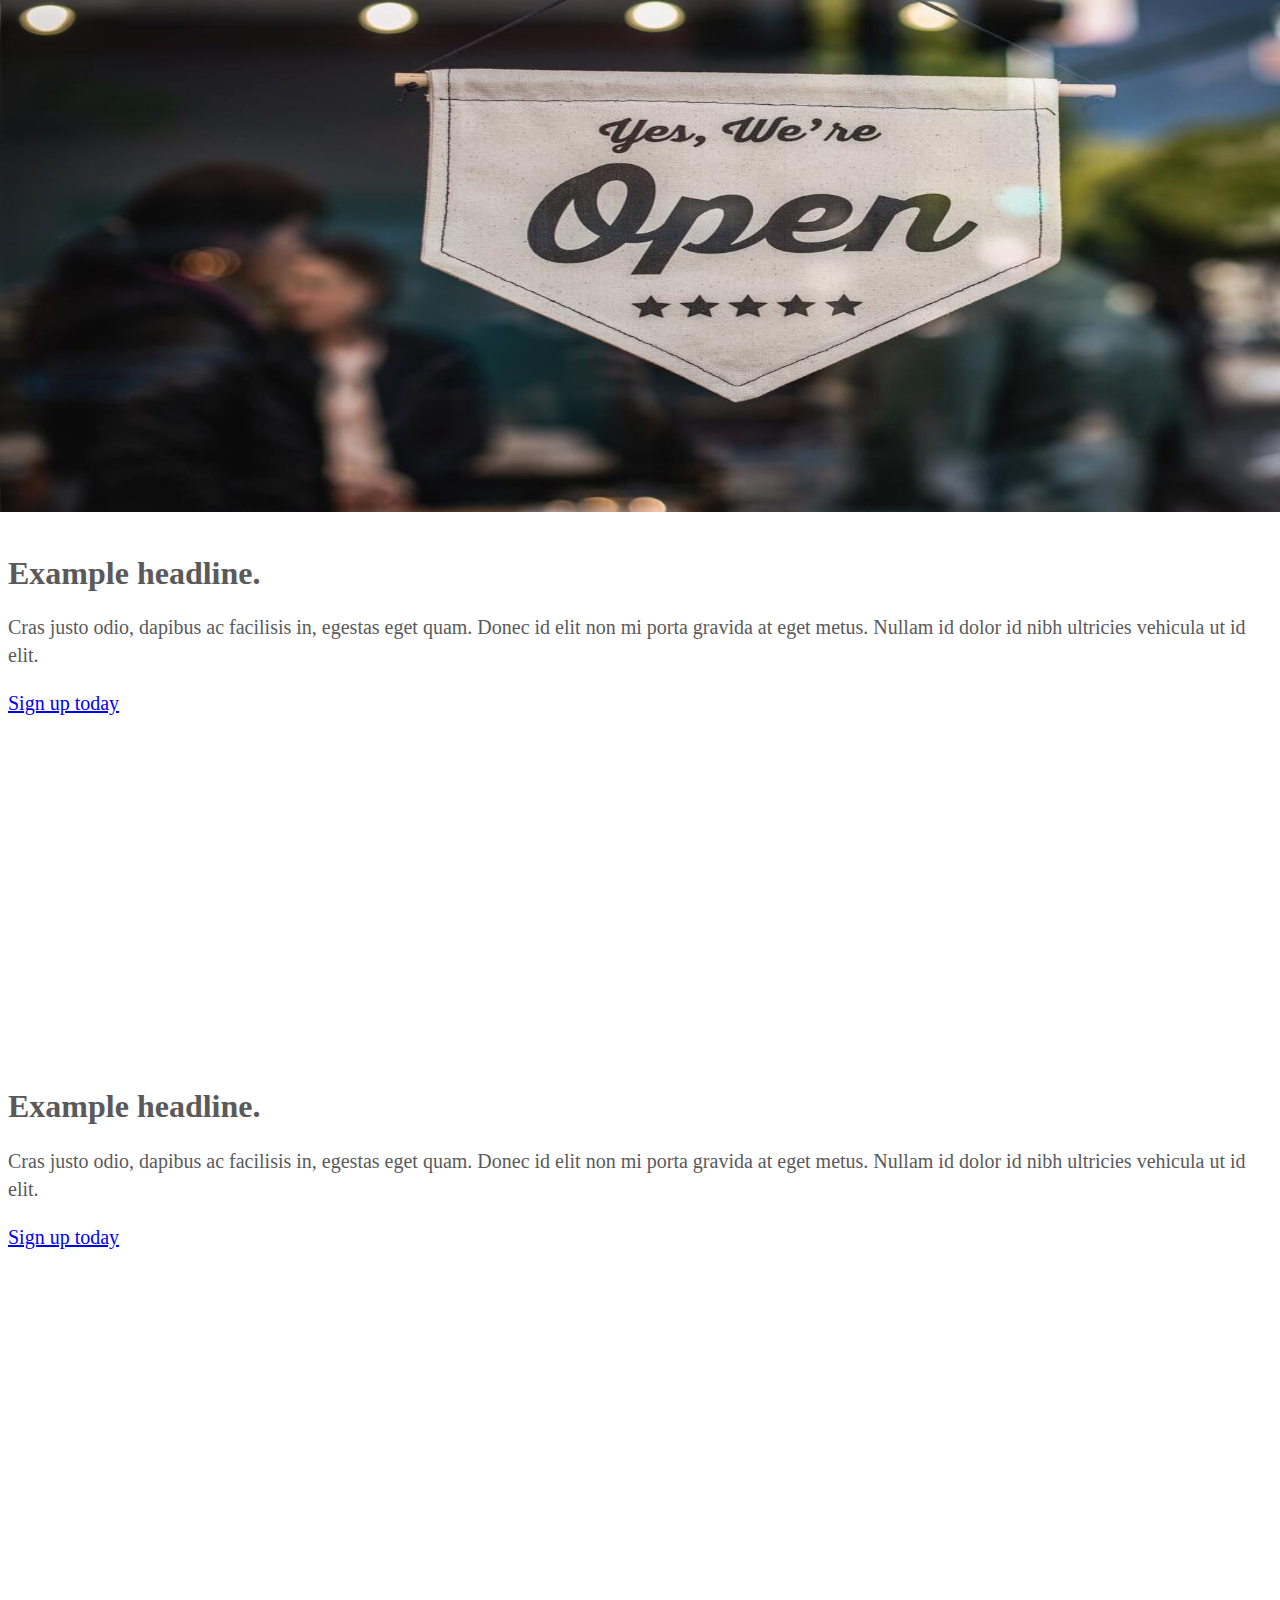
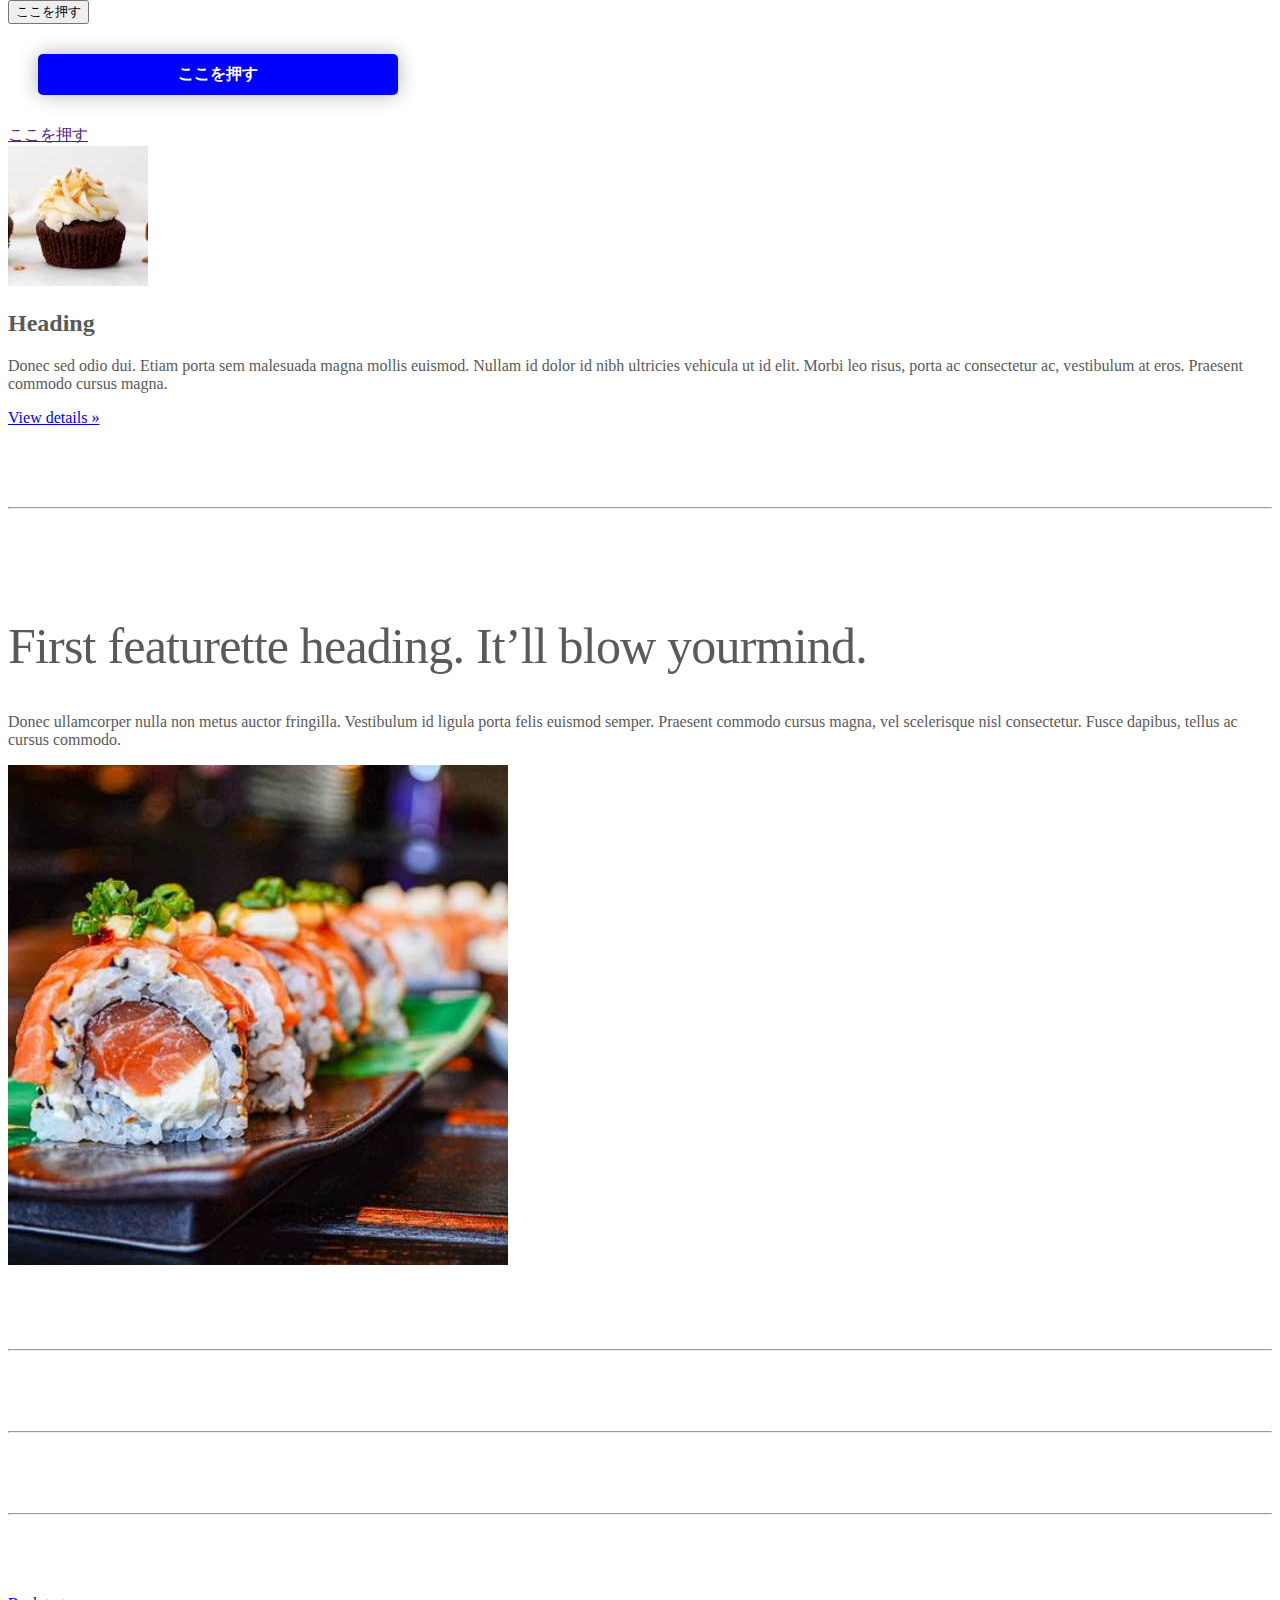
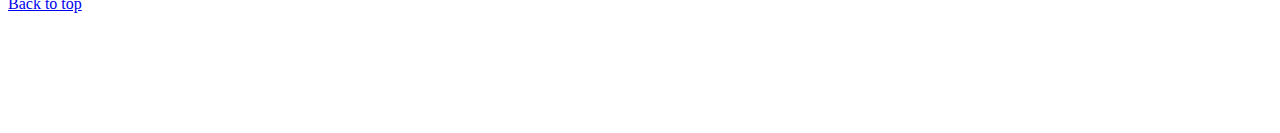
<file: kadai_003/kadai_003/index_for_student.html>
<!doctype html>
<html lang="en">
  <head>
    <meta charset="utf-8">
    <meta name="viewport" content="width=device-width, initial-scale=1">
    <meta name="description" content="">
    <meta name="author" content="Mark Otto, Jacob Thornton, and Bootstrap contributors">
    <meta name="generator" content="Hugo 0.79.0">
    <title>Carousel Template · Bootstrap v5.0</title>
    <link rel="canonical" href="https://getbootstrap.com/docs/5.0/examples/carousel/">
    <!-- ************************************************ bootstrap.min.cssの読み込み -->
    <link href="https://cdn.jsdelivr.net/npm/bootstrap@5.0.0-beta1/dist/css/bootstrap.min.css" rel="stylesheet" integrity="sha384-giJF6kkoqNQ00vy+HMDP7azOuL0xtbfIcaT9wjKHr8RbDVddVHyTfAAsrekwKmP1" crossorigin="anonymous">
    <!-- ************************************************ carousel.cssの読み込み -->
    <link href="carousel.css" rel="stylesheet">
    <!-- ************************************************ bootstrap.bundle.min.jsの読み込み -->
    <script src="https://cdn.jsdelivr.net/npm/bootstrap@5.0.0-beta1/dist/js/bootstrap.bundle.min.js" integrity="sha384-ygbV9kiqUc6oa4msXn9868pTtWMgiQaeYH7/t7LECLbyPA2x65Kgf80OJFdroafW" crossorigin="anonymous" defer></script>
  </head>
  <body>
    <main>
      <!-- ************************************************ カールセル開始 -->
      <!-- <div id="myCarousel" class="carousel slide" data-bs-ride="carousel"> -->
      <div id="carouselExampleFade" class="carousel slide carousel-fade" data-bs-ride="carousel">
        <!-- <div class="carousel-inner"> -->
        <div class="carousel-inner">
          <!-- <div class="carousel-item active"> -->
          <div class="carousel-item active">
            <img src="img/top_1.jpg" alt="サンプル画像1">
            <div class="container">
              <!-- <div class="carousel-caption"> -->
              <div class="carousel-caption">
                <h1>Example headline.</h1>
                <p>Cras justo odio, dapibus ac facilisis in, egestas eget quam. Donec id elit non mi porta gravida at eget
                  metus. Nullam id dolor id nibh ultricies vehicula ut id elit.</p>
                <!-- <p><a class="btn btn-lg btn-primary" href="#" role="button">Sign up today</a></p> -->
                <p><a class="btn btn-lg btn-primary" href="#" role="button">Sign up today</a></p>
              </div>
            </div>
          </div>
          <!-- ここから追加部分 -->
          <!-- カルーセル2枚目 -->
          <div class="carousel-item">
            <img src="img/top_2.jpg" alt="サンプル画像2">
            <div class="container">
              <!-- <div class="carousel-caption"> -->
              <div class="carousel-caption">
                <h1>Example headline.</h1>
                <p>Cras justo odio, dapibus ac facilisis in, egestas eget quam. Donec id elit non mi porta gravida at eget
                  metus. Nullam id dolor id nibh ultricies vehicula ut id elit.</p>
                <!-- <p><a class="btn btn-lg btn-primary" href="#" role="button">Sign up today</a></p> -->
                <p><a class="btn btn-lg btn-primary" href="#" role="button">Sign up today</a></p>
              </div>
            </div>
          </div>
         <!-- カルーセル3枚目 -->
         <div class="carousel-item">
          <img src="img/top_3.jpg" alt="サンプル画像3">
          <div class="container">
            <!-- <div class="carousel-caption"> -->
            <div class="carousel-caption">
              <h1>Example headline.</h1>
              <p>Cras justo odio, dapibus ac facilisis in, egestas eget quam. Donec id elit non mi porta gravida at eget
                metus. Nullam id dolor id nibh ultricies vehicula ut id elit.</p>
              <!-- <p><a class="btn btn-lg btn-primary" href="#" role="button">Sign up today</a></p> -->
              <p><a class="btn btn-lg btn-primary" href="#" role="button">Sign up today</a></p>
            </div>
          </div>
        </div>
      </div>
      <!-- ************************************************ カールセル終了 -->

      <div class="container">
        <style>
          .button-test {
            padding: 10px 30px;
            width: 300px;
            background-color: blue;
            color: white;
            text-align: center;
            font-weight: bold;
            border-radius: 5px;
            margin: 30px;
            box-shadow: 0 0 20px 0 rgba(0,0,0,30%);
          }
          /* ここにCSSを記載します。*/
        </style>

        <!--buttonテスト-->
        <button class="btn btn-primary btn-lg shadow">ここを押す</button>
        <div class="button-test">ここを押す</div>
        <a href="" class="btn btn-info btn-sm shadow">ここを押す</a>
      </div>
      <!-- <div class="container marketing"> -->
      <div class="">
        <!-- <div class="row"> -->
        <div class="">
          <!-- <div class="col-lg-4"> -->
          <div class="">
            <img src="img/cake.jpg" class="rounded-circle" alt="サンプル画像2">
            <h2>Heading</h2>
            <p>Donec sed odio dui. Etiam porta sem malesuada magna mollis euismod. Nullam id dolor id nibh ultricies
              vehicula ut id elit. Morbi leo risus, porta ac consectetur ac, vestibulum at eros. Praesent commodo cursus
              magna.</p>
            <!-- <p><a class="btn btn-secondary" href="#" role="button">View details &raquo;</a></p> -->
            <p><a class="" href="#" role="button">View details &raquo;</a></p>
          </div>
        </div>
        <hr class="featurette-divider">
        <!-- <div class="row"> -->
        <div class="">
          <!-- <div class="col-md-7"> -->
          <div class="">
            <!-- <h2 class="featurette-heading">First featurette heading. <span class="text-muted">It’ll blow yourmind.</span> -->
            <h2 class="featurette-heading">First featurette heading. <span class="">It’ll blow yourmind.</span></h2>
            <!-- <p class="lead">Donec ullamcorper nulla non metus auctor fringilla. Vestibulum id ligula porta felis
              euismod
              semper. Praesent commodo cursus magna, vel scelerisque nisl consectetur. Fusce dapibus, tellus ac cursus
              commodo.</p> -->
            <p class="">
              Donec ullamcorper nulla non metus auctor fringilla. Vestibulum id ligula porta felis
              euismod
              semper. Praesent commodo cursus magna, vel scelerisque nisl consectetur. Fusce dapibus, tellus ac cursus
              commodo.
            </p>
          </div>
          <!-- <div class="col-md-5"> -->
          <div class="">
            <!-- <img src="img/sushi.jpg" class="img-fluid" alt=""> -->
            <img src="img/sushi.jpg" class="" alt="サンプル画像3">
          </div>
        </div>
        <hr class="featurette-divider">
        <!-- ここにもう一つ左右を反転させたものを作ります。 -->
        <hr class="featurette-divider">
        <!-- ここにもう一つ左右を反転させたものを作ります。 -->
        <hr class="featurette-divider">
        <footer class="container">
          <!-- <p class="float-end"><a href="#">Back to top</a></p> -->
          <p class=""><a href="#">Back to top</a></p>
        </footer>
      </div>
    </main>
  </body>

</html>
</file>
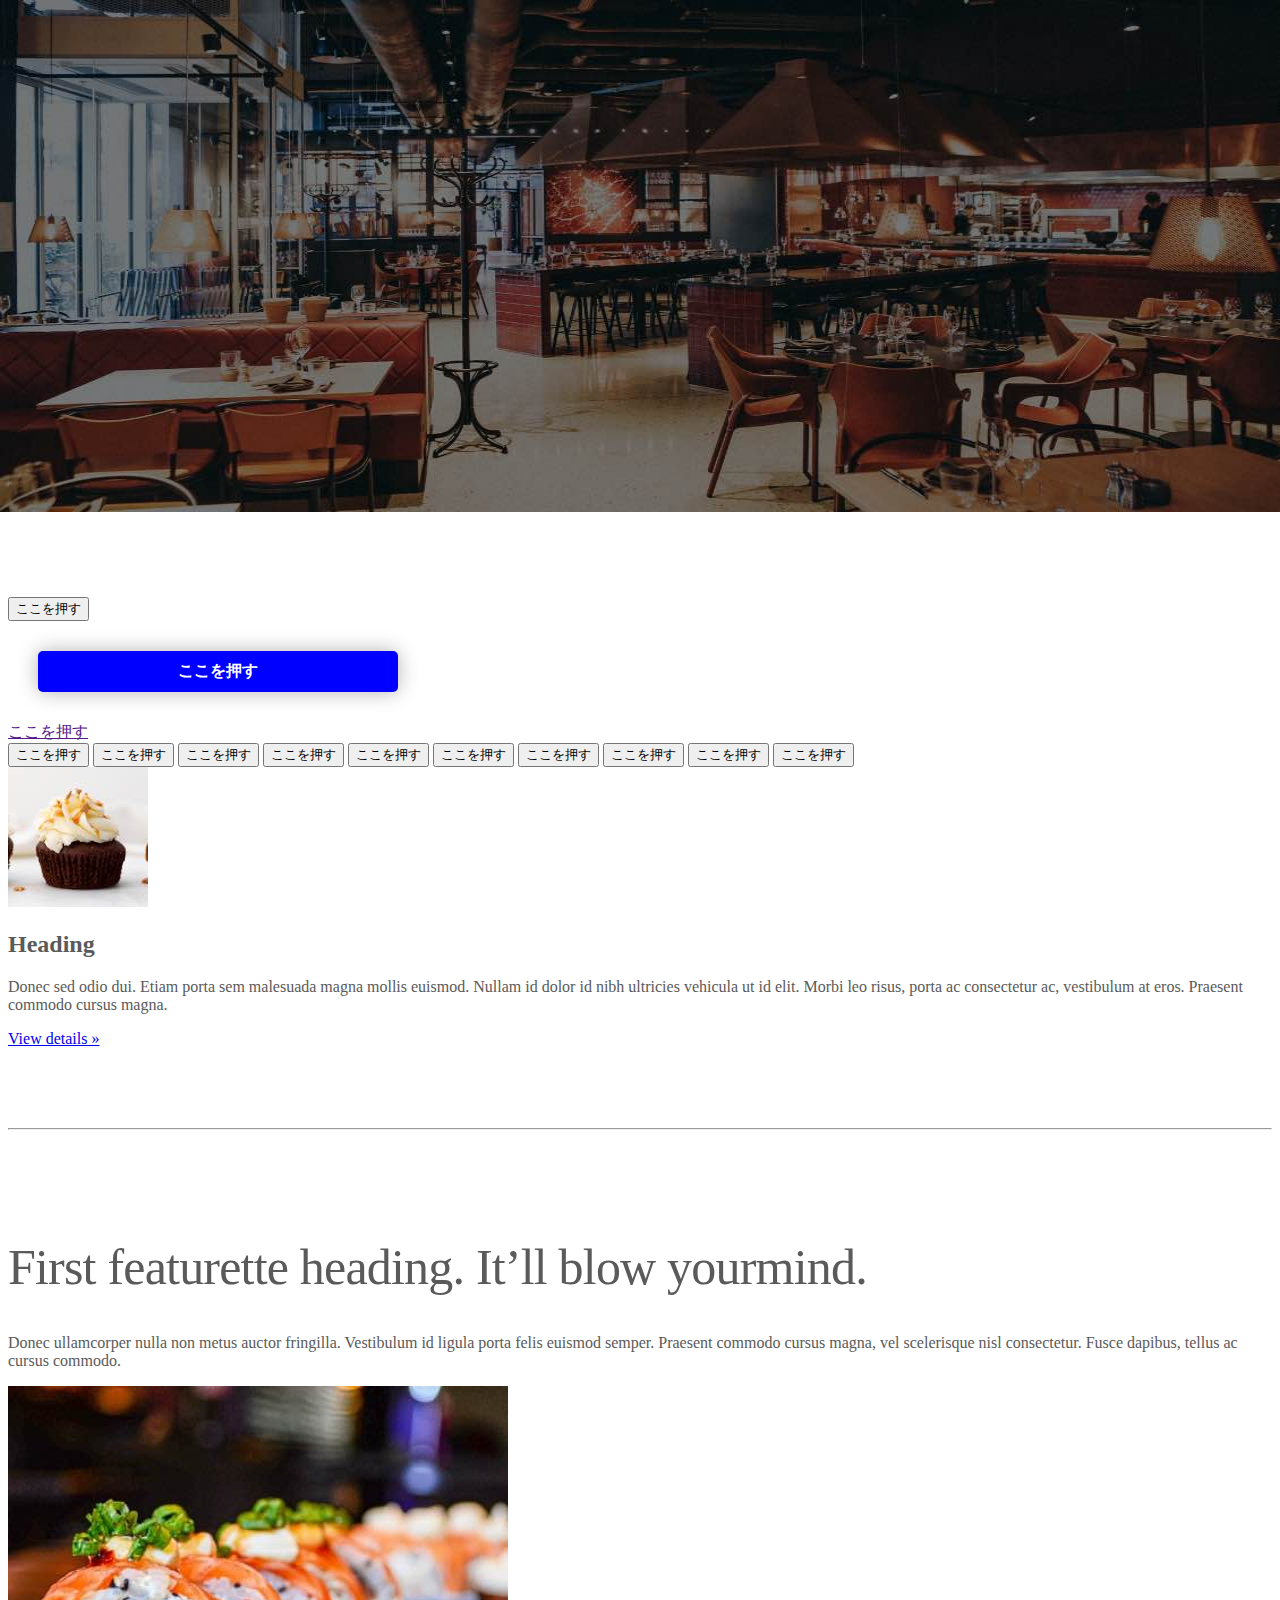
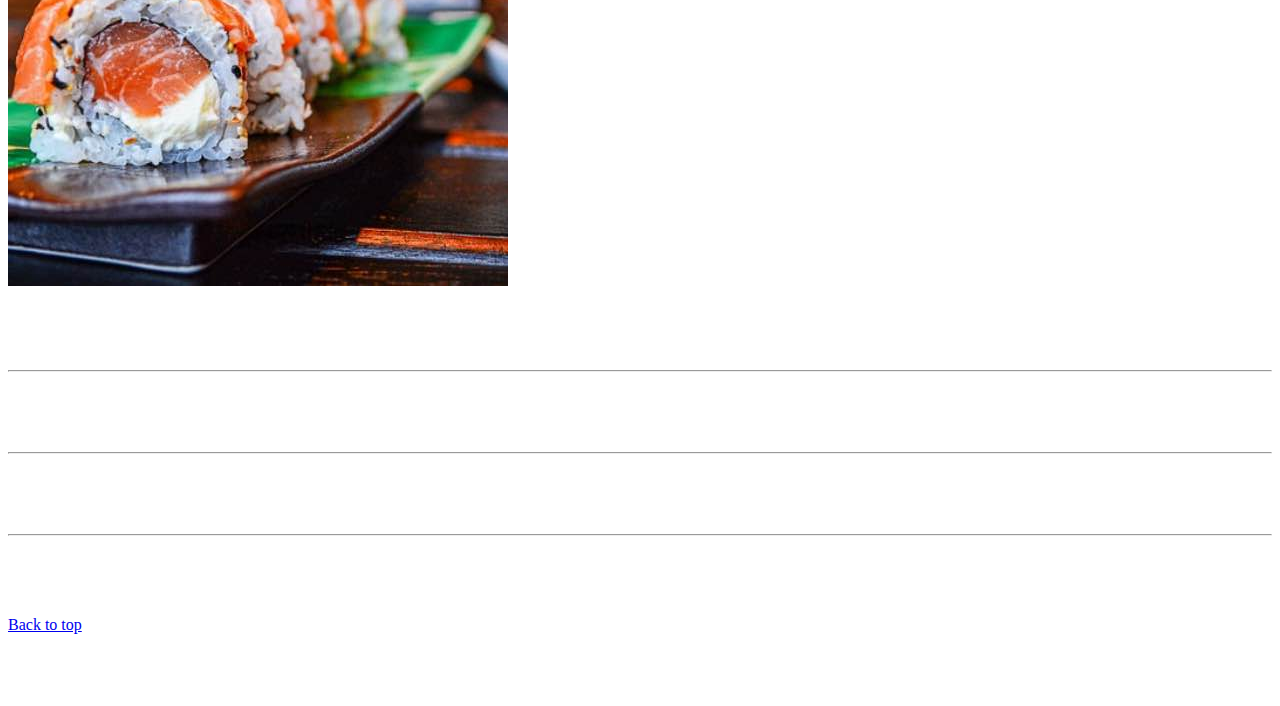
<file: kadai_004/kadai_004/index_for_student.html>
<!doctype html>
<html lang="en">
  <head>
    <meta charset="utf-8">
    <meta name="viewport" content="width=device-width, initial-scale=1">
    <meta name="description" content="">
    <meta name="author" content="Mark Otto, Jacob Thornton, and Bootstrap contributors">
    <meta name="generator" content="Hugo 0.79.0">
    <title>Carousel Template · Bootstrap v5.0</title>
    <link rel="canonical" href="https://getbootstrap.com/docs/5.0/examples/carousel/">
    <!-- ************************************************ bootstrap.min.cssの読み込み -->
    <link href="https://cdn.jsdelivr.net/npm/bootstrap@5.0.0-beta1/dist/css/bootstrap.min.css" rel="stylesheet" integrity="sha384-giJF6kkoqNQ00vy+HMDP7azOuL0xtbfIcaT9wjKHr8RbDVddVHyTfAAsrekwKmP1" crossorigin="anonymous">
    <!-- ************************************************ carousel.cssの読み込み -->
    <link href="carousel.css" rel="stylesheet">
    <!-- ************************************************ bootstrap.bundle.min.jsの読み込み -->
    <script src="https://cdn.jsdelivr.net/npm/bootstrap@5.0.0-beta1/dist/js/bootstrap.bundle.min.js" integrity="sha384-ygbV9kiqUc6oa4msXn9868pTtWMgiQaeYH7/t7LECLbyPA2x65Kgf80OJFdroafW" crossorigin="anonymous" defer></script>
  </head>
  <body>
    <main>
      <!-- ************************************************ カールセル開始 -->
      <!-- <div id="myCarousel" class="carousel slide" data-bs-ride="carousel"> -->
      <div id="myCarousel" class="carousel slide" data-bs-ride="carousel">
        <!-- <div class="carousel-inner"> -->
        <div class="carousel-inner">
          <!-- <div class="carousel-item active"> -->
          <div class="carousel-item active">
            <img src="img/top_1.jpg" alt="サンプル画像1">
            <div class="container">
              <!-- <div class="carousel-caption"> -->
              <div class="carousel-caption">
                <h1>Example headline.</h1>
                <p>Cras justo odio, dapibus ac facilisis in, egestas eget quam. Donec id elit non mi porta gravida at eget
                  metus. Nullam id dolor id nibh ultricies vehicula ut id elit.</p>
                <!-- <p><a class="btn btn-lg btn-primary" href="#" role="button">Sign up today</a></p> -->
                <p><a class="btn btn-lg btn-primary" href="#" role="button">Sign up today</a></p>
              </div>
            </div>
          </div>
        </div>
      </div>
      <!-- ************************************************ カールセル終了 -->

      <div class="container">
        <style>
          .button-test {
            padding: 10px 30px;
            width: 300px;
            background-color: blue;
            color: white;
            text-align: center;
            font-weight: bold;
            border-radius: 5px;
            margin: 30px;
            box-shadow: 0 0 20px 0 rgba(0,0,0,30%);
          }
          /* ここにCSSを記載します。*/
        </style>

        <!--buttonテスト-->
        <button class="btn-primary btn-lg shadow">ここを押す</button>
        <div class="button-test">ここを押す</div>
        <a href="" class=" btn-info btn-sm shadow">ここを押す</a>
        
        
        
        <!-- ここから追加部分 -->
        <div>
        <button class="btn btn-outline-primary btn-lg">ここを押す</button>
        <button class="btn btn-secondary btn-lg">ここを押す</button>
        <button class="btn btn-outline-success btn-lg">ここを押す</button>
        <button class="btn btn-danger btn-lg">ここを押す</button>
        <button class="btn btn-outline-warning btn-lg shadow">ここを押す</button>
        <button class="btn btn-info btn-lg shadow">ここを押す</button>
        <button class="btn btn-light btn-lg shadow-sm">ここを押す</button>
        <button class="btn btn-dark btn-lg shadow-lg">ここを押す</button>
        <button class="btn btn-outline-primary btn-lg shadow-sm">ここを押す</button>
        <button class="btn btn-primary btn-lg shadow-lg">ここを押す</button>
      </div>
      </div>
      
      
      
      
      
      <!-- <div class="container marketing"> -->
      <div class="">
        <!-- <div class="row"> -->
        <div class="">
          <!-- <div class="col-lg-4"> -->
          <div class="">
            <img src="img/cake.jpg" class="rounded-circle" alt="サンプル画像2">
            <h2>Heading</h2>
            <p>Donec sed odio dui. Etiam porta sem malesuada magna mollis euismod. Nullam id dolor id nibh ultricies
              vehicula ut id elit. Morbi leo risus, porta ac consectetur ac, vestibulum at eros. Praesent commodo cursus
              magna.</p>
            <!-- <p><a class="btn btn-secondary" href="#" role="button">View details &raquo;</a></p> -->
            <p><a class="" href="#" role="button">View details &raquo;</a></p>
          </div>
        </div>
        <hr class="featurette-divider">
        <!-- <div class="row"> -->
        <div class="">
          <!-- <div class="col-md-7"> -->
          <div class="">
            <!-- <h2 class="featurette-heading">First featurette heading. <span class="text-muted">It’ll blow yourmind.</span> -->
            <h2 class="featurette-heading">First featurette heading. <span class="">It’ll blow yourmind.</span></h2>
            <!-- <p class="lead">Donec ullamcorper nulla non metus auctor fringilla. Vestibulum id ligula porta felis
              euismod
              semper. Praesent commodo cursus magna, vel scelerisque nisl consectetur. Fusce dapibus, tellus ac cursus
              commodo.</p> -->
            <p class="">
              Donec ullamcorper nulla non metus auctor fringilla. Vestibulum id ligula porta felis
              euismod
              semper. Praesent commodo cursus magna, vel scelerisque nisl consectetur. Fusce dapibus, tellus ac cursus
              commodo.
            </p>
          </div>
          <!-- <div class="col-md-5"> -->
          <div class="">
            <!-- <img src="img/sushi.jpg" class="img-fluid" alt=""> -->
            <img src="img/sushi.jpg" class="" alt="サンプル画像3">
          </div>
        </div>
        <hr class="featurette-divider">
        <!-- ここにもう一つ左右を反転させたものを作ります。 -->
        <hr class="featurette-divider">
        <!-- ここにもう一つ左右を反転させたものを作ります。 -->
        <hr class="featurette-divider">
        <footer class="container">
          <!-- <p class="float-end"><a href="#">Back to top</a></p> -->
          <p class=""><a href="#">Back to top</a></p>
        </footer>
      </div>
    </main>
  </body>

</html>
</file>
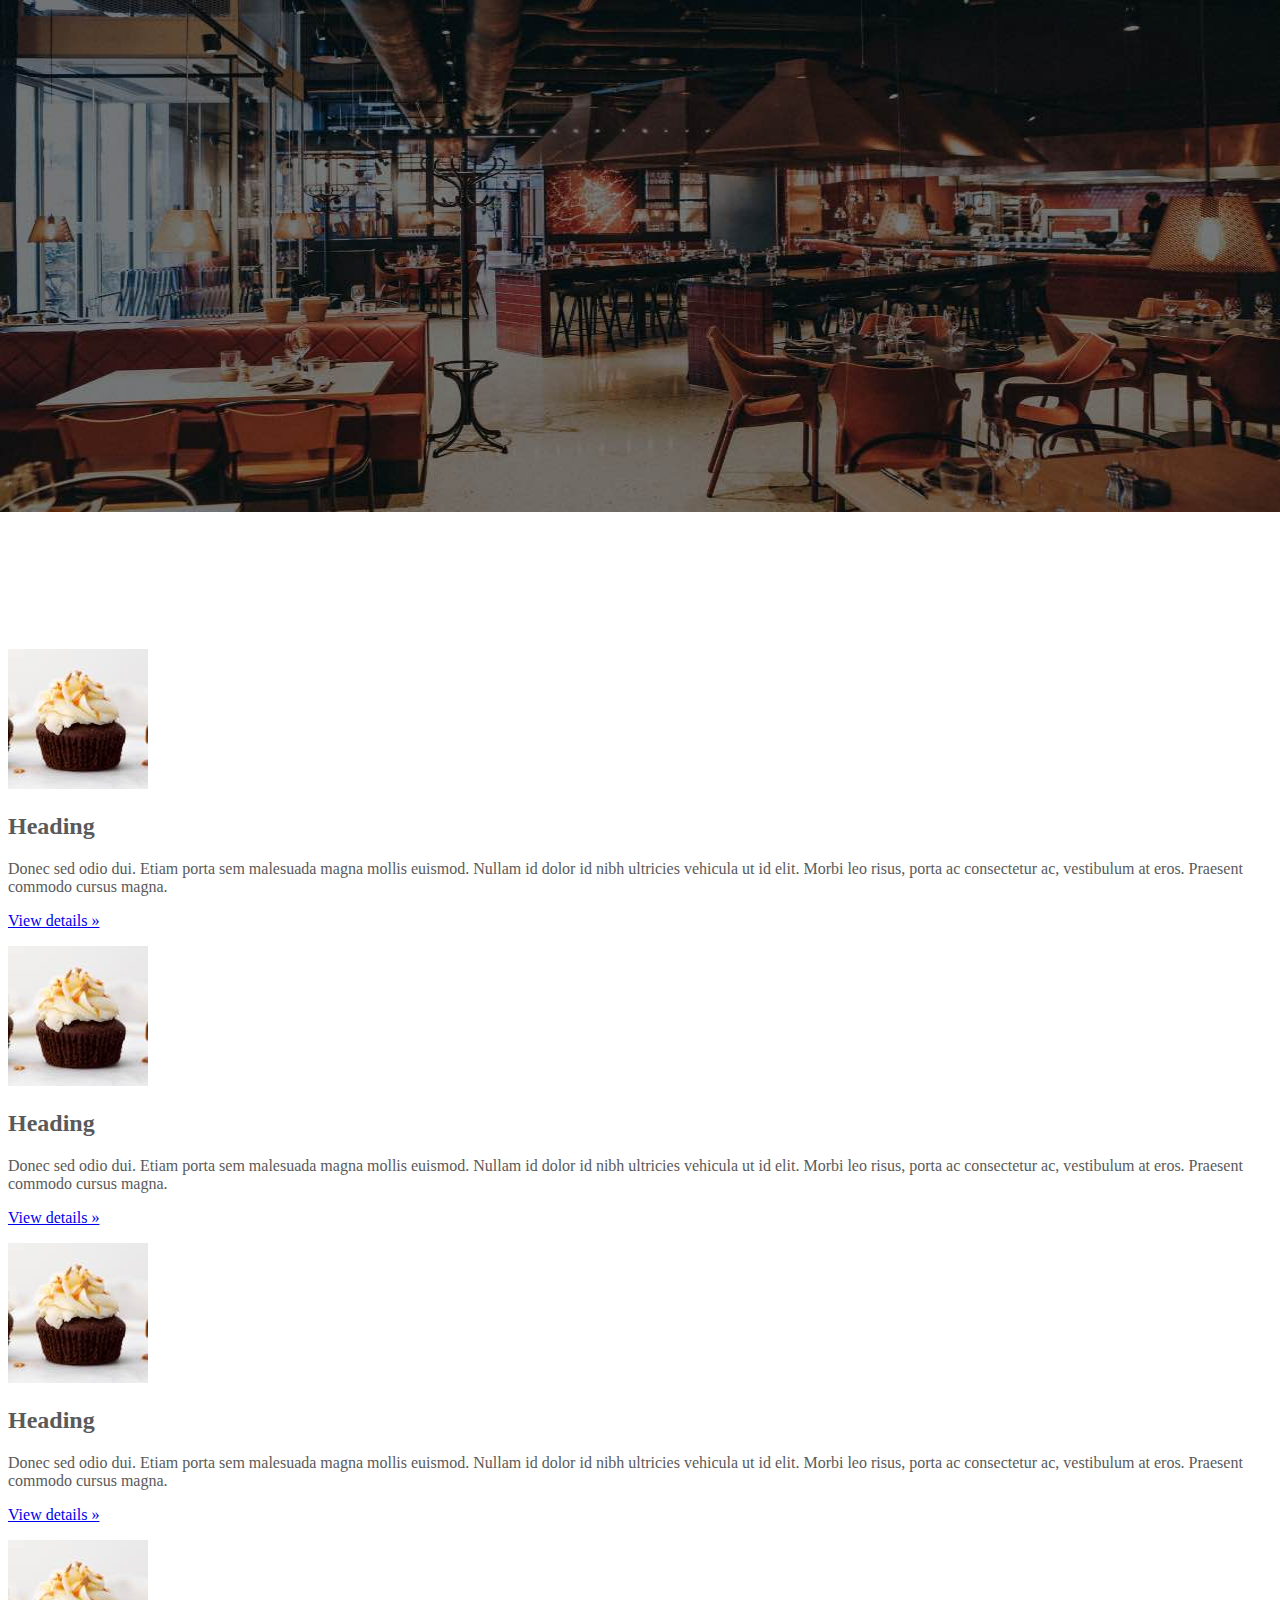
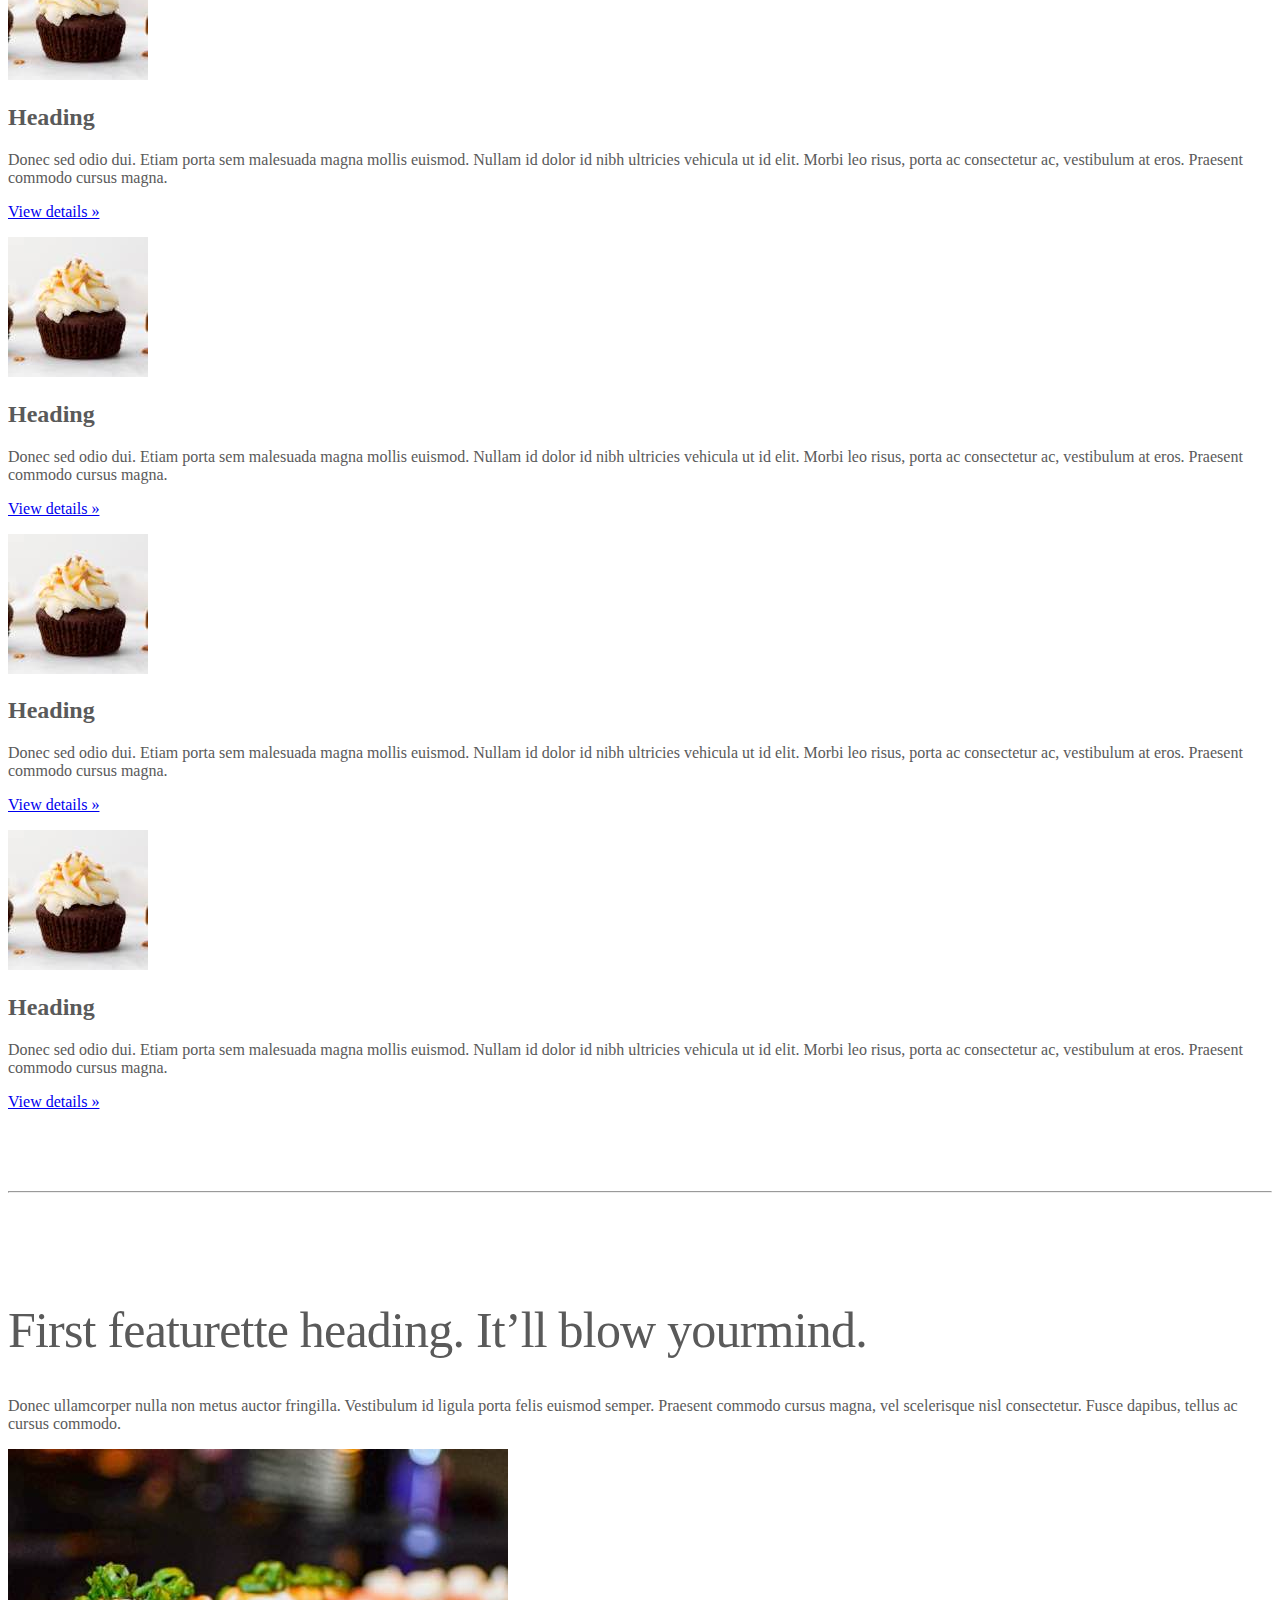
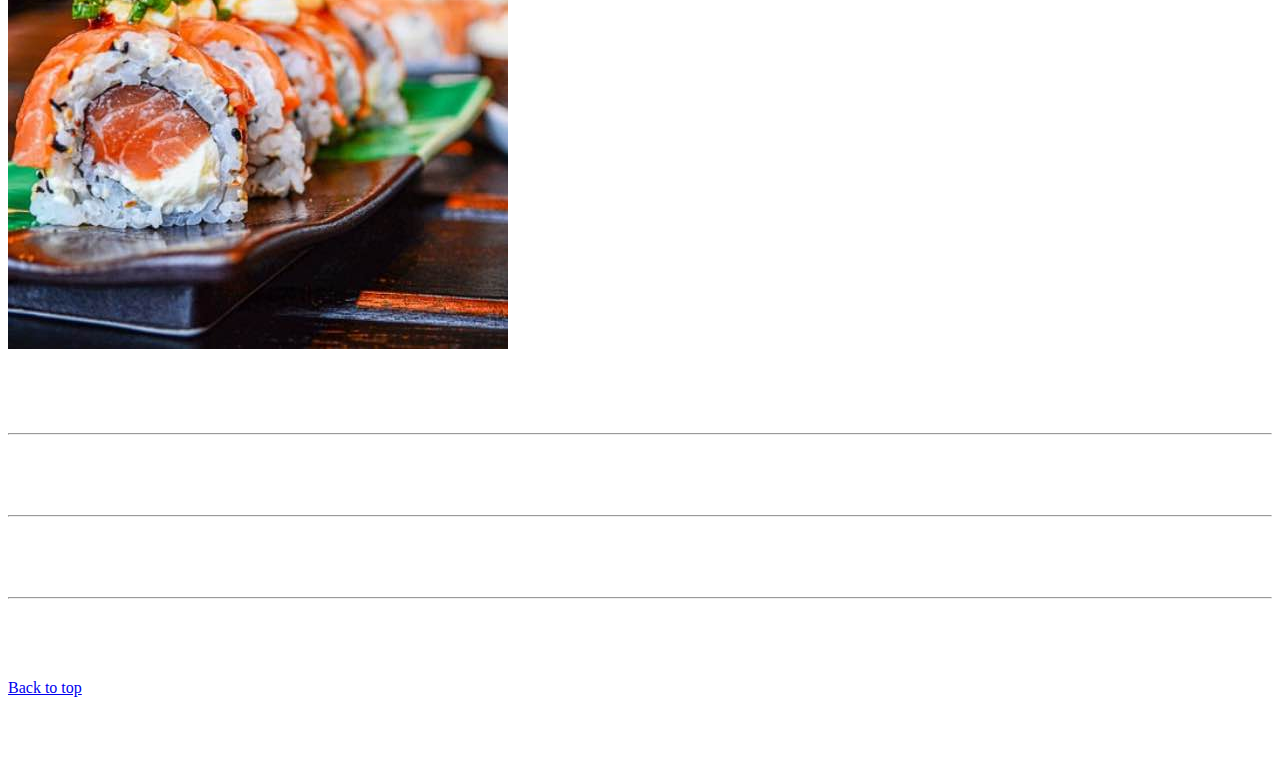
<file: kadai_005/kadai_005/index_for_student.html>
<!doctype html>
<html lang="en">

<head>
  <meta charset="utf-8">
  <meta name="viewport" content="width=device-width, initial-scale=1">
  <meta name="description" content="">
  <meta name="author" content="Mark Otto, Jacob Thornton, and Bootstrap contributors">
  <meta name="generator" content="Hugo 0.79.0">
  <title>Carousel Template · Bootstrap v5.0</title>
  <link rel="canonical" href="https://getbootstrap.com/docs/5.0/examples/carousel/">
  <!-- ************************************************ bootstrap.min.cssの読み込み -->
  <link href="https://cdn.jsdelivr.net/npm/bootstrap@5.0.0-beta1/dist/css/bootstrap.min.css" rel="stylesheet"
    integrity="sha384-giJF6kkoqNQ00vy+HMDP7azOuL0xtbfIcaT9wjKHr8RbDVddVHyTfAAsrekwKmP1" crossorigin="anonymous">
  <!-- ************************************************ carousel.cssの読み込み -->
  <link href="carousel.css" rel="stylesheet">
  <!-- ************************************************ bootstrap.bundle.min.jsの読み込み -->
  <script src="https://cdn.jsdelivr.net/npm/bootstrap@5.0.0-beta1/dist/js/bootstrap.bundle.min.js"
    integrity="sha384-ygbV9kiqUc6oa4msXn9868pTtWMgiQaeYH7/t7LECLbyPA2x65Kgf80OJFdroafW" crossorigin="anonymous"
    defer></script>
</head>

<body>
  <main>
    <!-- ************************************************ カールセル開始 -->
    <!-- <div id="myCarousel" class="carousel slide" data-bs-ride="carousel"> -->
    <div id="myCarousel" class="carousel slide" data-bs-ride="carousel">
      <ol class="carousel-indicators">
        <li data-bs-target="#carouselExampleCaptions" data-bs-slide-to="1"></li>
        <li data-bs-target="#carouselExampleCaptions" data-bs-slide-to="2"></li>
      </ol>
      <!-- <div class="carousel-inner"> -->
      <div class="carousel-inner">
        <!-- <div class="carousel-item active"> -->
        <div class="carousel-item active">
          <img src="img/top_1.jpg" alt="サンプル画像1">
          <div class="container">
            <!-- <div class="carousel-caption"> -->
            <div class="carousel-caption">
              <h1>Example headline.</h1>
              <p>Cras justo odio, dapibus ac facilisis in, egestas eget quam. Donec id elit non mi porta gravida at eget
                metus. Nullam id dolor id nibh ultricies vehicula ut id elit.</p>
              <!-- <p><a class="btn btn-lg btn-primary" href="#" role="button">Sign up today</a></p> -->
              <p><a class="btn btn-lg btn-primary" href="#" role="button">Sign up today</a></p>
            </div>
          </div>
        </div>
      </div>
    </div>
    <!-- ************************************************ カールセル終了 -->

    <div class="container">
      <style>
        /* ここにCSSを記載します。*/
        .button-test {
          padding: 10px 30px;
          width: 300px;
          background-color: blue;
          color: white;
          text-align: center;
          font-weight: bold;
          border-radius: 5px;
          margin: 30px;
          box-shadow: 0 0 20px 0 rgba(0, 0, 0, 30%);
        }

        
      </style>

      <!--buttonテスト

        <button class="btn btn-primary btn-lg shadow">ここを押す</button>
        <div class="button-test">ここを押す</div>
        <a href="" class="btn btn-info btn-sm shadow">ここを押す</a>
      </div>
       -->

       <div class="container">
        <div class="row">
          
          <!-- ここのclassを変更する -->
          <div class="col-md-2 col-6 text-center">

            <!-- start col-lg-4 -->
            <img src="img/cake.jpg" class="rounded-circle" alt="サンプル画像2">

            <h2>Heading</h2>
            <p>
              Donec sed odio dui. Etiam porta sem malesuada magna mollis 
              euismod. Nullam id dolor id nibh ultricies vehicula ut id elit. 
              Morbi leo risus, porta ac consectetur ac, vestibulum at eros. 
              Praesent commodo cursus magna.
            </p>
            <p>
              <a class="btn btn-secondary" href="#" role="button">View details &raquo;</a>
            </p>
          </div>

          <div class="col-md-2 col-6 text-center">

            <!-- start col-lg-4 -->
            <img src="img/cake.jpg" class="rounded-circle" alt="サンプル画像2">

            <h2>Heading</h2>
            <p>
              Donec sed odio dui. Etiam porta sem malesuada magna mollis 
              euismod. Nullam id dolor id nibh ultricies vehicula ut id elit. 
              Morbi leo risus, porta ac consectetur ac, vestibulum at eros. 
              Praesent commodo cursus magna.
            </p>
            <p>
              <a class="btn btn-secondary" href="#" role="button">View details &raquo;</a>
            </p>
          </div>

          <div class="col-md-2 col-6 text-center">

            <!-- start col-lg-4 -->
            <img src="img/cake.jpg" class="rounded-circle" alt="サンプル画像2">

            <h2>Heading</h2>
            <p>
              Donec sed odio dui. Etiam porta sem malesuada magna mollis 
              euismod. Nullam id dolor id nibh ultricies vehicula ut id elit. 
              Morbi leo risus, porta ac consectetur ac, vestibulum at eros. 
              Praesent commodo cursus magna.
            </p>
            <p>
              <a class="btn btn-secondary" href="#" role="button">View details &raquo;</a>
            </p>
          </div>

          <div class="col-md-2 col-6 text-center">

            <!-- start col-lg-4 -->
            <img src="img/cake.jpg" class="rounded-circle" alt="サンプル画像2">

            <h2>Heading</h2>
            <p>
              Donec sed odio dui. Etiam porta sem malesuada magna mollis 
              euismod. Nullam id dolor id nibh ultricies vehicula ut id elit. 
              Morbi leo risus, porta ac consectetur ac, vestibulum at eros. 
              Praesent commodo cursus magna.
            </p>
            <p>
              <a class="btn btn-secondary" href="#" role="button">View details &raquo;</a>
            </p>
          </div>

          <div class="col-md-2 col-6 text-center">

            <!-- start col-lg-4 -->
            <img src="img/cake.jpg" class="rounded-circle" alt="サンプル画像2">

            <h2>Heading</h2>
            <p>
              Donec sed odio dui. Etiam porta sem malesuada magna mollis 
              euismod. Nullam id dolor id nibh ultricies vehicula ut id elit. 
              Morbi leo risus, porta ac consectetur ac, vestibulum at eros. 
              Praesent commodo cursus magna.
            </p>
            <p>
              <a class="btn btn-secondary" href="#" role="button">View details &raquo;</a>
            </p>
          </div>

          <div class="col-md-2 col-6 text-center">

            <!-- start col-lg-4 -->
            <img src="img/cake.jpg" class="rounded-circle" alt="サンプル画像2">

            <h2>Heading</h2>
            <p>
              Donec sed odio dui. Etiam porta sem malesuada magna mollis 
              euismod. Nullam id dolor id nibh ultricies vehicula ut id elit. 
              Morbi leo risus, porta ac consectetur ac, vestibulum at eros. 
              Praesent commodo cursus magna.
            </p>
            <p>
              <a class="btn btn-secondary" href="#" role="button">View details &raquo;</a>
            </p>
          </div>

      <!-- <div class="container marketing"> -->
      <div class="">
        <!-- <div class="row"> -->
        <div class="">
          <!-- <div class="col-lg-4"> -->
          <div class="">
            <img src="img/cake.jpg" class="rounded-circle" alt="サンプル画像2">
            <h2>Heading</h2>
            <p>Donec sed odio dui. Etiam porta sem malesuada magna mollis euismod. Nullam id dolor id nibh ultricies
              vehicula ut id elit. Morbi leo risus, porta ac consectetur ac, vestibulum at eros. Praesent commodo cursus
              magna.</p>
            <!-- <p><a class="btn btn-secondary" href="#" role="button">View details &raquo;</a></p> -->
            <p><a class="" href="#" role="button">View details &raquo;</a></p>
          </div>
        </div>
        <hr class="featurette-divider">
        <!-- <div class="row"> -->
        <div class="">
          <!-- <div class="col-md-7"> -->
          <div class="">
            <!-- <h2 class="featurette-heading">First featurette heading. <span class="text-muted">It’ll blow yourmind.</span> -->
            <h2 class="featurette-heading">First featurette heading. <span class="">It’ll blow yourmind.</span></h2>
            <!-- <p class="lead">Donec ullamcorper nulla non metus auctor fringilla. Vestibulum id ligula porta felis
              euismod
              semper. Praesent commodo cursus magna, vel scelerisque nisl consectetur. Fusce dapibus, tellus ac cursus
              commodo.</p> -->
            <p class="">
              Donec ullamcorper nulla non metus auctor fringilla. Vestibulum id ligula porta felis
              euismod
              semper. Praesent commodo cursus magna, vel scelerisque nisl consectetur. Fusce dapibus, tellus ac cursus
              commodo.
            </p>
          </div>

          
          <!-- <div class="col-md-5"> -->
          <div class="">
            <!-- <img src="img/sushi.jpg" class="img-fluid" alt=""> -->
            <img src="img/sushi.jpg" class="" alt="サンプル画像3">
          </div>
        </div>
        <hr class="featurette-divider">
        <!-- ここにもう一つ左右を反転させたものを作ります。 -->
        <hr class="featurette-divider">
        <!-- ここにもう一つ左右を反転させたものを作ります。 -->
        <hr class="featurette-divider">
        <footer class="container">
          <!-- <p class="float-end"><a href="#">Back to top</a></p> -->
          <p class=""><a href="#">Back to top</a></p>
        </footer>
      </div>
  </main>
</body>

</html>
</file>
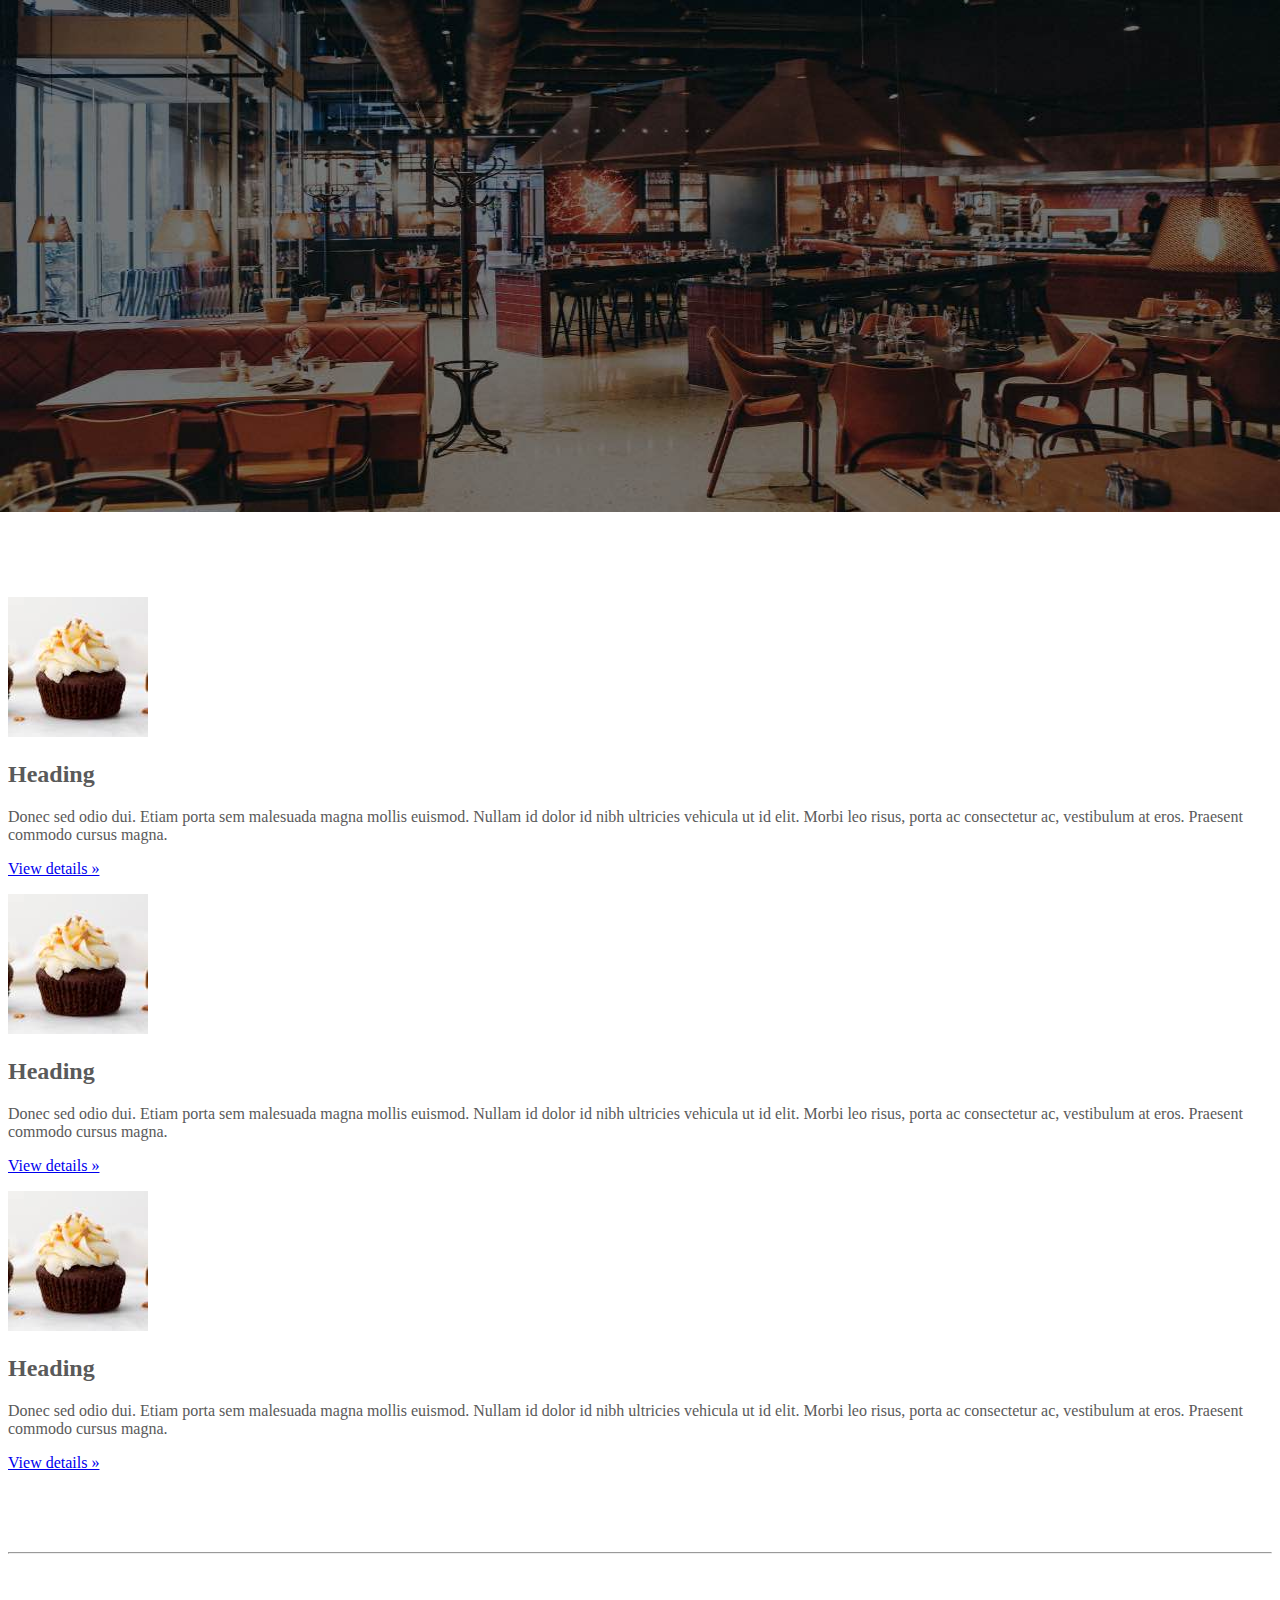
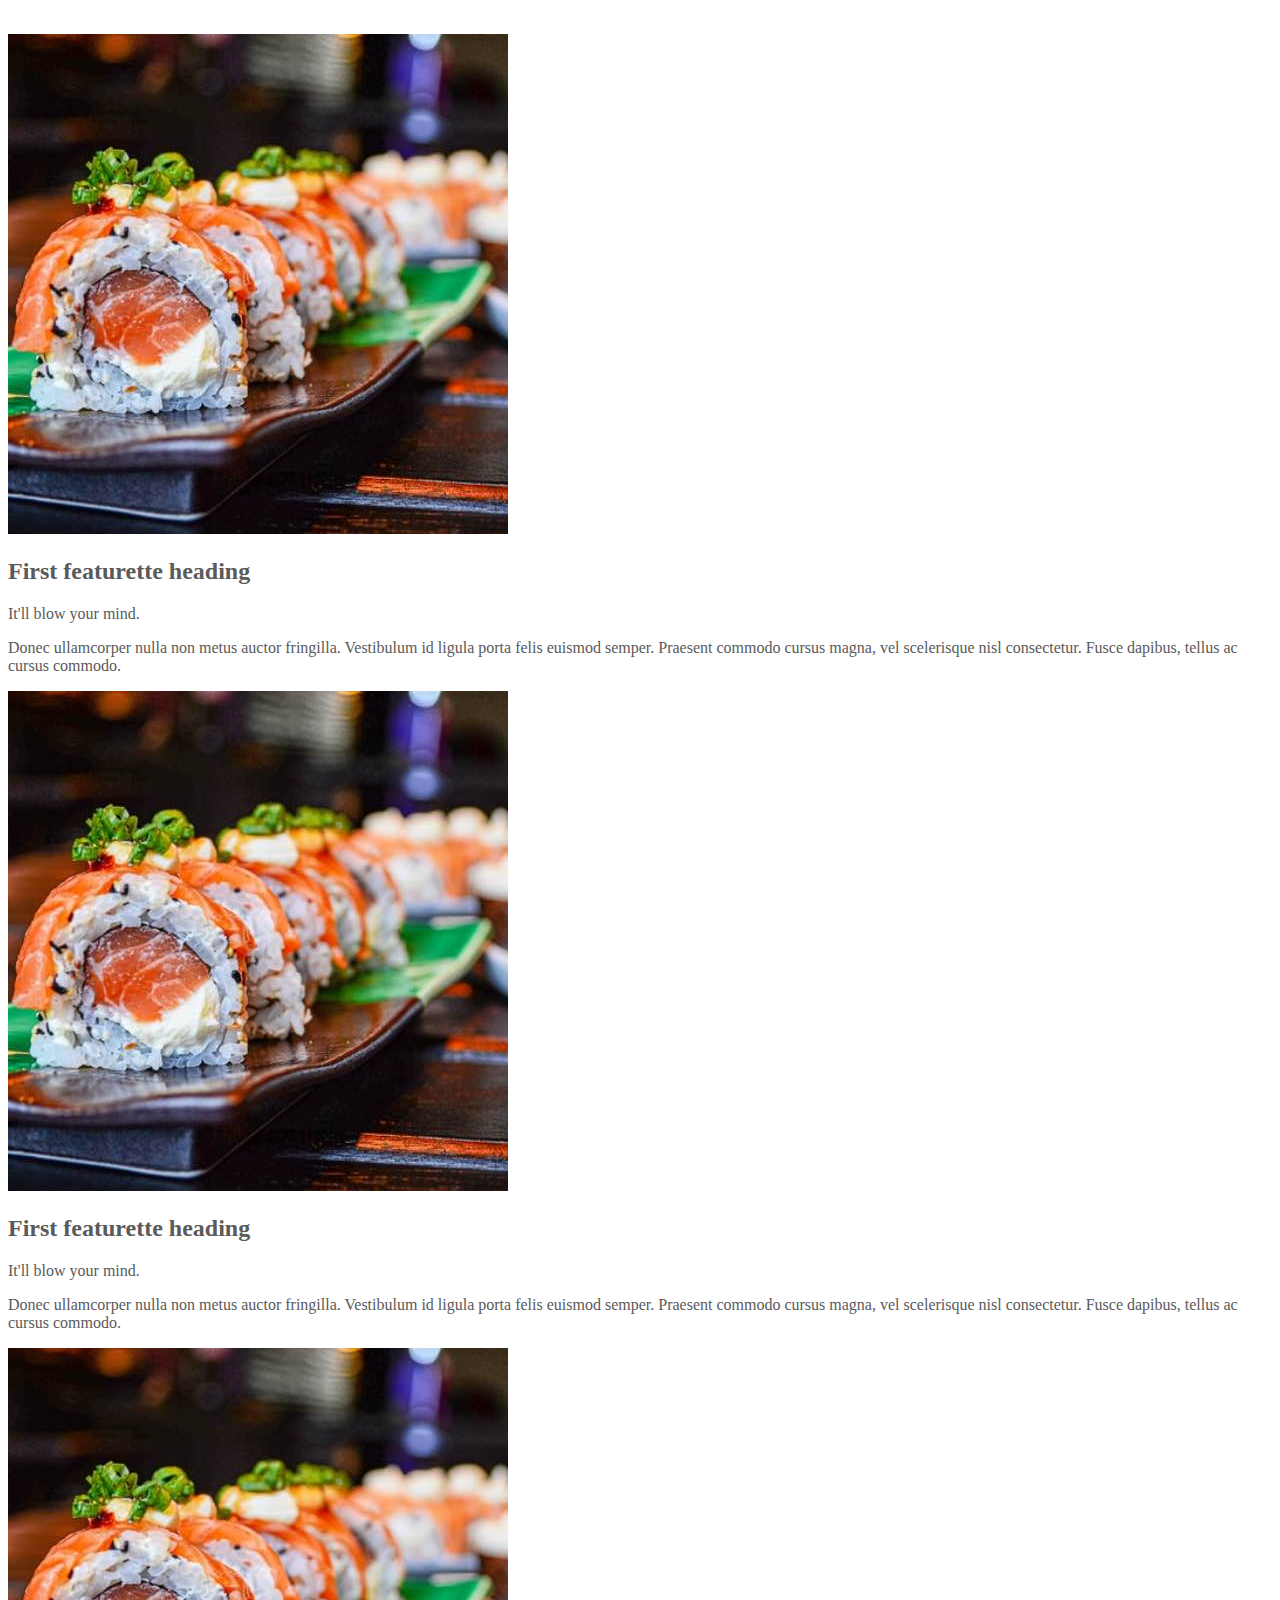
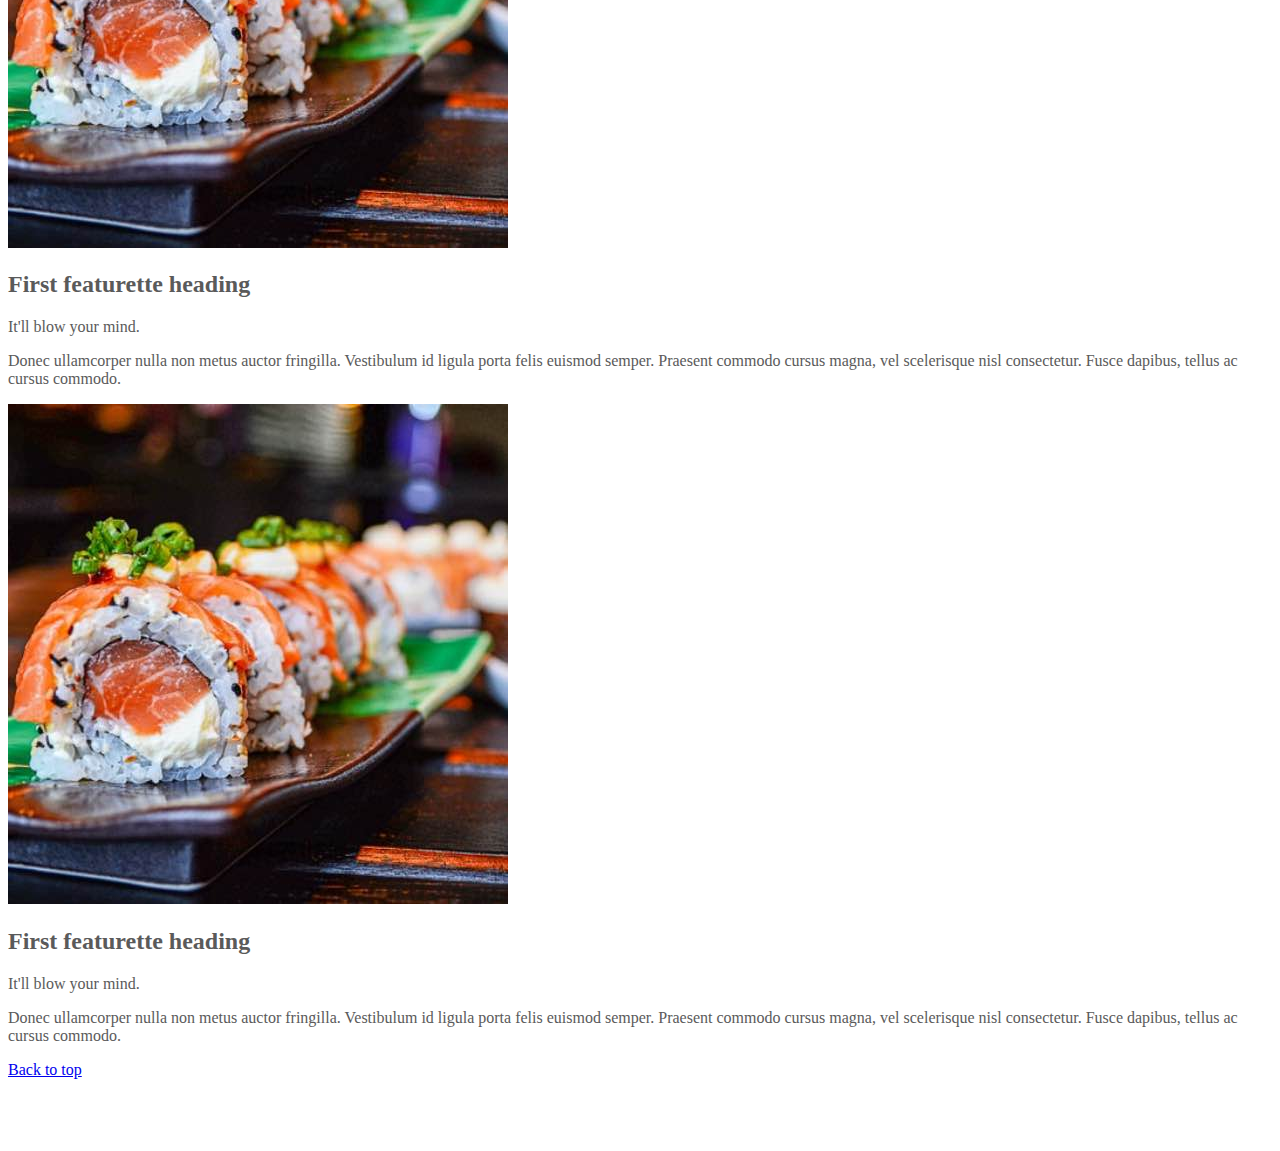
<file: kadai_006/kadai_006/index_for_student.html>
<!doctype html>
<html lang="en">

<head>
  <meta charset="utf-8">
  <meta name="viewport" content="width=device-width, initial-scale=1">
  <meta name="description" content="">
  <meta name="author" content="Mark Otto, Jacob Thornton, and Bootstrap contributors">
  <meta name="generator" content="Hugo 0.79.0">
  <title>Carousel Template · Bootstrap v5.0</title>
  <link rel="canonical" href="https://getbootstrap.com/docs/5.0/examples/carousel/">
  <!-- ************************************************ bootstrap.min.cssの読み込み -->
  <link href="https://cdn.jsdelivr.net/npm/bootstrap@5.0.0-beta1/dist/css/bootstrap.min.css" rel="stylesheet"
    integrity="sha384-giJF6kkoqNQ00vy+HMDP7azOuL0xtbfIcaT9wjKHr8RbDVddVHyTfAAsrekwKmP1" crossorigin="anonymous">
  <!-- ************************************************ carousel.cssの読み込み -->
  <link href="carousel.css" rel="stylesheet">
  <!-- ************************************************ bootstrap.bundle.min.jsの読み込み -->
  <script src="https://cdn.jsdelivr.net/npm/bootstrap@5.0.0-beta1/dist/js/bootstrap.bundle.min.js"
    integrity="sha384-ygbV9kiqUc6oa4msXn9868pTtWMgiQaeYH7/t7LECLbyPA2x65Kgf80OJFdroafW" crossorigin="anonymous"
    defer></script>
</head>

<body>
  <main>
    <!-- ************************************************ カールセル開始 -->
    <!-- <div id="myCarousel" class="carousel slide" data-bs-ride="carousel"> -->
    <div id="myCarousel" class="carousel slide" data-bs-ride="carousel">
      <!-- <div class="carousel-inner"> -->
      <div class="carousel-inner">
        <!-- <div class="carousel-item active"> -->
        <div class="carousel-item active">
          <img src="img/top_1.jpg" alt="サンプル画像1">
          <div class="container">
            <!-- <div class="carousel-caption"> -->
            <div class="carousel-caption">
              <h1>Example headline.</h1>
              <p>Cras justo odio, dapibus ac facilisis in, egestas eget quam. Donec id elit non mi porta gravida at eget
                metus. Nullam id dolor id nibh ultricies vehicula ut id elit.</p>
              <!-- <p><a class="btn btn-lg btn-primary" href="#" role="button">Sign up today</a></p> -->
              <p><a class="btn btn-lg btn-primary" href="#" role="button">Sign up today</a></p>
            </div>
          </div>
        </div>
      </div>
    </div>
    <!-- ************************************************ カールセル終了 -->

    <div class="container">
      <style>
        .button-test {
          padding: 10px 30px;
          width: 300px;
          background-color: blue;
          color: white;
          text-align: center;
          font-weight: bold;
          border-radius: 5px;
          margin: 30px;
          box-shadow: 0 0 20px 0 rgba(0, 0, 0, 30%);
        }

        /* ここにCSSを記載します。*/
      </style>

      <!--buttonテスト

        <button class="btn btn-primary btn-lg shadow">ここを押す</button>
        <div class="button-test">ここを押す</div>
        <a href="" class="btn btn-info btn-sm shadow">ここを押す</a>
      </div>
       -->

      <div class="container">
        <div class="row">
          <div class="col-md-4 text-center">

            <!-- start col-lg-4 -->
            <img src="img/cake.jpg" class="rounded-circle" alt="サンプル画像2">

            <h2>Heading</h2>
            <p>
              Donec sed odio dui. Etiam porta sem malesuada magna mollis
              euismod. Nullam id dolor id nibh ultricies vehicula ut id elit.
              Morbi leo risus, porta ac consectetur ac, vestibulum at eros.
              Praesent commodo cursus magna.
            </p>
            <p><a class="btn btn-secondary" href="#" role="button">View details &raquo;</a></p>


          </div>
          <div class="col-md-4 text-center">
            <img src="img/cake.jpg" class="rounded-circle" alt="サンプル画像2">

            <h2>Heading</h2>
            <p>
              Donec sed odio dui. Etiam porta sem malesuada magna mollis
              euismod. Nullam id dolor id nibh ultricies vehicula ut id elit.
              Morbi leo risus, porta ac consectetur ac, vestibulum at eros.
              Praesent commodo cursus magna.
            </p>
            <p><a class="btn btn-secondary" href="#" role="button">View details &raquo;</a></p>
          </div>
          <div class="col-md-4 text-center">
            <img src="img/cake.jpg" class="rounded-circle" alt="サンプル画像2">

            <h2>Heading</h2>
            <p>
              Donec sed odio dui. Etiam porta sem malesuada magna mollis
              euismod. Nullam id dolor id nibh ultricies vehicula ut id elit.
              Morbi leo risus, porta ac consectetur ac, vestibulum at eros.
              Praesent commodo cursus magna.
            </p>
            <p><a class="btn btn-secondary" href="#" role="button">View details &raquo;</a></p>
          </div>
        </div>
      </div>



      <hr class="featurette-divider">
      <div class="row row-cols-4 g-4">
        <div class="col">
          <div class="card">
            <img src="img/sushi.jpg" class="card-img-top" alt="サンプル画像3">
            <div class="card-body">
              <h2 class="card-title">First featurette heading</h2>
              <p class="card-text">It'll blow your mind.</p>
              <p class="card-text">
                Donec ullamcorper nulla non metus auctor fringilla. Vestibulum id ligula porta felis
                euismod
                semper. Praesent commodo cursus magna, vel scelerisque nisl consectetur. Fusce dapibus, tellus ac cursus
                commodo.
              </p>
            </div>
          </div>
        </div>
        <div class="col">
          <div class="card">
            <img src="img/sushi.jpg" class="card-img-top" alt="サンプル画像3">
            <div class="card-body">
              <h2 class="card-title">First featurette heading</h2>
              <p class="card-text">It'll blow your mind.</p>
              <p class="card-text">
                Donec ullamcorper nulla non metus auctor fringilla. Vestibulum id ligula porta felis
                euismod
                semper. Praesent commodo cursus magna, vel scelerisque nisl consectetur. Fusce dapibus, tellus ac cursus
                commodo.
              </p>
            </div>
          </div>
        </div>
        <div class="col">
          <div class="card">
            <img src="img/sushi.jpg" class="card-img-top" alt="サンプル画像3">
            <div class="card-body">
              <h2 class="card-title">First featurette heading</h2>
              <p class="card-text">It'll blow your mind.</p>
              <p class="card-text">
                Donec ullamcorper nulla non metus auctor fringilla. Vestibulum id ligula porta felis
                euismod
                semper. Praesent commodo cursus magna, vel scelerisque nisl consectetur. Fusce dapibus, tellus ac cursus
                commodo.
              </p>
            </div>
          </div>
        </div>
        <div class="col">
          <div class="card">
            <img src="img/sushi.jpg" class="card-img-top" alt="サンプル画像3">
            <div class="card-body">
              <h2 class="card-title">First featurette heading</h2>
              <p class="card-text">It'll blow your mind.</p>
              <p class="card-text">
                Donec ullamcorper nulla non metus auctor fringilla. Vestibulum id ligula porta felis
                euismod
                semper. Praesent commodo cursus magna, vel scelerisque nisl consectetur. Fusce dapibus, tellus ac cursus
                commodo.
              </p>
            </div>
          </div>
        </div>
      </div>



      <footer class="container">
        <!-- <p class="float-end"><a href="#">Back to top</a></p> -->
        <p class=""><a href="#">Back to top</a></p>
      </footer>
    </div>
  </main>
</body>

</html>
</file>
<file: kadai_003/kadai_003/stylesheet/style.css>
/* ----------------------------------------------- 共通 */
html,
body {
  overflow-x: hidden;
}

body {
  color: #000000;
  font-family: 'Noto Sans JP', sans-serif;
  padding-bottom: 0;
}

p {
  line-height: 2.0em;
  font-weight: 100;
  font-style: normal;
  font-size: 14px;
}

.section_title {
  font-size: 36px;
  font-weight: 600;
}

.section_title::after {
  display: block;
  font-size: 14px;
  font-weight: 400;
  padding: 16px 0 16px;
  width: 100px;
  border-bottom: solid 1px #000000;
}

/* ----------------------------------------------- ナビゲーションバー */
.navbar_brand_logo {
  width: 32px;
  height: 32px;
  display: inline-block;
  margin-right: 15px;
}

.my_navbar_brand,
.my_nav_link {
  font-size: 16px;
  font-family: 'Lora', serif;
  color: #000000 !important;
}

.navbar-toggler {
  padding: 0 !important;
  border: none;
}

#hamburger_btn_check:checked~.hamburger_btn .btn_close {
  display: block;
}

#hamburger_btn_check:checked~.hamburger_btn .btn_open {
  display: none;
}

.btn_close {
  display: none;
}

#hamburger_btn_check {
  display: none;
}

/* ----------------------------------------------- カルーセル */
.my_carousel_caption {
  font-size: 52px;
  padding-top: 1.25rem;
  padding-bottom: 1.25rem;
  color: #fff;
  text-align: center;
  font-family: 'Lora', serif;
  line-height: 1.5em;
}

.my_carousel_caption::before {
  content: url(../img/logoSymbol_White.png);
  display: block;
}

@media screen and (max-width:375px) {
  .my_carousel_caption {
    font-size: 27px;
  }
}

.carousel-item {
  height: 32rem;
}

.carousel-item>img {
  position: absolute;
  top: 0;
  left: 0;
  min-width: 100%;
  height: 32rem;
}

/* ----------------------------------------------- アバウト */
.about::after {
  content: "私たちについて"
}

.about_us_bg {
  background-color: #FFE6A5;
}

/* ----------------------------------------------- ギャラリー */
.gallery::after {
  content: "ギャラリー";
  margin: 0 auto 0;
}

/* ----------------------------------------------- メニュー */
.menu::after {
  content: "メニュー";
  margin: 0 auto 0;
}

.menu_title {
  font-size: 18px;
  font-weight: 600;
  font-style: normal;
}

.menu_price {
  font-size: 20px;
  font-weight: 400;
  font-family: 'Lora', serif;
}


/* ----------------------------------------------- レビュー */
.review_wrapper {
  background-image: url(../img/background-reviews.jpg);
  background-repeat: no-repeat;
  background-size: cover;
}

.review::after {
  content: "お客様の声";
  margin: 0 auto 0;
  border-bottom: solid 1px #FFFFFF;
}

.h_420 {
  height: 420px;
  position: relative;
}

.reviewer_img {
  width: 48px;
  height: 48px;
  border-radius: 50%;
  margin-right: 16px;
}

.star_img {
  width: 25px;
  height: 25px;
}

.fix_bottom {
  position: absolute;
  width: 80px;
  height: 44px;
  left: 24px;
  bottom: 24px;
}

/* ----------------------------------------------- アクセス */
.access::after {
  content: "アクセス";
  margin: 0 auto 0;
}

/* ----------------------------------------------- フッター */
#footer {
  background-color: #FAFAFA;
}

.copy_right {
  font-size: 14px;
  position: absolute;
  bottom: 1rem;
  left: 12px;
  display: flex;
}

.copy_right>p {
  margin-right: 5rem;
  margin-bottom: 0;
}

.copy_right>img.sns_img {
  height: 24px;
  width: 24px;
  margin-right: 10px;
  margin-top: 0;
}

.restaurant_info p {
  font-weight: 400;
  line-height: 1.5;
  font-size: 16px;
}

.restaurant_info img {
  width: 20px;
  height: 20px;
  margin-right: 10px;
  line-height: 1.5;
  margin-top: auto;
}


.footer_brand_logo {
  width: 64px;
  height: 64px;
  display: inline-block;
  margin-right: 15px;
}

.footer_text {
  font-size: 24px;
  font-family: 'Lora', serif;
}

/* スマートフォン画面幅（最大991pxまで）でスタイルを適用 */
@media screen and (max-width: 991px) {
  .footer_text,
  .copy_right {
    margin-top: 2rem;
    text-align: center;
    position: relative;
  }

  .copy_right>p, img {
    margin-right: 1rem;
    font-size: 14px;
    margin: 0;
    line-height: 35px;
  }
}

@media screen and (max-width: 375px) {
  .footer_text,
  .copy_right {
    margin-top: 2rem;
    text-align: center;
    position: relative;
  }

  .copy_right>p,
  img {
    margin-right: 1rem;
    font-size: 14px;
    margin: 0;
    line-height: 35px;
  }
}
</file>
<file: kadai_015/kadai_015/stylesheet/style.css>
/* ----------------------------------------------- 共通 */
html,
body {
  overflow-x: hidden;
}

body {
  color: #000000;
  font-family: 'Noto Sans JP', sans-serif;
  padding-bottom: 0;

}

p {
  line-height: 2.0em;
  font-weight: 100;
  font-style: normal;
  font-size: 14px;

}

.section_title {
  font-size: 36px;
  font-weight: 600;
}

.section_title::after {
  display: block;
  font-size: 14px;
  font-weight: 400;
  padding: 16px 0 16px;
  width: 100px;
  border-bottom: solid 1px #000000;
}

/* ----------------------------------------------- ナビゲーションバー */
.navbar_brand_logo {
  width: 32px;
  height: 32px;
  display: inline-block;
  margin-right: 15px;
}

.my_navbar_brand,
.my_nav_link {
  font-size: 16px;
  font-family: 'Lora', serif;
  color: #000000 !important;
}

.navbar-toggler {
  padding: 0 !important;
  border: none;
}

#hamburger_btn_check:checked~.hamburger_btn .btn_close {
  display: block;
}

#hamburger_btn_check:checked~.hamburger_btn .btn_open {
  display: none;
}

.btn_close {
  display: none;
}

#hamburger_btn_check {
  display: none;
}

/* ----------------------------------------------- カールセル */

.my_carousel_caption {
  font-size: 52px;
  padding-top: 1.25rem;
  padding-bottom: 1.25rem;
  color: #fff;
  text-align: center;
  font-family: 'Lora',serif;
  line-height: 1.5em;
}

.my_carousel_caption::before {
 content: url(../img/logoSymbol_White.png);
 display: block;
}

@media screen and (max-width:375px) {
  .my_carousel_caption {
    font-size: 27px;
  }
}

.carousel-item {
  height: 32rem;
}

.carousel-item > img {
  position: absolute;
  top: 0;
  left: 0;
  min-width: 100%;
  height: 32rem;
}
/* ----------------------------------------------- アバウト */

.about::after {
  content: "私たちについて";
}

.about_us_bg {
  background-color: #ffe6a5;
}

/* ----------------------------------------------- ギャラリー */

.gallery::after {
  content: "ギャラリー";
  margin: 0 auto 0;
}



/* ----------------------------------------------- メニュー */

.menu::after {
  content: "メニュー";
  margin: 0 auto 0;
}

.menu_title {
  font-size: 18px;
  font-weight: 600;
  font-style: normal;
}

.menu_price {
  font-size: 20px;
  font-weight: 400;
  font-style: 'Lora', serif;
}


/* ----------------------------------------------- レビュー */

.review_wrapper {
  background-image: url(../img/background-reviews.jpg);
  background-repeat: no-repeat;
  background-size: cover;
}

.review::after {
  content: "お客様の声";
  margin: 0 auto 0;
  border-bottom: solid 1px #ffffff;
}

.h_420 {
  height: 420px;
  position: relative;
}

.reviewer_img {
  width: 48px;
  height: 48px;
  border-radius: 50%;
  margin-right: 16px;
}

.star_img {
  width: 25px;
  height: 25px;
}

.fix_bottom {
  position: absolute;
  width: 80px;
  height: 44px;
  left: 24px;
  bottom: 24px;
}

/* ----------------------------------------------- シェフ  */

.chef_bg {
  background-color: #fdf5e6;
}


/* ----------------------------------------------- アクセス */
.access::after {
  content: "アクセス";
  margin: 0 auto 0;
}

.chef::after {
  content: "シェフ";
}


/* ----------------------------------------------- フッター */

#footer {
  background-color: #fafafa;
}

.copy_right {
  font-size: 14px;
  position: absolute;
  bottom: 1rem;
  left: 12px;
  display: flex;
}

.copy_right>p {
  margin-right: 5rem;
  margin-bottom: 0;
}

.copy_right>img.sns_img {
  height: 24px;
  width: 24px;
  margin-right: 10px;
  margin-top: 0;
}

.restaurant_info p {
  font-weight: 400;
  line-height: 1.5;
  font-size: 16px;
}

.restaurant_info img {
  width: 20px;
  height: 20px;
  margin-right: 10px;
  line-height: 1.5;
  margin-top: auto;
}

.footer_brand_logo {
  width: 64px;
  height: 64px;
  display: inline-block;
  margin-right: 15px;
}

.footer_text {
  font-size: 24px;
  font-family: 'Lora', serif;
}

@media screen and (max-width: 991px) {
  .footer_text,
  .copy_right {
    margin-top: 2rem;
    text-align: center;
    position: relative;
  }

  .copy_right>p,img {
    margin-right: 1rem;
    font-size: 14px;
    margin: 0;
    line-height: 35px;
  }
}
</file>
<file: kadai_tutorial_output/kadai_tutorial_output/stylesheet/style.css>
/* ----------------------------------------------- 共通 */
html,
body {
  overflow-x: hidden;
}

body {
  color: #000000;
  font-family: 'Noto Sans JP', sans-serif;
  padding-bottom: 0;

}

p {
  line-height: 2.0em;
  font-weight: 100;
  font-style: normal;
  font-size: 14px;

}

.section_title {
  font-size: 36px;
  font-weight: 600;
}

.section_title::after {
  display: block;
  font-size: 14px;
  font-weight: 400;
  padding: 16px 0 16px;
  width: 100px;
  border-bottom: solid 1px #000000;
}

/* ----------------------------------------------- ナビゲーションバー */
.navbar_brand_logo {
  width: 32px;
  height: 32px;
  display: inline-block;
  margin-right: 15px;
}

.my_navbar_brand,
.my_nav_link {
  font-size: 16px;
  font-family: 'Lora', serif;
  color: #000000 !important;
}

.navbar-toggler {
  padding: 0 !important;
  border: none;
}

#hamburger_btn_check:checked~.hamburger_btn .btn_close {
  display: block;
}

#hamburger_btn_check:checked~.hamburger_btn .btn_open {
  display: none;
}

.btn_close {
  display: none;
}

#hamburger_btn_check {
  display: none;
}

/* ----------------------------------------------- カールセル */

.my_carousel_caption {
  font-size: 52px;
  padding-top: 1.25rem;
  padding-bottom: 1.25rem;
  color: #fff;
  text-align: center;
  font-family: 'Lora',serif;
  line-height: 1.5em;
}

.my_carousel_caption::before {
 content: url(../img/logoSymbol_White.png);
 display: block;
}

@media screen and (max-width:375px) {
  .my_carousel_caption {
    font-size: 27px;
  }
}

.carousel-item {
  height: 32rem;
}

.carousel-item > img {
  position: absolute;
  top: 0;
  left: 0;
  min-width: 100%;
  height: 32rem;
}
/* ----------------------------------------------- アバウト */

.about::after {
  content: "私たちについて";
}

.about_us_bg {
  background-color: #ffe6a5;
}

/* ----------------------------------------------- ギャラリー */

.gallery::after {
  content: "ギャラリー";
  margin: 0 auto 0;
}



/* ----------------------------------------------- メニュー */

.menu::after {
  content: "メニュー";
  margin: 0 auto 0;
}

.menu_title {
  font-size: 18px;
  font-weight: 600;
  font-style: normal;
}

.menu_price {
  font-size: 20px;
  font-weight: 400;
  font-style: 'Lora', serif;
}


/* ----------------------------------------------- レビュー */

.review_wrapper {
  background-image: url(../img/background-reviews.jpg);
  background-repeat: no-repeat;
  background-size: cover;
}

.review::after {
  content: "お客様の声";
  margin: 0 auto 0;
  border-bottom: solid 1px #ffffff;
}

.h_420 {
  height: 420px;
  position: relative;
}

.reviewer_img {
  width: 48px;
  height: 48px;
  border-radius: 50%;
  margin-right: 16px;
}

.star_img {
  width: 25px;
  height: 25px;
}

.fix_bottom {
  position: absolute;
  width: 80px;
  height: 44px;
  left: 24px;
  bottom: 24px;
}


/* ----------------------------------------------- アクセス */
.access::after {
  content: "アクセス";
  margin: 0 auto 0;
}




/* ----------------------------------------------- フッター */

#footer {
  background-color: #fafafa;
}

.copy_right {
  font-size: 14px;
  position: absolute;
  bottom: 1rem;
  left: 12px;
  display: flex;
}

.copy_right>p {
  margin-right: 5rem;
  margin-bottom: 0;
}

.copy_right>img.sns_img {
  height: 24px;
  width: 24px;
  margin-right: 10px;
  margin-top: 0;
}

.restaurant_info p {
  font-weight: 400;
  line-height: 1.5;
  font-size: 16px;
}

.restaurant_info img {
  width: 20px;
  height: 20px;
  margin-right: 10px;
  line-height: 1.5;
  margin-top: auto;
}

.footer_brand_logo {
  width: 64px;
  height: 64px;
  display: inline-block;
  margin-right: 15px;
}

.footer_text {
  font-size: 24px;
  font-family: 'Lora', serif;
}

@media screen and (max-width: 991px) {
  .footer_text,
  .copy_right {
    margin-top: 2rem;
    text-align: center;
    position: relative;
  }

  .copy_right>p,img {
    margin-right: 1rem;
    font-size: 14px;
    margin: 0;
    line-height: 35px;
  }
}
</file>
<file: kadai_003/kadai_003/carousel.css>
/* ----------------------------------------------- 全体の文字色修正と下部の余白の調整 */
body {
  /* padding-top: 3rem; */
  padding-bottom: 3rem;
  color: #5a5a5a;
}

/* ----------------------------------------------- カルーセルのカスタマイズ */
.carousel {
  margin-bottom: 4rem;
}

.carousel-caption {
  bottom: 3rem;
  z-index: 10;
}

.carousel-item {
  height: 32rem;
}

.carousel-item > img {
  position: absolute;
  top: 0;
  left: 0;
  min-width: 100%;
  height: 32rem;
}

/* ----------------------------------------------- マーケティングコンテンツ */
.marketing .col-lg-4 {
  margin-bottom: 1.5rem;
  text-align: center;
}

.marketing h2 {
  font-weight: 400;
}

/* rtl:begin:ignore */
.marketing .col-lg-4 p {
  margin-right: .75rem;
  margin-left: .75rem;
}

/* rtl:end:ignore */

/* ----------------------------------------------- フィーチャーレット */
.featurette-divider {
  margin: 5rem 0;
  /* Space out the Bootstrap <hr> more */
}

.featurette-heading {
  font-weight: 300;
  line-height: 1;
  /* rtl:remove */
  letter-spacing: -.05rem;
}

/* ----------------------------------------------- レスポンシブデザイン */
@media (min-width: 40em) {
  .carousel-caption p {
    margin-bottom: 1.25rem;
    font-size: 1.25rem;
    line-height: 1.4;
  }

  .featurette-heading {
    font-size: 50px;
  }
}

@media (min-width: 62em) {
  .featurette-heading {
    margin-top: 7rem;
  }
}
</file>
<file: kadai_004/kadai_004/carousel.css>
/* ----------------------------------------------- 全体の文字色修正と下部の余白の調整 */
body {
  /* padding-top: 3rem; */
  padding-bottom: 3rem;
  color: #5a5a5a;
}

/* ----------------------------------------------- カルーセルのカスタマイズ */
.carousel {
  margin-bottom: 4rem;
}

.carousel-caption {
  bottom: 3rem;
  z-index: 10;
}

.carousel-item {
  height: 32rem;
}

.carousel-item > img {
  position: absolute;
  top: 0;
  left: 0;
  min-width: 100%;
  height: 32rem;
}

/* ----------------------------------------------- マーケティングコンテンツ */
.marketing .col-lg-4 {
  margin-bottom: 1.5rem;
  text-align: center;
}

.marketing h2 {
  font-weight: 400;
}

/* rtl:begin:ignore */
.marketing .col-lg-4 p {
  margin-right: .75rem;
  margin-left: .75rem;
}

/* rtl:end:ignore */

/* ----------------------------------------------- フィーチャーレット */
.featurette-divider {
  margin: 5rem 0;
  /* Space out the Bootstrap <hr> more */
}

.featurette-heading {
  font-weight: 300;
  line-height: 1;
  /* rtl:remove */
  letter-spacing: -.05rem;
}

/* ----------------------------------------------- レスポンシブデザイン */
@media (min-width: 40em) {
  .carousel-caption p {
    margin-bottom: 1.25rem;
    font-size: 1.25rem;
    line-height: 1.4;
  }

  .featurette-heading {
    font-size: 50px;
  }
}

@media (min-width: 62em) {
  .featurette-heading {
    margin-top: 7rem;
  }
}
</file>
<file: kadai_005/kadai_005/carousel.css>
/* ----------------------------------------------- 全体の文字色修正と下部の余白の調整 */
body {
  /* padding-top: 3rem; */
  padding-bottom: 3rem;
  color: #5a5a5a;
}

/* ----------------------------------------------- カルーセルのカスタマイズ */
.carousel {
  margin-bottom: 4rem;
}

.carousel-caption {
  bottom: 3rem;
  z-index: 10;
}

.carousel-item {
  height: 32rem;
}

.carousel-item > img {
  position: absolute;
  top: 0;
  left: 0;
  min-width: 100%;
  height: 32rem;
}

/* ----------------------------------------------- マーケティングコンテンツ */
.marketing .col-lg-4 {
  margin-bottom: 1.5rem;
  text-align: center;
}

.marketing h2 {
  font-weight: 400;
}

/* rtl:begin:ignore */
.marketing .col-lg-4 p {
  margin-right: .75rem;
  margin-left: .75rem;
}

/* rtl:end:ignore */

/* ----------------------------------------------- フィーチャーレット */
.featurette-divider {
  margin: 5rem 0;
  /* Space out the Bootstrap <hr> more */
}

.featurette-heading {
  font-weight: 300;
  line-height: 1;
  /* rtl:remove */
  letter-spacing: -.05rem;
}

/* ----------------------------------------------- レスポンシブデザイン */
@media (min-width: 40em) {
  .carousel-caption p {
    margin-bottom: 1.25rem;
    font-size: 1.25rem;
    line-height: 1.4;
  }

  .featurette-heading {
    font-size: 50px;
  }
}

@media (min-width: 62em) {
  .featurette-heading {
    margin-top: 7rem;
  }
}
</file>
<file: kadai_006/kadai_006/carousel.css>
/* ----------------------------------------------- 全体の文字色修正と下部の余白の調整 */
body {
  /* padding-top: 3rem; */
  padding-bottom: 3rem;
  color: #5a5a5a;
}

/* ----------------------------------------------- カルーセルのカスタマイズ */
.carousel {
  margin-bottom: 4rem;
}

.carousel-caption {
  bottom: 3rem;
  z-index: 10;
}

.carousel-item {
  height: 32rem;
}

.carousel-item > img {
  position: absolute;
  top: 0;
  left: 0;
  min-width: 100%;
  height: 32rem;
}

/* ----------------------------------------------- マーケティングコンテンツ */
.marketing .col-lg-4 {
  margin-bottom: 1.5rem;
  text-align: center;
}

.marketing h2 {
  font-weight: 400;
}

/* rtl:begin:ignore */
.marketing .col-lg-4 p {
  margin-right: .75rem;
  margin-left: .75rem;
}

/* rtl:end:ignore */

/* ----------------------------------------------- フィーチャーレット */
.featurette-divider {
  margin: 5rem 0;
  /* Space out the Bootstrap <hr> more */
}

.featurette-heading {
  font-weight: 300;
  line-height: 1;
  /* rtl:remove */
  letter-spacing: -.05rem;
}

/* ----------------------------------------------- レスポンシブデザイン */
@media (min-width: 40em) {
  .carousel-caption p {
    margin-bottom: 1.25rem;
    font-size: 1.25rem;
    line-height: 1.4;
  }

  .featurette-heading {
    font-size: 50px;
  }
}

@media (min-width: 62em) {
  .featurette-heading {
    margin-top: 7rem;
  }
}
</file>
